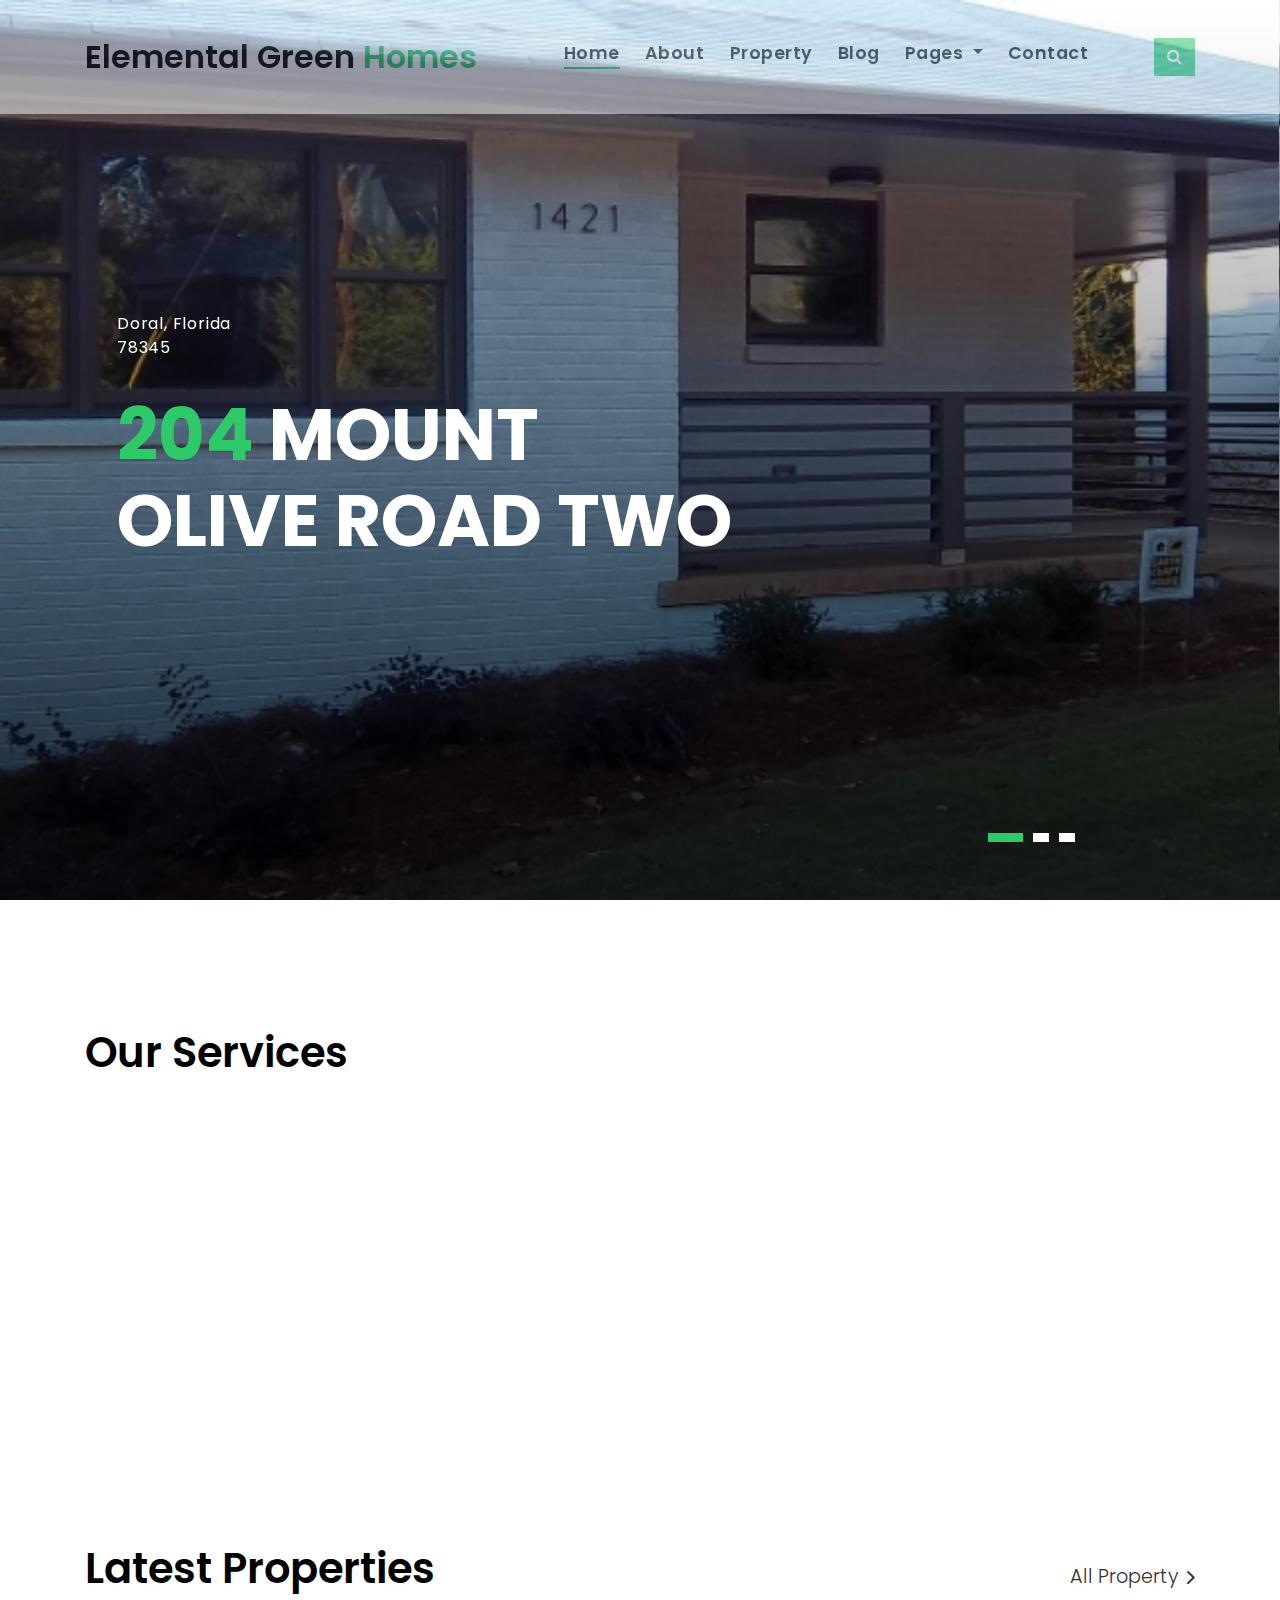
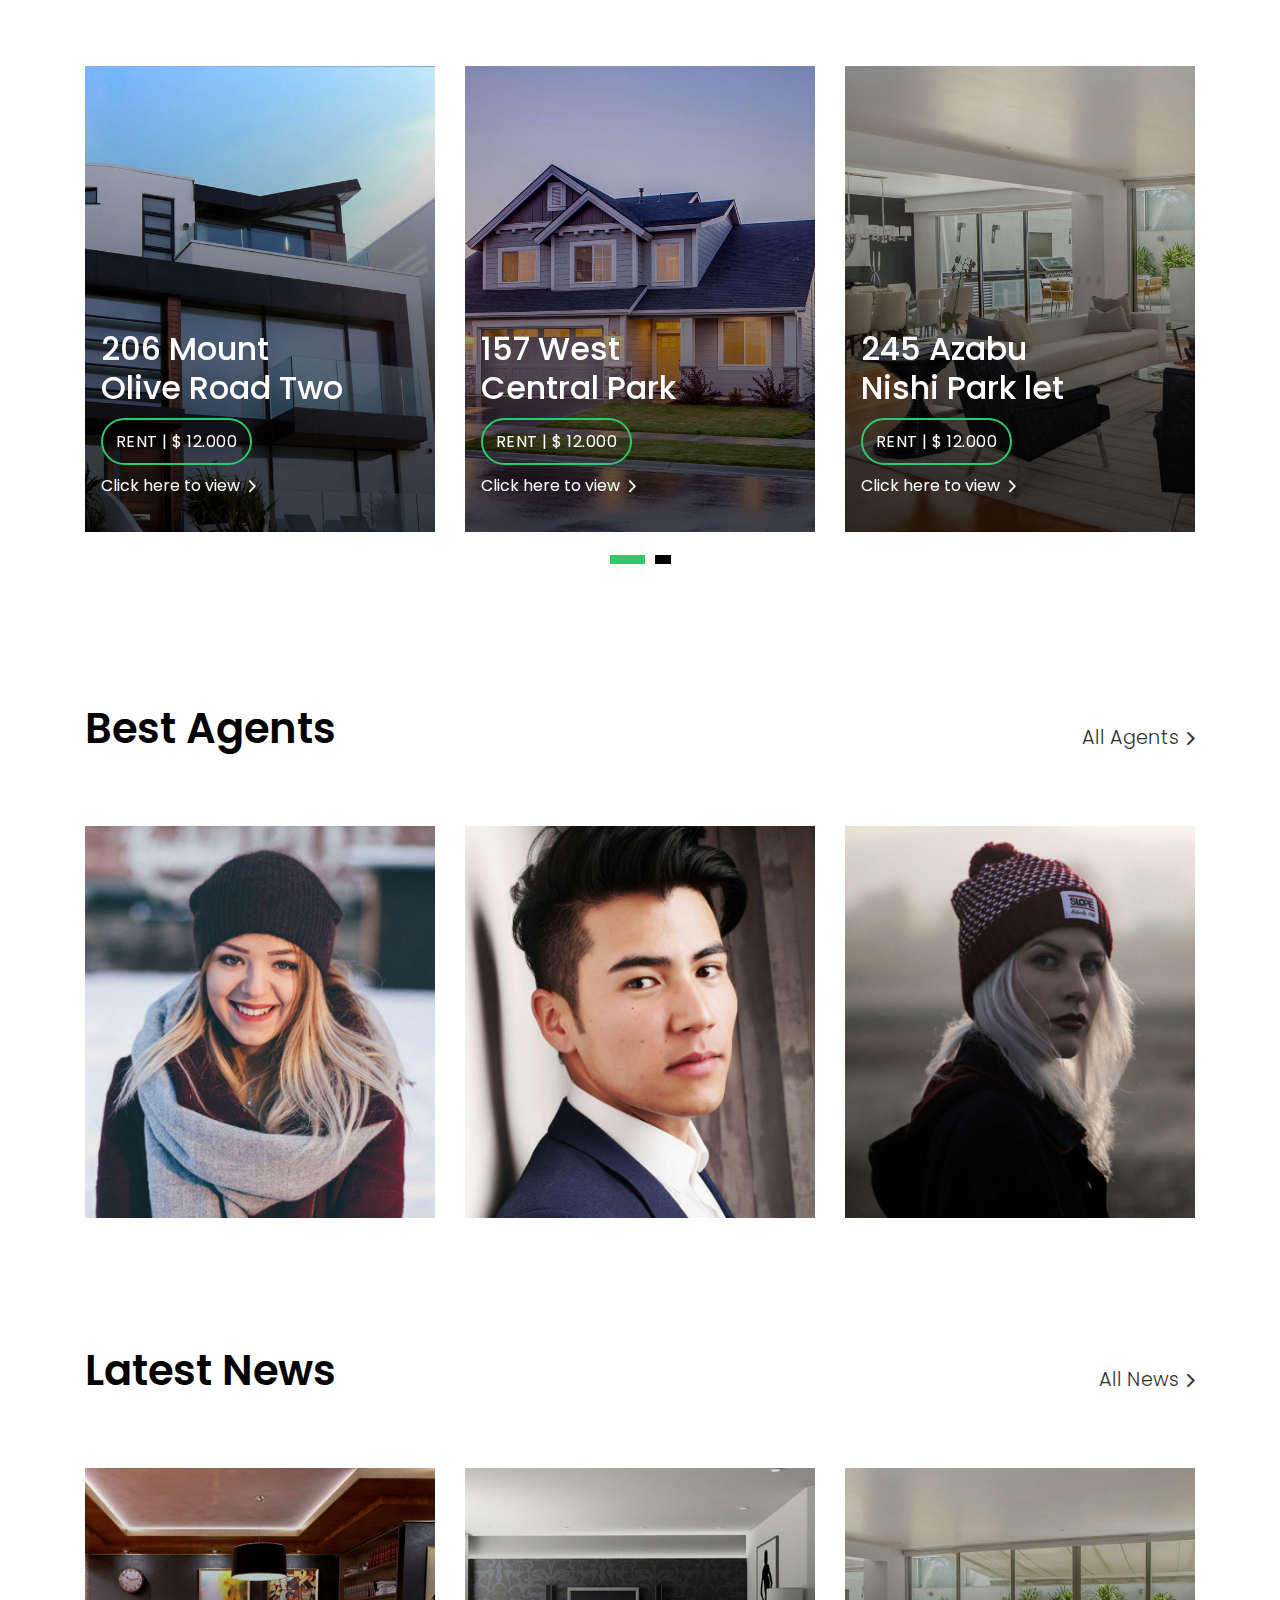
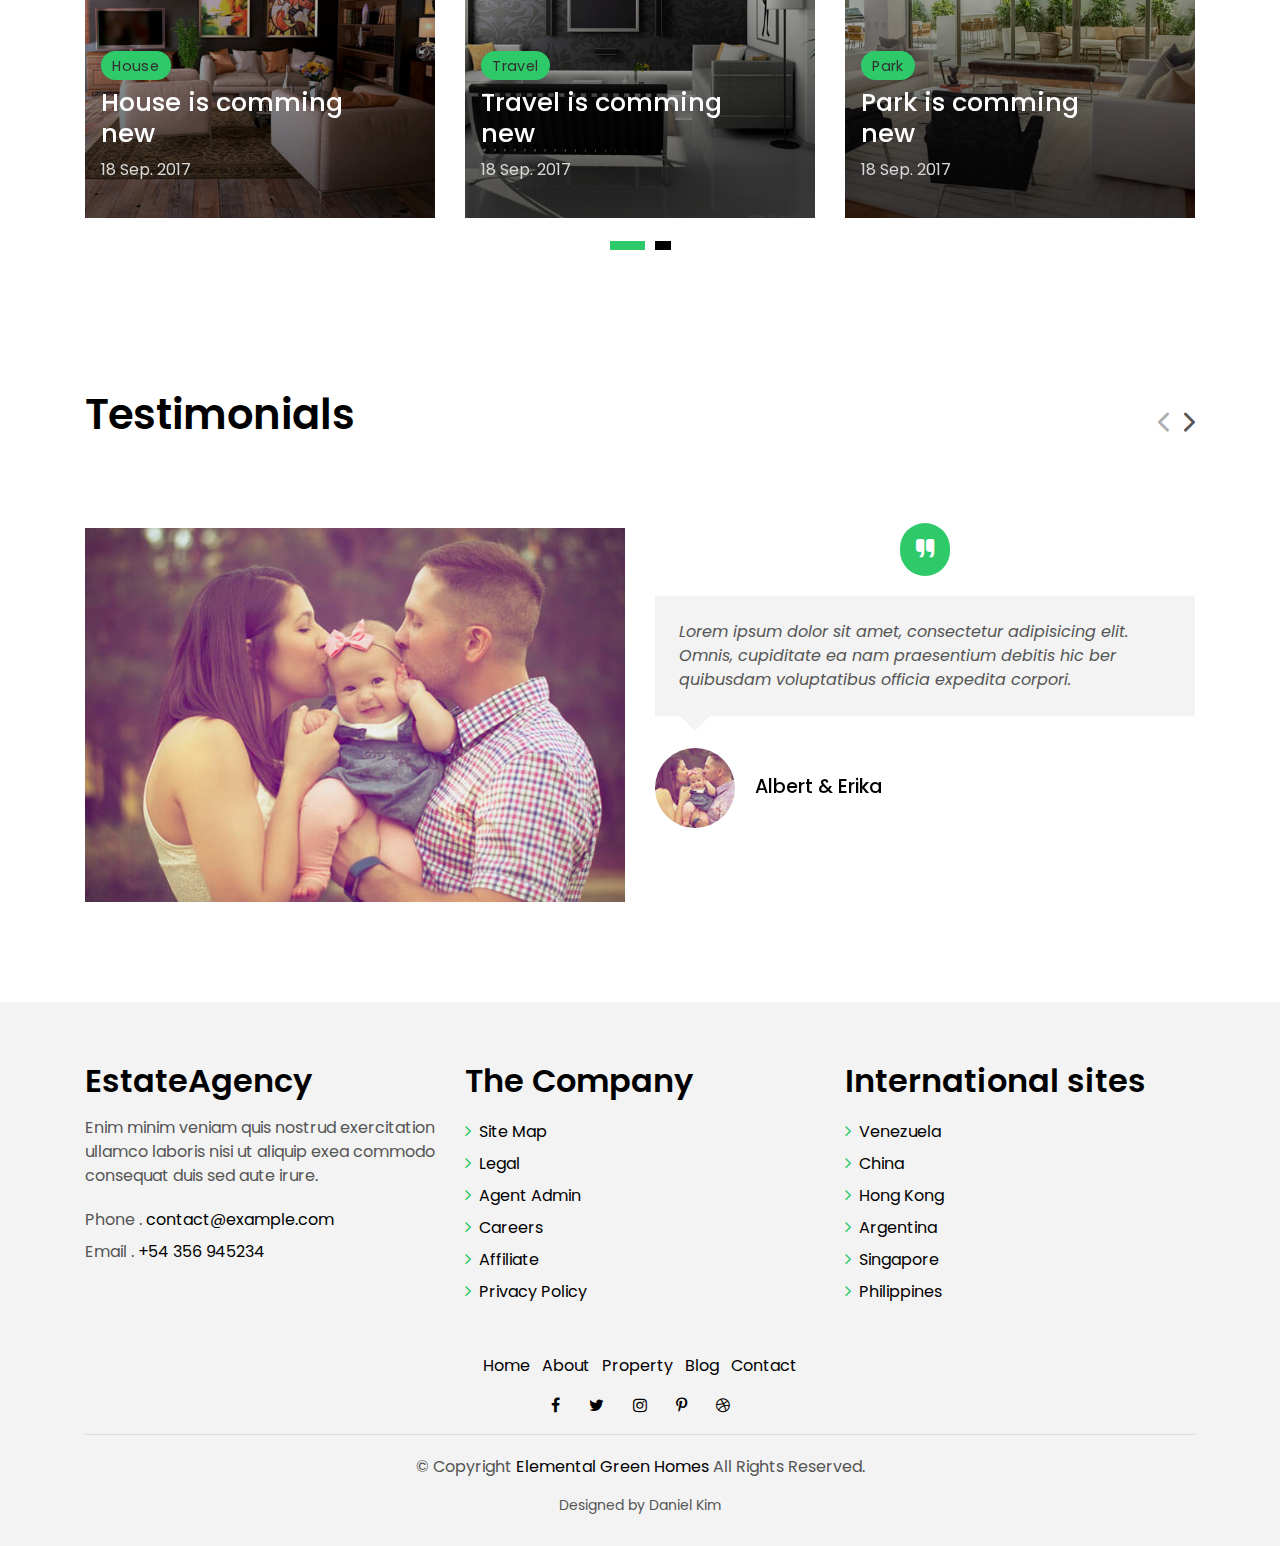
<file: index.html>
<!DOCTYPE html>
<html lang="en">
<head>
  <meta charset="utf-8">
  <title>Elemental Green Homes</title>
  
  <meta content="width=device-width, initial-scale=1.0" name="viewport">
  <meta content="" name="keywords">
  <meta content="" name="description">

  <!-- Favicons -->
  <link href="img/favicon.png" rel="icon">
  

  <!-- Google Fonts -->
  <link href="https://fonts.googleapis.com/css?family=Poppins:300,400,500,600,700" rel="stylesheet">

  <!-- Bootstrap CSS File -->
  <link href="lib/bootstrap/css/bootstrap.min.css" rel="stylesheet">

  <!-- Libraries CSS Files -->
  <link href="lib/font-awesome/css/font-awesome.min.css" rel="stylesheet">
  <link href="lib/animate/animate.min.css" rel="stylesheet">
  <link href="lib/ionicons/css/ionicons.min.css" rel="stylesheet">
  <link href="lib/owlcarousel/assets/owl.carousel.min.css" rel="stylesheet">

  <!-- Main Stylesheet File -->
  <link href="css/style.css" rel="stylesheet">


</head>

<body>

  <div class="click-closed"></div>
  <!-- / Form Search Star /
  <div class="box-collapse">
    <div class="title-box-d">
      <h3 class="title-d">Search Property</h3>
    </div>
    <span class="close-box-collapse right-boxed ion-ios-close"></span>
    <div class="box-collapse-wrap form">
      <form class="form-a">
        <div class="row">
          <div class="col-md-12 mb-2">
            <div class="form-group">
              <label for="Type">Keyword</label>
              <input type="text" class="form-control form-control-lg form-control-a" placeholder="Keyword">
            </div>
          </div>
          <div class="col-md-6 mb-2">
            <div class="form-group">
              <label for="Type">Type</label>
              <select class="form-control form-control-lg form-control-a" id="Type">
                <option>All Type</option>
                <option>For Rent</option>
                <option>For Sale</option>
                <option>Open House</option>
              </select>
            </div>
          </div>
          <div class="col-md-6 mb-2">
            <div class="form-group">
              <label for="city">City</label>
              <select class="form-control form-control-lg form-control-a" id="city">
                <option>All City</option>
                <option>Alabama</option>
                <option>Arizona</option>
                <option>California</option>
                <option>Colorado</option>
              </select>
            </div>
          </div>
          <div class="col-md-6 mb-2">
            <div class="form-group">
              <label for="bedrooms">Bedrooms</label>
              <select class="form-control form-control-lg form-control-a" id="bedrooms">
                <option>Any</option>
                <option>01</option>
                <option>02</option>
                <option>03</option>
              </select>
            </div>
          </div>
          <div class="col-md-6 mb-2">
            <div class="form-group">
              <label for="garages">Garages</label>
              <select class="form-control form-control-lg form-control-a" id="garages">
                <option>Any</option>
                <option>01</option>
                <option>02</option>
                <option>03</option>
                <option>04</option>
              </select>
            </div>
          </div>
          <div class="col-md-6 mb-2">
            <div class="form-group">
              <label for="bathrooms">Bathrooms</label>
              <select class="form-control form-control-lg form-control-a" id="bathrooms">
                <option>Any</option>
                <option>01</option>
                <option>02</option>
                <option>03</option>
              </select>
            </div>
          </div>
          <div class="col-md-6 mb-2">
            <div class="form-group">
              <label for="price">Min Price</label>
              <select class="form-control form-control-lg form-control-a" id="price">
                <option>Unlimite</option>
                <option>$50,000</option>
                <option>$100,000</option>
                <option>$150,000</option>
                <option>$200,000</option>
              </select>
            </div>
          </div>
          <div class="col-md-12">
            <button type="submit" class="btn btn-b">Search Property</button>
          </div>
        </div>
      </form>
    </div>
  </div> -->
  <!--/ Form Search End /-->

  <!--/ Nav Star /-->
  <nav class="navbar navbar-default navbar-trans navbar-expand-lg fixed-top">
    <div class="container">
      <button class="navbar-toggler collapsed" type="button" data-toggle="collapse" data-target="#navbarDefault"
        aria-controls="navbarDefault" aria-expanded="false" aria-label="Toggle navigation">
        <span></span>
        <span></span>
        <span></span>
      </button>
      <a class="navbar-brand text-brand" href="index.html">Elemental Green<span class="color-b"> Homes</span></a>
      <button type="button" class="btn btn-link nav-search navbar-toggle-box-collapse d-md-none" data-toggle="collapse"
        data-target="#navbarTogglerDemo01" aria-expanded="false">
        <span class="fa fa-search" aria-hidden="true"></span>
      </button>
      <div class="navbar-collapse collapse justify-content-center" id="navbarDefault">
        <ul class="navbar-nav">
          <li class="nav-item">
            <a class="nav-link active" href="index.html">Home</a>
          </li>
          <li class="nav-item">
            <a class="nav-link" href="about.html">About</a>
          </li>
          <li class="nav-item">
            <a class="nav-link" href="property-grid.html">Property</a>
          </li>
          <li class="nav-item">
            <a class="nav-link" href="blog-grid.html">Blog</a>
          </li>
          <li class="nav-item dropdown">
            <a class="nav-link dropdown-toggle" href="#" id="navbarDropdown" role="button" data-toggle="dropdown"
              aria-haspopup="true" aria-expanded="false">
              Pages
            </a>
            <div class="dropdown-menu" aria-labelledby="navbarDropdown">
              <a class="dropdown-item" href="property-single.html">Property Single</a>
              <a class="dropdown-item" href="blog-single.html">Blog Single</a>
              <a class="dropdown-item" href="agents-grid.html">Agents Grid</a>
              <a class="dropdown-item" href="agent-single.html">Agent Single</a>
            </div>
          </li>
          <li class="nav-item">
            <a class="nav-link" href="contact.html">Contact</a>
          </li>
        </ul>
      </div>
      <button type="button" class="btn btn-b-n navbar-toggle-box-collapse d-none d-md-block" data-toggle="collapse"
        data-target="#navbarTogglerDemo01" aria-expanded="false">
        <span class="fa fa-search" aria-hidden="true"></span>
      </button>
    </div>
  </nav>
  <!--/ Nav End /-->

  <!--/ Carousel Star /-->
  <div class="intro intro-carousel">
    <div id="carousel" class="owl-carousel owl-theme">
      <div class="carousel-item-a intro-item bg-image" style="background-image: url(img/house-2.jpg)">
        <div class="overlay overlay-a"></div>
        <div class="intro-content display-table">
          <div class="table-cell">
            <div class="container">
              <div class="row">
                <div class="col-lg-8">
                  <div class="intro-body">
                    <p class="intro-title-top">Doral, Florida
                      <br> 78345</p>
                    <h1 class="intro-title mb-4">
                      <span class="color-b">204 </span> Mount
                      <br> Olive Road Two</h1>
                    <p class="intro-subtitle intro-price">
                      <!-- <a href="#"><span class="price-a">rent | $ 12.000</span></a> -->
                    </p>
                  </div>
                </div>
              </div>
            </div>
          </div>
        </div>
      </div>
      <div class="carousel-item-a intro-item bg-image" style="background-image: url(img/house-1.jpg)">
        <div class="overlay overlay-a"></div>
        <div class="intro-content display-table">
          <div class="table-cell">
            <div class="container">
              <div class="row">
                <div class="col-lg-8">
                  <div class="intro-body">
                    <p class="intro-title-top">Doral, Florida
                      <br> 78345</p>
                    <h1 class="intro-title mb-4">
                      <span class="color-b">204 </span> Rino
                      <br> Venda Road Five</h1>
                    <p class="intro-subtitle intro-price">
                      <a href="#"><span class="price-a">rent | $ 12.000</span></a>
                    </p>
                  </div>
                </div>
              </div>
            </div>
          </div>
        </div>
      </div>
      <div class="carousel-item-a intro-item bg-image" style="background-image: url(img/house-3.jpg)">
        <div class="overlay overlay-a"></div>
        <div class="intro-content display-table">
          <div class="table-cell">
            <div class="container">
              <div class="row">
                <div class="col-lg-8">
                  <div class="intro-body">
                    <p class="intro-title-top">Doral, Florida
                      <br> 78345</p>
                    <h1 class="intro-title mb-4">
                      <span class="color-b">204 </span> Alira
                      <br> Roan Road One</h1>
                    <p class="intro-subtitle intro-price">
                      <a href="#"><span class="price-a">rent | $ 12.000</span></a>
                    </p>
                  </div>
                </div>
              </div>
            </div>
          </div>
        </div>
      </div>
    </div>
  </div>
  <!--/ Carousel end /-->

  <!--/ Services Star /-->
  <section class="section-services section-t8">
    <div class="container">
      <div class="row">
        <div class="col-md-12">
          <div class="title-wrap d-flex justify-content-between">
            <div class="title-box">
              <h2 class="title-a">Our Services</h2>
            </div>
          </div>
        </div>
      </div>
      <div class="row">
        <div class="col-md-4">
          <div class="card-box-c foo">
            <div class="card-header-c d-flex">
              <div class="card-box-ico">
                <span class="fa fa-gamepad"></span>
              </div>
              <div class="card-title-c align-self-center">
                <h2 class="title-c">Lifestyle</h2>
              </div>
            </div>
            <div class="card-body-c">
              <p class="content-c">
                Sed porttitor lectus nibh. Cras ultricies ligula sed magna dictum porta. Praesent sapien massa,
                convallis a pellentesque
                nec, egestas non nisi.
              </p>
            </div>
            <div class="card-footer-c">
              <a href="#" class="link-c link-icon">Read more
                <span class="ion-ios-arrow-forward"></span>
              </a>
            </div>
          </div>
        </div>
        <div class="col-md-4">
          <div class="card-box-c foo">
            <div class="card-header-c d-flex">
              <div class="card-box-ico">
                <span class="fa fa-usd"></span>
              </div>
              <div class="card-title-c align-self-center">
                <h2 class="title-c">Loans</h2>
              </div>
            </div>
            <div class="card-body-c">
              <p class="content-c">
                Nulla porttitor accumsan tincidunt. Curabitur aliquet quam id dui posuere blandit. Mauris blandit
                aliquet elit, eget tincidunt
                nibh pulvinar a.
              </p>
            </div>
            <div class="card-footer-c">
              <a href="#" class="link-c link-icon">Read more
                <span class="ion-ios-arrow-forward"></span>
              </a>
            </div>
          </div>
        </div>
        <div class="col-md-4">
          <div class="card-box-c foo">
            <div class="card-header-c d-flex">
              <div class="card-box-ico">
                <span class="fa fa-home"></span>
              </div>
              <div class="card-title-c align-self-center">
                <h2 class="title-c">Sell</h2>
              </div>
            </div>
            <div class="card-body-c">
              <p class="content-c">
                Sed porttitor lectus nibh. Cras ultricies ligula sed magna dictum porta. Praesent sapien massa,
                convallis a pellentesque
                nec, egestas non nisi.
              </p>
            </div>
            <div class="card-footer-c">
              <a href="#" class="link-c link-icon">Read more
                <span class="ion-ios-arrow-forward"></span>
              </a>
            </div>
          </div>
        </div>
      </div>
    </div>
  </section>
  <!--/ Services End /-->

  <!--/ Property Star /-->
  <section class="section-property section-t8">
    <div class="container">
      <div class="row">
        <div class="col-md-12">
          <div class="title-wrap d-flex justify-content-between">
            <div class="title-box">
              <h2 class="title-a">Latest Properties</h2>
            </div>
            <div class="title-link">
              <a href="property-grid.html">All Property
                <span class="ion-ios-arrow-forward"></span>
              </a>
            </div>
          </div>
        </div>
      </div>
      <div id="property-carousel" class="owl-carousel owl-theme">
        <div class="carousel-item-b">
          <div class="card-box-a card-shadow">
            <div class="img-box-a">
              <img src="img/property-6.jpg" alt="" class="img-a img-fluid">
            </div>
            <div class="card-overlay">
              <div class="card-overlay-a-content">
                <div class="card-header-a">
                  <h2 class="card-title-a">
                    <a href="property-single.html">206 Mount
                      <br /> Olive Road Two</a>
                  </h2>
                </div>
                <div class="card-body-a">
                  <div class="price-box d-flex">
                    <span class="price-a">rent | $ 12.000</span>
                  </div>
                  <a href="#" class="link-a">Click here to view
                    <span class="ion-ios-arrow-forward"></span>
                  </a>
                </div>
                <div class="card-footer-a">
                  <ul class="card-info d-flex justify-content-around">
                    <li>
                      <h4 class="card-info-title">Area</h4>
                      <span>340m
                        <sup>2</sup>
                      </span>
                    </li>
                    <li>
                      <h4 class="card-info-title">Beds</h4>
                      <span>2</span>
                    </li>
                    <li>
                      <h4 class="card-info-title">Baths</h4>
                      <span>4</span>
                    </li>
                    <li>
                      <h4 class="card-info-title">Garages</h4>
                      <span>1</span>
                    </li>
                  </ul>
                </div>
              </div>
            </div>
          </div>
        </div>
        <div class="carousel-item-b">
          <div class="card-box-a card-shadow">
            <div class="img-box-a">
              <img src="img/property-3.jpg" alt="" class="img-a img-fluid">
            </div>
            <div class="card-overlay">
              <div class="card-overlay-a-content">
                <div class="card-header-a">
                  <h2 class="card-title-a">
                    <a href="property-single.html">157 West
                      <br /> Central Park</a>
                  </h2>
                </div>
                <div class="card-body-a">
                  <div class="price-box d-flex">
                    <span class="price-a">rent | $ 12.000</span>
                  </div>
                  <a href="property-single.html" class="link-a">Click here to view
                    <span class="ion-ios-arrow-forward"></span>
                  </a>
                </div>
                <div class="card-footer-a">
                  <ul class="card-info d-flex justify-content-around">
                    <li>
                      <h4 class="card-info-title">Area</h4>
                      <span>340m
                        <sup>2</sup>
                      </span>
                    </li>
                    <li>
                      <h4 class="card-info-title">Beds</h4>
                      <span>2</span>
                    </li>
                    <li>
                      <h4 class="card-info-title">Baths</h4>
                      <span>4</span>
                    </li>
                    <li>
                      <h4 class="card-info-title">Garages</h4>
                      <span>1</span>
                    </li>
                  </ul>
                </div>
              </div>
            </div>
          </div>
        </div>
        <div class="carousel-item-b">
          <div class="card-box-a card-shadow">
            <div class="img-box-a">
              <img src="img/property-7.jpg" alt="" class="img-a img-fluid">
            </div>
            <div class="card-overlay">
              <div class="card-overlay-a-content">
                <div class="card-header-a">
                  <h2 class="card-title-a">
                    <a href="property-single.html">245 Azabu
                      <br /> Nishi Park let</a>
                  </h2>
                </div>
                <div class="card-body-a">
                  <div class="price-box d-flex">
                    <span class="price-a">rent | $ 12.000</span>
                  </div>
                  <a href="property-single.html" class="link-a">Click here to view
                    <span class="ion-ios-arrow-forward"></span>
                  </a>
                </div>
                <div class="card-footer-a">
                  <ul class="card-info d-flex justify-content-around">
                    <li>
                      <h4 class="card-info-title">Area</h4>
                      <span>340m
                        <sup>2</sup>
                      </span>
                    </li>
                    <li>
                      <h4 class="card-info-title">Beds</h4>
                      <span>2</span>
                    </li>
                    <li>
                      <h4 class="card-info-title">Baths</h4>
                      <span>4</span>
                    </li>
                    <li>
                      <h4 class="card-info-title">Garages</h4>
                      <span>1</span>
                    </li>
                  </ul>
                </div>
              </div>
            </div>
          </div>
        </div>
        <div class="carousel-item-b">
          <div class="card-box-a card-shadow">
            <div class="img-box-a">
              <img src="img/property-10.jpg" alt="" class="img-a img-fluid">
            </div>
            <div class="card-overlay">
              <div class="card-overlay-a-content">
                <div class="card-header-a">
                  <h2 class="card-title-a">
                    <a href="property-single.html">204 Montal
                      <br /> South Bela Two</a>
                  </h2>
                </div>
                <div class="card-body-a">
                  <div class="price-box d-flex">
                    <span class="price-a">rent | $ 12.000</span>
                  </div>
                  <a href="property-single.html" class="link-a">Click here to view
                    <span class="ion-ios-arrow-forward"></span>
                  </a>
                </div>
                <div class="card-footer-a">
                  <ul class="card-info d-flex justify-content-around">
                    <li>
                      <h4 class="card-info-title">Area</h4>
                      <span>340m
                        <sup>2</sup>
                      </span>
                    </li>
                    <li>
                      <h4 class="card-info-title">Beds</h4>
                      <span>2</span>
                    </li>
                    <li>
                      <h4 class="card-info-title">Baths</h4>
                      <span>4</span>
                    </li>
                    <li>
                      <h4 class="card-info-title">Garages</h4>
                      <span>1</span>
                    </li>
                  </ul>
                </div>
              </div>
            </div>
          </div>
        </div>
      </div>
    </div>
  </section>
  <!--/ Property End /-->

  <!--/ Agents Star /-->
  <section class="section-agents section-t8">
    <div class="container">
      <div class="row">
        <div class="col-md-12">
          <div class="title-wrap d-flex justify-content-between">
            <div class="title-box">
              <h2 class="title-a">Best Agents</h2>
            </div>
            <div class="title-link">
              <a href="agents-grid.html">All Agents
                <span class="ion-ios-arrow-forward"></span>
              </a>
            </div>
          </div>
        </div>
      </div>
      <div class="row">
        <div class="col-md-4">
          <div class="card-box-d">
            <div class="card-img-d">
              <img src="img/agent-4.jpg" alt="" class="img-d img-fluid">
            </div>
            <div class="card-overlay card-overlay-hover">
              <div class="card-header-d">
                <div class="card-title-d align-self-center">
                  <h3 class="title-d">
                    <a href="agent-single.html" class="link-two">Margaret Sotillo
                      <br> Escala</a>
                  </h3>
                </div>
              </div>
              <div class="card-body-d">
                <p class="content-d color-text-a">
                  Sed porttitor lectus nibh, Cras ultricies ligula sed magna dictum porta two.
                </p>
                <div class="info-agents color-a">
                  <p>
                    <strong>Phone: </strong> +54 356 945234</p>
                  <p>
                    <strong>Email: </strong> agents@example.com</p>
                </div>
              </div>
              <div class="card-footer-d">
                <div class="socials-footer d-flex justify-content-center">
                  <ul class="list-inline">
                    <li class="list-inline-item">
                      <a href="#" class="link-one">
                        <i class="fa fa-facebook" aria-hidden="true"></i>
                      </a>
                    </li>
                    <li class="list-inline-item">
                      <a href="#" class="link-one">
                        <i class="fa fa-twitter" aria-hidden="true"></i>
                      </a>
                    </li>
                    <li class="list-inline-item">
                      <a href="#" class="link-one">
                        <i class="fa fa-instagram" aria-hidden="true"></i>
                      </a>
                    </li>
                    <li class="list-inline-item">
                      <a href="#" class="link-one">
                        <i class="fa fa-pinterest-p" aria-hidden="true"></i>
                      </a>
                    </li>
                    <li class="list-inline-item">
                      <a href="#" class="link-one">
                        <i class="fa fa-dribbble" aria-hidden="true"></i>
                      </a>
                    </li>
                  </ul>
                </div>
              </div>
            </div>
          </div>
        </div>
        <div class="col-md-4">
          <div class="card-box-d">
            <div class="card-img-d">
              <img src="img/agent-1.jpg" alt="" class="img-d img-fluid">
            </div>
            <div class="card-overlay card-overlay-hover">
              <div class="card-header-d">
                <div class="card-title-d align-self-center">
                  <h3 class="title-d">
                    <a href="agent-single.html" class="link-two">Stiven Spilver
                      <br> Darw</a>
                  </h3>
                </div>
              </div>
              <div class="card-body-d">
                <p class="content-d color-text-a">
                  Sed porttitor lectus nibh, Cras ultricies ligula sed magna dictum porta two.
                </p>
                <div class="info-agents color-a">
                  <p>
                    <strong>Phone: </strong> +54 356 945234</p>
                  <p>
                    <strong>Email: </strong> agents@example.com</p>
                </div>
              </div>
              <div class="card-footer-d">
                <div class="socials-footer d-flex justify-content-center">
                  <ul class="list-inline">
                    <li class="list-inline-item">
                      <a href="#" class="link-one">
                        <i class="fa fa-facebook" aria-hidden="true"></i>
                      </a>
                    </li>
                    <li class="list-inline-item">
                      <a href="#" class="link-one">
                        <i class="fa fa-twitter" aria-hidden="true"></i>
                      </a>
                    </li>
                    <li class="list-inline-item">
                      <a href="#" class="link-one">
                        <i class="fa fa-instagram" aria-hidden="true"></i>
                      </a>
                    </li>
                    <li class="list-inline-item">
                      <a href="#" class="link-one">
                        <i class="fa fa-pinterest-p" aria-hidden="true"></i>
                      </a>
                    </li>
                    <li class="list-inline-item">
                      <a href="#" class="link-one">
                        <i class="fa fa-dribbble" aria-hidden="true"></i>
                      </a>
                    </li>
                  </ul>
                </div>
              </div>
            </div>
          </div>
        </div>
        <div class="col-md-4">
          <div class="card-box-d">
            <div class="card-img-d">
              <img src="img/agent-5.jpg" alt="" class="img-d img-fluid">
            </div>
            <div class="card-overlay card-overlay-hover">
              <div class="card-header-d">
                <div class="card-title-d align-self-center">
                  <h3 class="title-d">
                    <a href="agent-single.html" class="link-two">Emma Toledo
                      <br> Cascada</a>
                  </h3>
                </div>
              </div>
              <div class="card-body-d">
                <p class="content-d color-text-a">
                  Sed porttitor lectus nibh, Cras ultricies ligula sed magna dictum porta two.
                </p>
                <div class="info-agents color-a">
                  <p>
                    <strong>Phone: </strong> +54 356 945234</p>
                  <p>
                    <strong>Email: </strong> agents@example.com</p>
                </div>
              </div>
              <div class="card-footer-d">
                <div class="socials-footer d-flex justify-content-center">
                  <ul class="list-inline">
                    <li class="list-inline-item">
                      <a href="#" class="link-one">
                        <i class="fa fa-facebook" aria-hidden="true"></i>
                      </a>
                    </li>
                    <li class="list-inline-item">
                      <a href="#" class="link-one">
                        <i class="fa fa-twitter" aria-hidden="true"></i>
                      </a>
                    </li>
                    <li class="list-inline-item">
                      <a href="#" class="link-one">
                        <i class="fa fa-instagram" aria-hidden="true"></i>
                      </a>
                    </li>
                    <li class="list-inline-item">
                      <a href="#" class="link-one">
                        <i class="fa fa-pinterest-p" aria-hidden="true"></i>
                      </a>
                    </li>
                    <li class="list-inline-item">
                      <a href="#" class="link-one">
                        <i class="fa fa-dribbble" aria-hidden="true"></i>
                      </a>
                    </li>
                  </ul>
                </div>
              </div>
            </div>
          </div>
        </div>
      </div>
    </div>
  </section>
  <!--/ Agents End /-->

  <!--/ News Star /-->
  <section class="section-news section-t8">
    <div class="container">
      <div class="row">
        <div class="col-md-12">
          <div class="title-wrap d-flex justify-content-between">
            <div class="title-box">
              <h2 class="title-a">Latest News</h2>
            </div>
            <div class="title-link">
              <a href="blog-grid.html">All News
                <span class="ion-ios-arrow-forward"></span>
              </a>
            </div>
          </div>
        </div>
      </div>
      <div id="new-carousel" class="owl-carousel owl-theme">
        <div class="carousel-item-c">
          <div class="card-box-b card-shadow news-box">
            <div class="img-box-b">
              <img src="img/post-2.jpg" alt="" class="img-b img-fluid">
            </div>
            <div class="card-overlay">
              <div class="card-header-b">
                <div class="card-category-b">
                  <a href="#" class="category-b">House</a>
                </div>
                <div class="card-title-b">
                  <h2 class="title-2">
                    <a href="blog-single.html">House is comming
                      <br> new</a>
                  </h2>
                </div>
                <div class="card-date">
                  <span class="date-b">18 Sep. 2017</span>
                </div>
              </div>
            </div>
          </div>
        </div>
        <div class="carousel-item-c">
          <div class="card-box-b card-shadow news-box">
            <div class="img-box-b">
              <img src="img/post-5.jpg" alt="" class="img-b img-fluid">
            </div>
            <div class="card-overlay">
              <div class="card-header-b">
                <div class="card-category-b">
                  <a href="#" class="category-b">Travel</a>
                </div>
                <div class="card-title-b">
                  <h2 class="title-2">
                    <a href="blog-single.html">Travel is comming
                      <br> new</a>
                  </h2>
                </div>
                <div class="card-date">
                  <span class="date-b">18 Sep. 2017</span>
                </div>
              </div>
            </div>
          </div>
        </div>
        <div class="carousel-item-c">
          <div class="card-box-b card-shadow news-box">
            <div class="img-box-b">
              <img src="img/post-7.jpg" alt="" class="img-b img-fluid">
            </div>
            <div class="card-overlay">
              <div class="card-header-b">
                <div class="card-category-b">
                  <a href="#" class="category-b">Park</a>
                </div>
                <div class="card-title-b">
                  <h2 class="title-2">
                    <a href="blog-single.html">Park is comming
                      <br> new</a>
                  </h2>
                </div>
                <div class="card-date">
                  <span class="date-b">18 Sep. 2017</span>
                </div>
              </div>
            </div>
          </div>
        </div>
        <div class="carousel-item-c">
          <div class="card-box-b card-shadow news-box">
            <div class="img-box-b">
              <img src="img/post-3.jpg" alt="" class="img-b img-fluid">
            </div>
            <div class="card-overlay">
              <div class="card-header-b">
                <div class="card-category-b">
                  <a href="#" class="category-b">Travel</a>
                </div>
                <div class="card-title-b">
                  <h2 class="title-2">
                    <a href="#">Travel is comming
                      <br> new</a>
                  </h2>
                </div>
                <div class="card-date">
                  <span class="date-b">18 Sep. 2017</span>
                </div>
              </div>
            </div>
          </div>
        </div>
      </div>
    </div>
  </section>
  <!--/ News End /-->

  <!--/ Testimonials Star /-->
  <section class="section-testimonials section-t8 nav-arrow-a">
    <div class="container">
      <div class="row">
        <div class="col-md-12">
          <div class="title-wrap d-flex justify-content-between">
            <div class="title-box">
              <h2 class="title-a">Testimonials</h2>
            </div>
          </div>
        </div>
      </div>
      <div id="testimonial-carousel" class="owl-carousel owl-arrow">
        <div class="carousel-item-a">
          <div class="testimonials-box">
            <div class="row">
              <div class="col-sm-12 col-md-6">
                <div class="testimonial-img">
                  <img src="img/testimonial-1.jpg" alt="" class="img-fluid">
                </div>
              </div>
              <div class="col-sm-12 col-md-6">
                <div class="testimonial-ico">
                  <span class="ion-ios-quote"></span>
                </div>
                <div class="testimonials-content">
                  <p class="testimonial-text">
                    Lorem ipsum dolor sit amet, consectetur adipisicing elit. Omnis, cupiditate ea nam praesentium
                    debitis hic ber quibusdam
                    voluptatibus officia expedita corpori.
                  </p>
                </div>
                <div class="testimonial-author-box">
                  <img src="img/mini-testimonial-1.jpg" alt="" class="testimonial-avatar">
                  <h5 class="testimonial-author">Albert & Erika</h5>
                </div>
              </div>
            </div>
          </div>
        </div>
        <div class="carousel-item-a">
          <div class="testimonials-box">
            <div class="row">
              <div class="col-sm-12 col-md-6">
                <div class="testimonial-img">
                  <img src="img/testimonial-2.jpg" alt="" class="img-fluid">
                </div>
              </div>
              <div class="col-sm-12 col-md-6">
                <div class="testimonial-ico">
                  <span class="ion-ios-quote"></span>
                </div>
                <div class="testimonials-content">
                  <p class="testimonial-text">
                    Lorem ipsum dolor sit amet, consectetur adipisicing elit. Omnis, cupiditate ea nam praesentium
                    debitis hic ber quibusdam
                    voluptatibus officia expedita corpori.
                  </p>
                </div>
                <div class="testimonial-author-box">
                  <img src="img/mini-testimonial-2.jpg" alt="" class="testimonial-avatar">
                  <h5 class="testimonial-author">Pablo & Emma</h5>
                </div>
              </div>
            </div>
          </div>
        </div>
      </div>
    </div>
  </section>
  <!--/ Testimonials End /-->

  <!--/ footer Star /-->
  <section class="section-footer">
    <div class="container">
      <div class="row">
        <div class="col-sm-12 col-md-4">
          <div class="widget-a">
            <div class="w-header-a">
              <h3 class="w-title-a text-brand">EstateAgency</h3>
            </div>
            <div class="w-body-a">
              <p class="w-text-a color-text-a">
                Enim minim veniam quis nostrud exercitation ullamco laboris nisi ut aliquip exea commodo consequat duis
                sed aute irure.
              </p>
            </div>
            <div class="w-footer-a">
              <ul class="list-unstyled">
                <li class="color-a">
                  <span class="color-text-a">Phone .</span> contact@example.com</li>
                <li class="color-a">
                  <span class="color-text-a">Email .</span> +54 356 945234</li>
              </ul>
            </div>
          </div>
        </div>
        <div class="col-sm-12 col-md-4 section-md-t3">
          <div class="widget-a">
            <div class="w-header-a">
              <h3 class="w-title-a text-brand">The Company</h3>
            </div>
            <div class="w-body-a">
              <div class="w-body-a">
                <ul class="list-unstyled">
                  <li class="item-list-a">
                    <i class="fa fa-angle-right"></i> <a href="#">Site Map</a>
                  </li>
                  <li class="item-list-a">
                    <i class="fa fa-angle-right"></i> <a href="#">Legal</a>
                  </li>
                  <li class="item-list-a">
                    <i class="fa fa-angle-right"></i> <a href="#">Agent Admin</a>
                  </li>
                  <li class="item-list-a">
                    <i class="fa fa-angle-right"></i> <a href="#">Careers</a>
                  </li>
                  <li class="item-list-a">
                    <i class="fa fa-angle-right"></i> <a href="#">Affiliate</a>
                  </li>
                  <li class="item-list-a">
                    <i class="fa fa-angle-right"></i> <a href="#">Privacy Policy</a>
                  </li>
                </ul>
              </div>
            </div>
          </div>
        </div>
        <div class="col-sm-12 col-md-4 section-md-t3">
          <div class="widget-a">
            <div class="w-header-a">
              <h3 class="w-title-a text-brand">International sites</h3>
            </div>
            <div class="w-body-a">
              <ul class="list-unstyled">
                <li class="item-list-a">
                  <i class="fa fa-angle-right"></i> <a href="#">Venezuela</a>
                </li>
                <li class="item-list-a">
                  <i class="fa fa-angle-right"></i> <a href="#">China</a>
                </li>
                <li class="item-list-a">
                  <i class="fa fa-angle-right"></i> <a href="#">Hong Kong</a>
                </li>
                <li class="item-list-a">
                  <i class="fa fa-angle-right"></i> <a href="#">Argentina</a>
                </li>
                <li class="item-list-a">
                  <i class="fa fa-angle-right"></i> <a href="#">Singapore</a>
                </li>
                <li class="item-list-a">
                  <i class="fa fa-angle-right"></i> <a href="#">Philippines</a>
                </li>
              </ul>
            </div>
          </div>
        </div>
      </div>
    </div>
  </section>
  <footer>
    <div class="container">
      <div class="row">
        <div class="col-md-12">
          <nav class="nav-footer">
            <ul class="list-inline">
              <li class="list-inline-item">
                <a href="#">Home</a>
              </li>
              <li class="list-inline-item">
                <a href="#">About</a>
              </li>
              <li class="list-inline-item">
                <a href="#">Property</a>
              </li>
              <li class="list-inline-item">
                <a href="#">Blog</a>
              </li>
              <li class="list-inline-item">
                <a href="#">Contact</a>
              </li>
            </ul>
          </nav>
          <div class="socials-a">
            <ul class="list-inline">
              <li class="list-inline-item">
                <a href="#">
                  <i class="fa fa-facebook" aria-hidden="true"></i>
                </a>
              </li>
              <li class="list-inline-item">
                <a href="#">
                  <i class="fa fa-twitter" aria-hidden="true"></i>
                </a>
              </li>
              <li class="list-inline-item">
                <a href="#">
                  <i class="fa fa-instagram" aria-hidden="true"></i>
                </a>
              </li>
              <li class="list-inline-item">
                <a href="#">
                  <i class="fa fa-pinterest-p" aria-hidden="true"></i>
                </a>
              </li>
              <li class="list-inline-item">
                <a href="#">
                  <i class="fa fa-dribbble" aria-hidden="true"></i>
                </a>
              </li>
            </ul>
          </div>
          <div class="copyright-footer">
            <p class="copyright color-text-a">
              &copy; Copyright
              <span class="color-a">Elemental Green Homes</span> All Rights Reserved.
            </p>
          </div>
          <div class="credits">
           
            Designed by Daniel Kim</a>
          </div>
        </div>
      </div>
    </div>
  </footer>
  <!--/ Footer End /-->

  <a href="#" class="back-to-top"><i class="fa fa-chevron-up"></i></a>
  <div id="preloader"></div>

  <!-- JavaScript Libraries -->
  <script src="lib/jquery/jquery.min.js"></script>
  <script src="lib/jquery/jquery-migrate.min.js"></script>
  <script src="lib/popper/popper.min.js"></script>
  <script src="lib/bootstrap/js/bootstrap.min.js"></script>
  <script src="lib/easing/easing.min.js"></script>
  <script src="lib/owlcarousel/owl.carousel.min.js"></script>
  <script src="lib/scrollreveal/scrollreveal.min.js"></script>
  <!-- Contact Form JavaScript File -->
  <script src="contactform/contactform.js"></script>

  <!-- Template Main Javascript File -->
  <script src="js/main.js"></script>

</body>
</html>
</file>
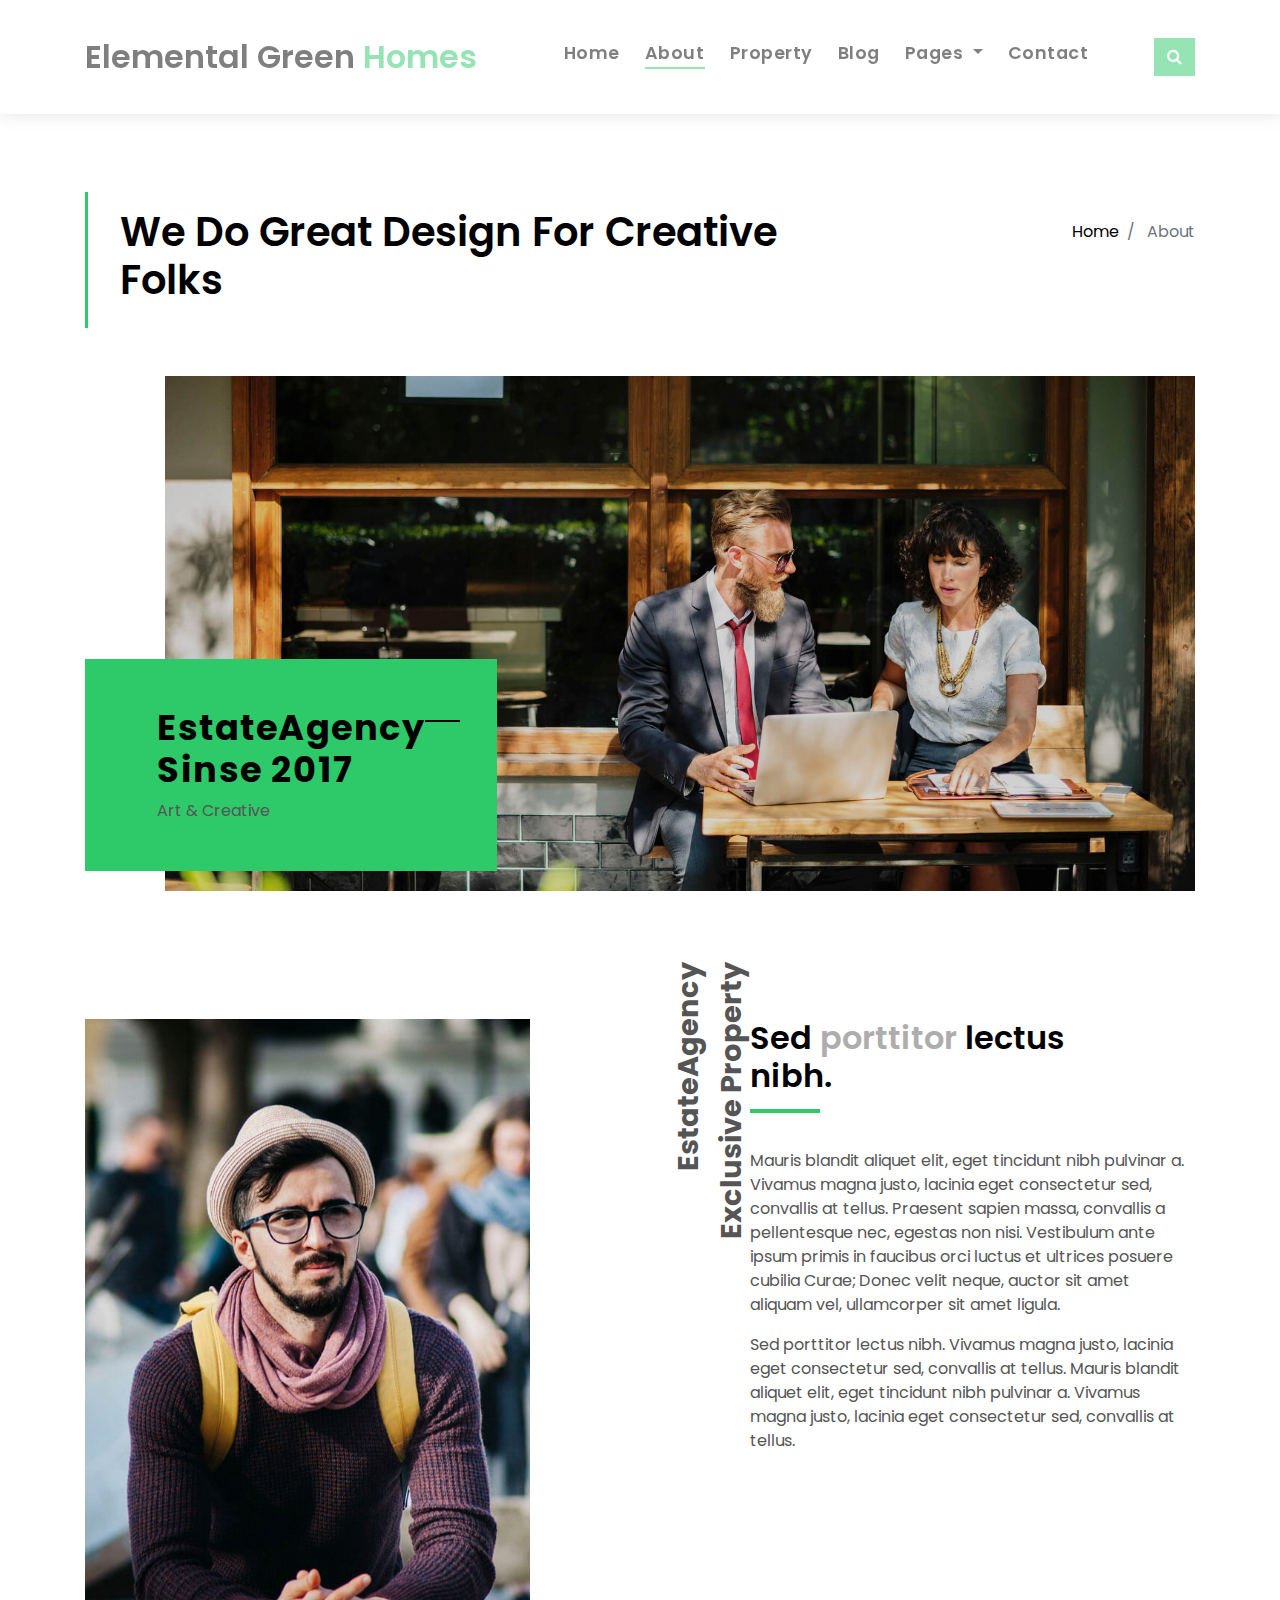
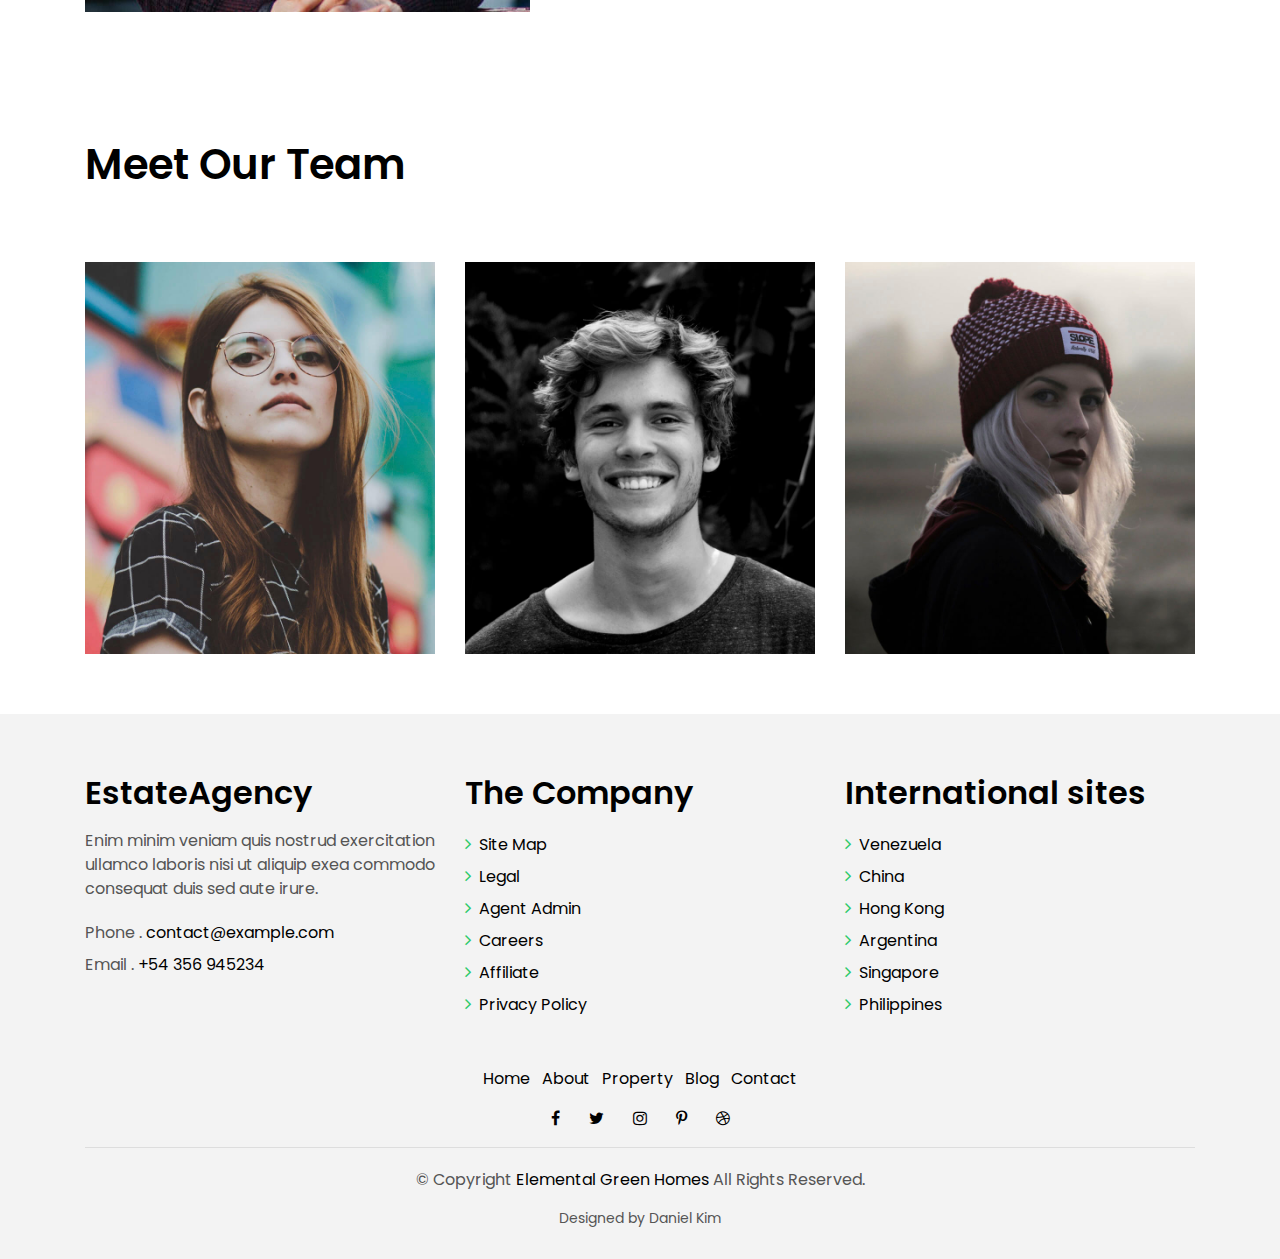
<file: about.html>
<!DOCTYPE html>
<html lang="en">
<head>
  <meta charset="utf-8">
  <title>Elemental Green Homes</title>
  <meta content="width=device-width, initial-scale=1.0" name="viewport">
  <meta content="" name="keywords">
  <meta content="" name="description">

  <!-- Favicons -->
  <link href="img/favicon.png" rel="icon">


  <!-- Google Fonts -->
  <link href="https://fonts.googleapis.com/css?family=Poppins:300,400,500,600,700" rel="stylesheet">

  <!-- Bootstrap CSS File -->
  <link href="lib/bootstrap/css/bootstrap.min.css" rel="stylesheet">

  <!-- Libraries CSS Files -->
  <link href="lib/font-awesome/css/font-awesome.min.css" rel="stylesheet">
  <link href="lib/animate/animate.min.css" rel="stylesheet">
  <link href="lib/ionicons/css/ionicons.min.css" rel="stylesheet">
  <link href="lib/owlcarousel/assets/owl.carousel.min.css" rel="stylesheet">

  <!-- Main Stylesheet File -->
  <link href="css/style.css" rel="stylesheet">

  
</head>

<body>

  <div class="click-closed"></div>
  <!--/ Form Search Star /-->
  <div class="box-collapse">
    <div class="title-box-d">
      <h3 class="title-d">Search Property</h3>
    </div>
    <span class="close-box-collapse right-boxed ion-ios-close"></span>
    <div class="box-collapse-wrap form">
      <form class="form-a">
        <div class="row">
          <div class="col-md-12 mb-2">
            <div class="form-group">
              <label for="Type">Keyword</label>
              <input type="text" class="form-control form-control-lg form-control-a" placeholder="Keyword">
            </div>
          </div>
          <div class="col-md-6 mb-2">
            <div class="form-group">
              <label for="Type">Type</label>
              <select class="form-control form-control-lg form-control-a" id="Type">
                <option>All Type</option>
                <option>For Rent</option>
                <option>For Sale</option>
                <option>Open House</option>
              </select>
            </div>
          </div>
          <div class="col-md-6 mb-2">
            <div class="form-group">
              <label for="city">City</label>
              <select class="form-control form-control-lg form-control-a" id="city">
                <option>All City</option>
                <option>Alabama</option>
                <option>Arizona</option>
                <option>California</option>
                <option>Colorado</option>
              </select>
            </div>
          </div>
          <div class="col-md-6 mb-2">
            <div class="form-group">
              <label for="bedrooms">Bedrooms</label>
              <select class="form-control form-control-lg form-control-a" id="bedrooms">
                <option>Any</option>
                <option>01</option>
                <option>02</option>
                <option>03</option>
              </select>
            </div>
          </div>
          <div class="col-md-6 mb-2">
            <div class="form-group">
              <label for="garages">Garages</label>
              <select class="form-control form-control-lg form-control-a" id="garages">
                <option>Any</option>
                <option>01</option>
                <option>02</option>
                <option>03</option>
                <option>04</option>
              </select>
            </div>
          </div>
          <div class="col-md-6 mb-2">
            <div class="form-group">
              <label for="bathrooms">Bathrooms</label>
              <select class="form-control form-control-lg form-control-a" id="bathrooms">
                <option>Any</option>
                <option>01</option>
                <option>02</option>
                <option>03</option>
              </select>
            </div>
          </div>
          <div class="col-md-6 mb-2">
            <div class="form-group">
              <label for="price">Min Price</label>
              <select class="form-control form-control-lg form-control-a" id="price">
                <option>Unlimite</option>
                <option>$50,000</option>
                <option>$100,000</option>
                <option>$150,000</option>
                <option>$200,000</option>
              </select>
            </div>
          </div>
          <div class="col-md-12">
            <button type="submit" class="btn btn-b">Search Property</button>
          </div>
        </div>
      </form>
    </div>
  </div>
  <!--/ Form Search End /-->

  <!--/ Nav Star /-->
  <nav class="navbar navbar-default navbar-trans navbar-expand-lg fixed-top">
    <div class="container">
      <button class="navbar-toggler collapsed" type="button" data-toggle="collapse" data-target="#navbarDefault"
        aria-controls="navbarDefault" aria-expanded="false" aria-label="Toggle navigation">
        <span></span>
        <span></span>
        <span></span>
      </button>
      <a class="navbar-brand text-brand" href="index.html">Elemental Green<span class="color-b"> Homes</span></a>
      <button type="button" class="btn btn-link nav-search navbar-toggle-box-collapse d-md-none" data-toggle="collapse"
        data-target="#navbarTogglerDemo01" aria-expanded="false">
        <span class="fa fa-search" aria-hidden="true"></span>
      </button>
      <div class="navbar-collapse collapse justify-content-center" id="navbarDefault">
        <ul class="navbar-nav">
          <li class="nav-item">
            <a class="nav-link" href="index.html">Home</a>
          </li>
          <li class="nav-item">
            <a class="nav-link active" href="about.html">About</a>
          </li>
          <li class="nav-item">
            <a class="nav-link" href="property-grid.html">Property</a>
          </li>
          <li class="nav-item">
            <a class="nav-link" href="blog-grid.html">Blog</a>
          </li>
          <li class="nav-item dropdown">
            <a class="nav-link dropdown-toggle" href="#" id="navbarDropdown" role="button" data-toggle="dropdown"
              aria-haspopup="true" aria-expanded="false">
              Pages
            </a>
            <div class="dropdown-menu" aria-labelledby="navbarDropdown">
              <a class="dropdown-item" href="property-single.html">Property Single</a>
              <a class="dropdown-item" href="blog-single.html">Blog Single</a>
              <a class="dropdown-item" href="agents-grid.html">Agents Grid</a>
              <a class="dropdown-item" href="agent-single.html">Agent Single</a>
            </div>
          </li>
          <li class="nav-item">
            <a class="nav-link" href="contact.html">Contact</a>
          </li>
        </ul>
      </div>
      <button type="button" class="btn btn-b-n navbar-toggle-box-collapse d-none d-md-block" data-toggle="collapse"
        data-target="#navbarTogglerDemo01" aria-expanded="false">
        <span class="fa fa-search" aria-hidden="true"></span>
      </button>
    </div>
  </nav>
  <!--/ Nav End /-->

  <!--/ Intro Single star /-->
  <section class="intro-single">
    <div class="container">
      <div class="row">
        <div class="col-md-12 col-lg-8">
          <div class="title-single-box">
            <h1 class="title-single">We Do Great Design For Creative Folks</h1>
          </div>
        </div>
        <div class="col-md-12 col-lg-4">
          <nav aria-label="breadcrumb" class="breadcrumb-box d-flex justify-content-lg-end">
            <ol class="breadcrumb">
              <li class="breadcrumb-item">
                <a href="#">Home</a>
              </li>
              <li class="breadcrumb-item active" aria-current="page">
                About
              </li>
            </ol>
          </nav>
        </div>
      </div>
    </div>
  </section>
  <!--/ Intro Single End /-->

  <!--/ About Star /-->
  <section class="section-about">
    <div class="container">
      <div class="row">
        <div class="col-sm-12">
          <div class="about-img-box">
            <img src="img/slide-about-1.jpg" alt="" class="img-fluid">
          </div>
          <div class="sinse-box">
            <h3 class="sinse-title">EstateAgency
              <span></span>
              <br> Sinse 2017</h3>
            <p>Art & Creative</p>
          </div>
        </div>
        <div class="col-md-12 section-t8">
          <div class="row">
            <div class="col-md-6 col-lg-5">
              <img src="img/about-2.jpg" alt="" class="img-fluid">
            </div>
            <div class="col-lg-2  d-none d-lg-block">
              <div class="title-vertical d-flex justify-content-start">
                <span>EstateAgency Exclusive Property</span>
              </div>
            </div>
            <div class="col-md-6 col-lg-5 section-md-t3">
              <div class="title-box-d">
                <h3 class="title-d">Sed
                  <span class="color-d">porttitor</span> lectus
                  <br> nibh.</h3>
              </div>
              <p class="color-text-a">
                Mauris blandit aliquet elit, eget tincidunt nibh pulvinar a. Vivamus magna justo, lacinia eget
                consectetur sed, convallis
                at tellus. Praesent sapien massa, convallis a pellentesque nec, egestas non nisi. Vestibulum
                ante ipsum primis in faucibus orci luctus et ultrices posuere cubilia Curae; Donec velit
                neque, auctor sit amet aliquam vel, ullamcorper sit amet ligula.
              </p>
              <p class="color-text-a">
                Sed porttitor lectus nibh. Vivamus magna justo, lacinia eget consectetur sed, convallis at tellus.
                Mauris blandit aliquet
                elit, eget tincidunt nibh pulvinar a. Vivamus magna justo, lacinia eget consectetur sed,
                convallis at tellus.
              </p>
            </div>
          </div>
        </div>
      </div>
    </div>
  </section>
  <!--/ About End /-->

  <!--/ Team Star /-->
  <section class="section-agents section-t8">
    <div class="container">
      <div class="row">
        <div class="col-md-12">
          <div class="title-wrap d-flex justify-content-between">
            <div class="title-box">
              <h2 class="title-a">Meet Our Team</h2>
            </div>
          </div>
        </div>
      </div>
      <div class="row">
        <div class="col-md-4">
          <div class="card-box-d">
            <div class="card-img-d">
              <img src="img/agent-7.jpg" alt="" class="img-d img-fluid">
            </div>
            <div class="card-overlay card-overlay-hover">
              <div class="card-header-d">
                <div class="card-title-d align-self-center">
                  <h3 class="title-d">
                    <a href="agent-single.html" class="link-two">Margaret Sotillo
                      <br> Escala</a>
                  </h3>
                </div>
              </div>
              <div class="card-body-d">
                <p class="content-d color-text-a">
                  Sed porttitor lectus nibh, Cras ultricies ligula sed magna dictum porta two.
                </p>
                <div class="info-agents color-a">
                  <p>
                    <strong>Phone: </strong> +54 356 945234</p>
                  <p>
                    <strong>Email: </strong> agents@example.com</p>
                </div>
              </div>
              <div class="card-footer-d">
                <div class="socials-footer d-flex justify-content-center">
                  <ul class="list-inline">
                    <li class="list-inline-item">
                      <a href="#" class="link-one">
                        <i class="fa fa-facebook" aria-hidden="true"></i>
                      </a>
                    </li>
                    <li class="list-inline-item">
                      <a href="#" class="link-one">
                        <i class="fa fa-twitter" aria-hidden="true"></i>
                      </a>
                    </li>
                    <li class="list-inline-item">
                      <a href="#" class="link-one">
                        <i class="fa fa-instagram" aria-hidden="true"></i>
                      </a>
                    </li>
                    <li class="list-inline-item">
                      <a href="#" class="link-one">
                        <i class="fa fa-pinterest-p" aria-hidden="true"></i>
                      </a>
                    </li>
                    <li class="list-inline-item">
                      <a href="#" class="link-one">
                        <i class="fa fa-dribbble" aria-hidden="true"></i>
                      </a>
                    </li>
                  </ul>
                </div>
              </div>
            </div>
          </div>
        </div>
        <div class="col-md-4">
          <div class="card-box-d">
            <div class="card-img-d">
              <img src="img/agent-6.jpg" alt="" class="img-d img-fluid">
            </div>
            <div class="card-overlay card-overlay-hover">
              <div class="card-header-d">
                <div class="card-title-d align-self-center">
                  <h3 class="title-d">
                    <a href="agent-single.html" class="link-two">Stiven Spilver
                      <br> Darw</a>
                  </h3>
                </div>
              </div>
              <div class="card-body-d">
                <p class="content-d color-text-a">
                  Sed porttitor lectus nibh, Cras ultricies ligula sed magna dictum porta two.
                </p>
                <div class="info-agents color-a">
                  <p>
                    <strong>Phone: </strong> +54 356 945234</p>
                  <p>
                    <strong>Email: </strong> agents@example.com</p>
                </div>
              </div>
              <div class="card-footer-d">
                <div class="socials-footer d-flex justify-content-center">
                  <ul class="list-inline">
                    <li class="list-inline-item">
                      <a href="#" class="link-one">
                        <i class="fa fa-facebook" aria-hidden="true"></i>
                      </a>
                    </li>
                    <li class="list-inline-item">
                      <a href="#" class="link-one">
                        <i class="fa fa-twitter" aria-hidden="true"></i>
                      </a>
                    </li>
                    <li class="list-inline-item">
                      <a href="#" class="link-one">
                        <i class="fa fa-instagram" aria-hidden="true"></i>
                      </a>
                    </li>
                    <li class="list-inline-item">
                      <a href="#" class="link-one">
                        <i class="fa fa-pinterest-p" aria-hidden="true"></i>
                      </a>
                    </li>
                    <li class="list-inline-item">
                      <a href="#" class="link-one">
                        <i class="fa fa-dribbble" aria-hidden="true"></i>
                      </a>
                    </li>
                  </ul>
                </div>
              </div>
            </div>
          </div>
        </div>
        <div class="col-md-4">
          <div class="card-box-d">
            <div class="card-img-d">
              <img src="img/agent-5.jpg" alt="" class="img-d img-fluid">
            </div>
            <div class="card-overlay card-overlay-hover">
              <div class="card-header-d">
                <div class="card-title-d align-self-center">
                  <h3 class="title-d">
                    <a href="agent-single.html" class="link-two">Emma Toledo
                      <br> Cascada</a>
                  </h3>
                </div>
              </div>
              <div class="card-body-d">
                <p class="content-d color-text-a">
                  Sed porttitor lectus nibh, Cras ultricies ligula sed magna dictum porta two.
                </p>
                <div class="info-agents color-a">
                  <p>
                    <strong>Phone: </strong> +54 356 945234</p>
                  <p>
                    <strong>Email: </strong> agents@example.com</p>
                </div>
              </div>
              <div class="card-footer-d">
                <div class="socials-footer d-flex justify-content-center">
                  <ul class="list-inline">
                    <li class="list-inline-item">
                      <a href="#" class="link-one">
                        <i class="fa fa-facebook" aria-hidden="true"></i>
                      </a>
                    </li>
                    <li class="list-inline-item">
                      <a href="#" class="link-one">
                        <i class="fa fa-twitter" aria-hidden="true"></i>
                      </a>
                    </li>
                    <li class="list-inline-item">
                      <a href="#" class="link-one">
                        <i class="fa fa-instagram" aria-hidden="true"></i>
                      </a>
                    </li>
                    <li class="list-inline-item">
                      <a href="#" class="link-one">
                        <i class="fa fa-pinterest-p" aria-hidden="true"></i>
                      </a>
                    </li>
                    <li class="list-inline-item">
                      <a href="#" class="link-one">
                        <i class="fa fa-dribbble" aria-hidden="true"></i>
                      </a>
                    </li>
                  </ul>
                </div>
              </div>
            </div>
          </div>
        </div>
      </div>
    </div>
  </section>
  <!--/ Team End /-->

  <!--/ footer Star /-->
  <section class="section-footer">
    <div class="container">
      <div class="row">
        <div class="col-sm-12 col-md-4">
          <div class="widget-a">
            <div class="w-header-a">
              <h3 class="w-title-a text-brand">EstateAgency</h3>
            </div>
            <div class="w-body-a">
              <p class="w-text-a color-text-a">
                Enim minim veniam quis nostrud exercitation ullamco laboris nisi ut aliquip exea commodo consequat duis
                sed aute irure.
              </p>
            </div>
            <div class="w-footer-a">
              <ul class="list-unstyled">
                <li class="color-a">
                  <span class="color-text-a">Phone .</span> contact@example.com</li>
                <li class="color-a">
                  <span class="color-text-a">Email .</span> +54 356 945234</li>
              </ul>
            </div>
          </div>
        </div>
        <div class="col-sm-12 col-md-4 section-md-t3">
          <div class="widget-a">
            <div class="w-header-a">
              <h3 class="w-title-a text-brand">The Company</h3>
            </div>
            <div class="w-body-a">
              <div class="w-body-a">
                <ul class="list-unstyled">
                  <li class="item-list-a">
                    <i class="fa fa-angle-right"></i> <a href="#">Site Map</a>
                  </li>
                  <li class="item-list-a">
                    <i class="fa fa-angle-right"></i> <a href="#">Legal</a>
                  </li>
                  <li class="item-list-a">
                    <i class="fa fa-angle-right"></i> <a href="#">Agent Admin</a>
                  </li>
                  <li class="item-list-a">
                    <i class="fa fa-angle-right"></i> <a href="#">Careers</a>
                  </li>
                  <li class="item-list-a">
                    <i class="fa fa-angle-right"></i> <a href="#">Affiliate</a>
                  </li>
                  <li class="item-list-a">
                    <i class="fa fa-angle-right"></i> <a href="#">Privacy Policy</a>
                  </li>
                </ul>
              </div>
            </div>
          </div>
        </div>
        <div class="col-sm-12 col-md-4 section-md-t3">
          <div class="widget-a">
            <div class="w-header-a">
              <h3 class="w-title-a text-brand">International sites</h3>
            </div>
            <div class="w-body-a">
              <ul class="list-unstyled">
                <li class="item-list-a">
                  <i class="fa fa-angle-right"></i> <a href="#">Venezuela</a>
                </li>
                <li class="item-list-a">
                  <i class="fa fa-angle-right"></i> <a href="#">China</a>
                </li>
                <li class="item-list-a">
                  <i class="fa fa-angle-right"></i> <a href="#">Hong Kong</a>
                </li>
                <li class="item-list-a">
                  <i class="fa fa-angle-right"></i> <a href="#">Argentina</a>
                </li>
                <li class="item-list-a">
                  <i class="fa fa-angle-right"></i> <a href="#">Singapore</a>
                </li>
                <li class="item-list-a">
                  <i class="fa fa-angle-right"></i> <a href="#">Philippines</a>
                </li>
              </ul>
            </div>
          </div>
        </div>
      </div>
    </div>
  </section>
  <footer>
    <div class="container">
      <div class="row">
        <div class="col-md-12">
          <nav class="nav-footer">
            <ul class="list-inline">
              <li class="list-inline-item">
                <a href="#">Home</a>
              </li>
              <li class="list-inline-item">
                <a href="#">About</a>
              </li>
              <li class="list-inline-item">
                <a href="#">Property</a>
              </li>
              <li class="list-inline-item">
                <a href="#">Blog</a>
              </li>
              <li class="list-inline-item">
                <a href="#">Contact</a>
              </li>
            </ul>
          </nav>
          <div class="socials-a">
            <ul class="list-inline">
              <li class="list-inline-item">
                <a href="#">
                  <i class="fa fa-facebook" aria-hidden="true"></i>
                </a>
              </li>
              <li class="list-inline-item">
                <a href="#">
                  <i class="fa fa-twitter" aria-hidden="true"></i>
                </a>
              </li>
              <li class="list-inline-item">
                <a href="#">
                  <i class="fa fa-instagram" aria-hidden="true"></i>
                </a>
              </li>
              <li class="list-inline-item">
                <a href="#">
                  <i class="fa fa-pinterest-p" aria-hidden="true"></i>
                </a>
              </li>
              <li class="list-inline-item">
                <a href="#">
                  <i class="fa fa-dribbble" aria-hidden="true"></i>
                </a>
              </li>
            </ul>
          </div>
          <div class="copyright-footer">
            <p class="copyright color-text-a">
              &copy; Copyright
              <span class="color-a">Elemental Green Homes</span> All Rights Reserved.
            </p>
          </div>
          <div class="credits">
           
            Designed by Daniel Kim</a>
          </div>
        </div>
      </div>
    </div>
  </footer>
  <!--/ Footer End /-->

  <a href="#" class="back-to-top"><i class="fa fa-chevron-up"></i></a>
  <div id="preloader"></div>

  <!-- JavaScript Libraries -->
  <script src="lib/jquery/jquery.min.js"></script>
  <script src="lib/jquery/jquery-migrate.min.js"></script>
  <script src="lib/popper/popper.min.js"></script>
  <script src="lib/bootstrap/js/bootstrap.min.js"></script>
  <script src="lib/easing/easing.min.js"></script>
  <script src="lib/owlcarousel/owl.carousel.min.js"></script>
  <script src="lib/scrollreveal/scrollreveal.min.js"></script>
  <!-- Contact Form JavaScript File -->
  <script src="contactform/contactform.js"></script>

  <!-- Template Main Javascript File -->
  <script src="js/main.js"></script>

</body>
</html>
</file>
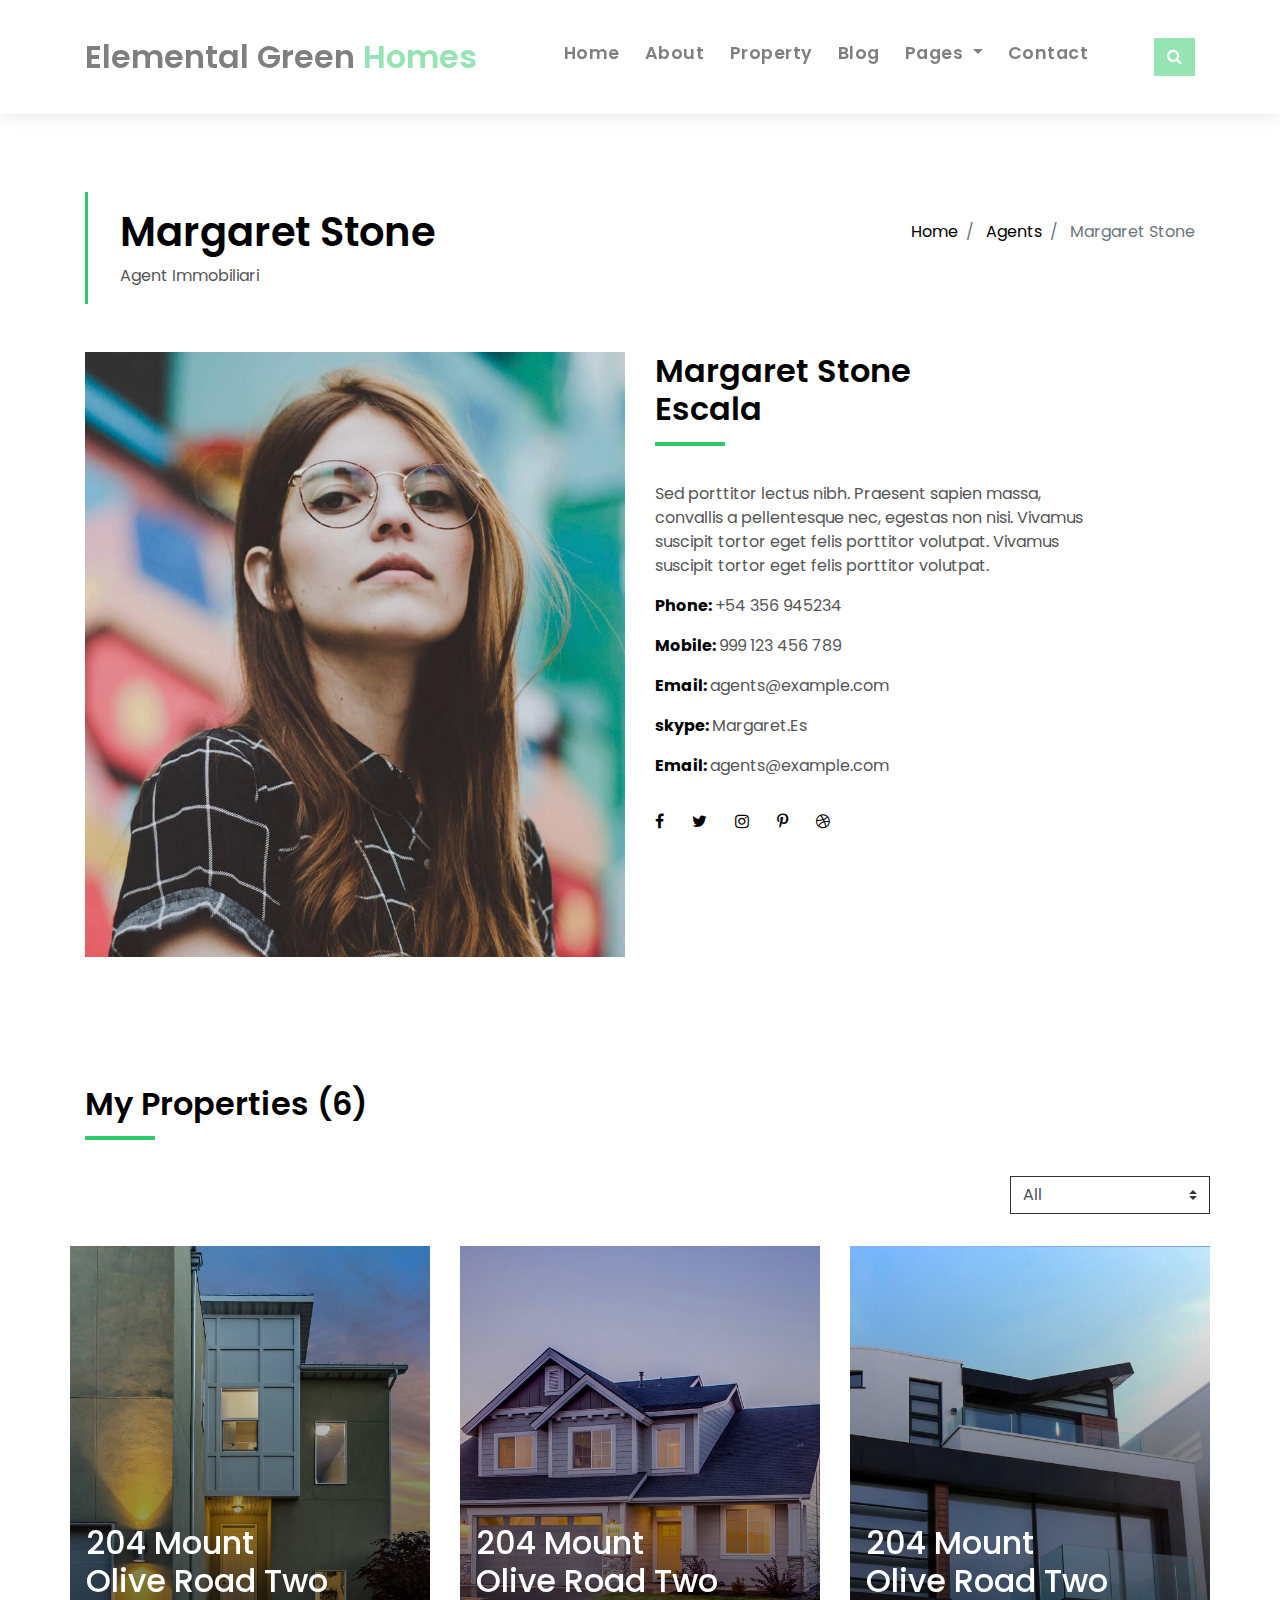
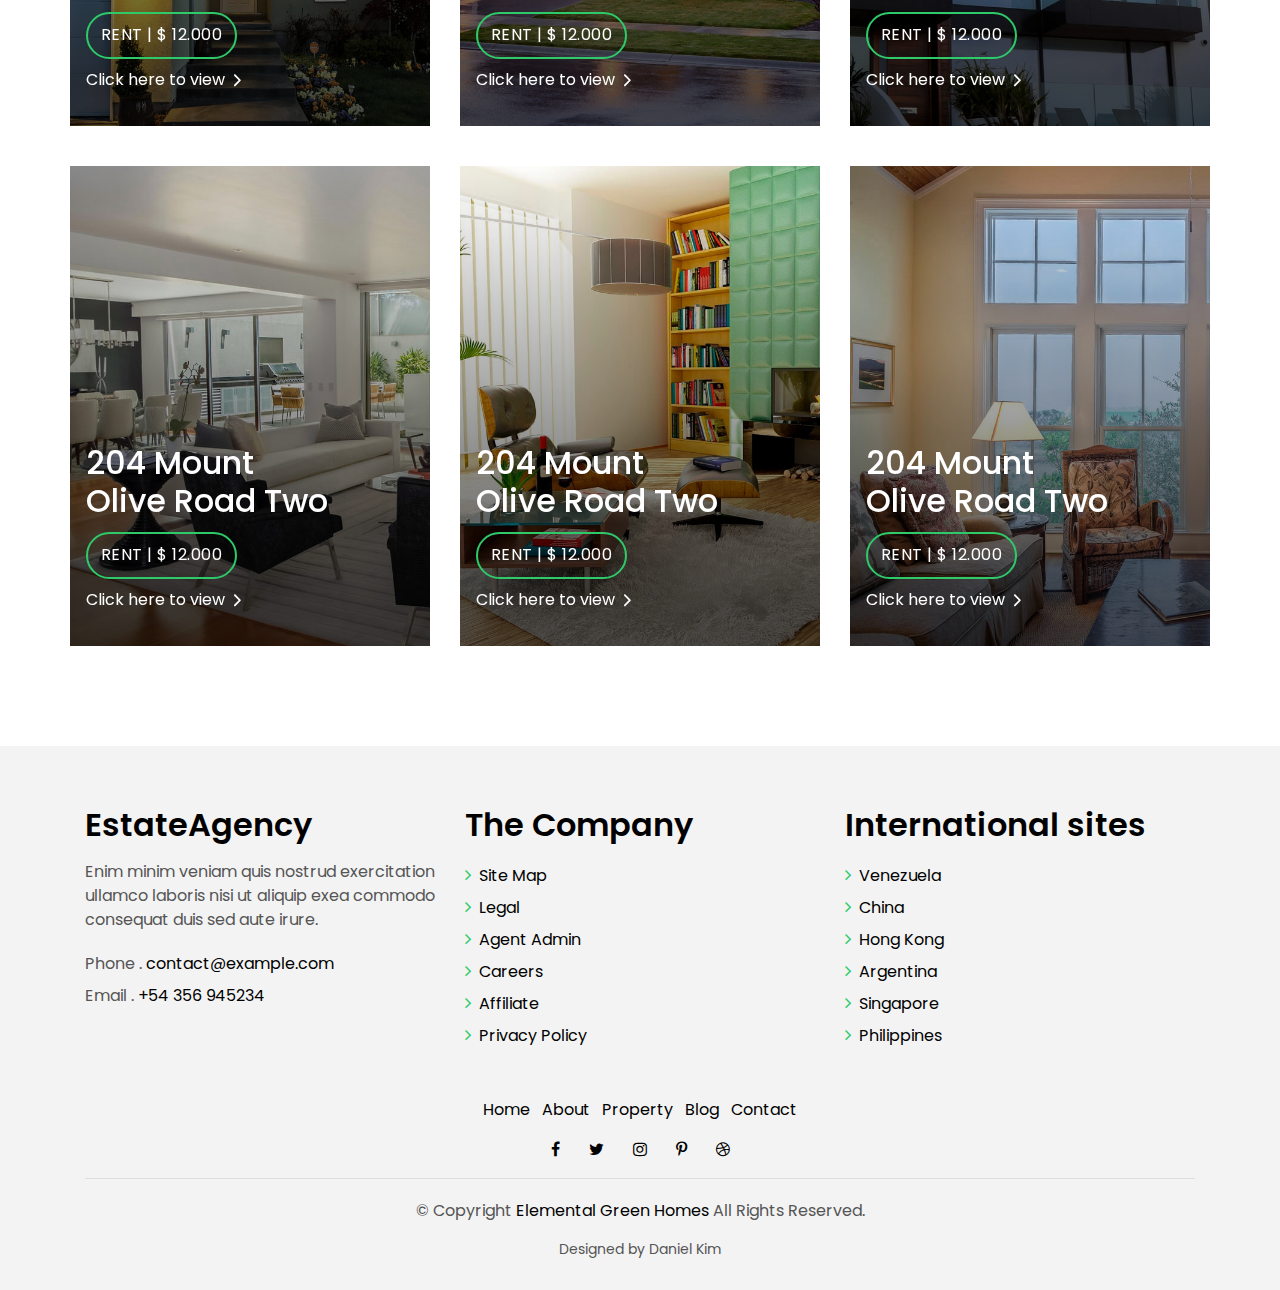
<file: agent-single.html>
<!DOCTYPE html>
<html lang="en">
<head>
  <meta charset="utf-8">
  <title>Elemental Green Homes</title>
  <meta content="width=device-width, initial-scale=1.0" name="viewport">
  <meta content="" name="keywords">
  <meta content="" name="description">

  <!-- Favicons -->
  <link href="img/favicon.png" rel="icon">
 

  <!-- Google Fonts -->
  <link href="https://fonts.googleapis.com/css?family=Poppins:300,400,500,600,700" rel="stylesheet">

  <!-- Bootstrap CSS File -->
  <link href="lib/bootstrap/css/bootstrap.min.css" rel="stylesheet">

  <!-- Libraries CSS Files -->
  <link href="lib/font-awesome/css/font-awesome.min.css" rel="stylesheet">
  <link href="lib/animate/animate.min.css" rel="stylesheet">
  <link href="lib/ionicons/css/ionicons.min.css" rel="stylesheet">
  <link href="lib/owlcarousel/assets/owl.carousel.min.css" rel="stylesheet">

  <!-- Main Stylesheet File -->
  <link href="css/style.css" rel="stylesheet">

 
</head>

<body>

  <div class="click-closed"></div>
  <!--/ Form Search Star /-->
  <div class="box-collapse">
    <div class="title-box-d">
      <h3 class="title-d">Search Property</h3>
    </div>
    <span class="close-box-collapse right-boxed ion-ios-close"></span>
    <div class="box-collapse-wrap form">
      <form class="form-a">
        <div class="row">
          <div class="col-md-12 mb-2">
            <div class="form-group">
              <label for="Type">Keyword</label>
              <input type="text" class="form-control form-control-lg form-control-a" placeholder="Keyword">
            </div>
          </div>
          <div class="col-md-6 mb-2">
            <div class="form-group">
              <label for="Type">Type</label>
              <select class="form-control form-control-lg form-control-a" id="Type">
                <option>All Type</option>
                <option>For Rent</option>
                <option>For Sale</option>
                <option>Open House</option>
              </select>
            </div>
          </div>
          <div class="col-md-6 mb-2">
            <div class="form-group">
              <label for="city">City</label>
              <select class="form-control form-control-lg form-control-a" id="city">
                <option>All City</option>
                <option>Alabama</option>
                <option>Arizona</option>
                <option>California</option>
                <option>Colorado</option>
              </select>
            </div>
          </div>
          <div class="col-md-6 mb-2">
            <div class="form-group">
              <label for="bedrooms">Bedrooms</label>
              <select class="form-control form-control-lg form-control-a" id="bedrooms">
                <option>Any</option>
                <option>01</option>
                <option>02</option>
                <option>03</option>
              </select>
            </div>
          </div>
          <div class="col-md-6 mb-2">
            <div class="form-group">
              <label for="garages">Garages</label>
              <select class="form-control form-control-lg form-control-a" id="garages">
                <option>Any</option>
                <option>01</option>
                <option>02</option>
                <option>03</option>
                <option>04</option>
              </select>
            </div>
          </div>
          <div class="col-md-6 mb-2">
            <div class="form-group">
              <label for="bathrooms">Bathrooms</label>
              <select class="form-control form-control-lg form-control-a" id="bathrooms">
                <option>Any</option>
                <option>01</option>
                <option>02</option>
                <option>03</option>
              </select>
            </div>
          </div>
          <div class="col-md-6 mb-2">
            <div class="form-group">
              <label for="price">Min Price</label>
              <select class="form-control form-control-lg form-control-a" id="price">
                <option>Unlimite</option>
                <option>$50,000</option>
                <option>$100,000</option>
                <option>$150,000</option>
                <option>$200,000</option>
              </select>
            </div>
          </div>
          <div class="col-md-12">
            <button type="submit" class="btn btn-b">Search Property</button>
          </div>
        </div>
      </form>
    </div>
  </div>
  <!--/ Form Search End /-->

  <!--/ Nav Star /-->
  <nav class="navbar navbar-default navbar-trans navbar-expand-lg fixed-top">
    <div class="container">
      <button class="navbar-toggler collapsed" type="button" data-toggle="collapse" data-target="#navbarDefault"
        aria-controls="navbarDefault" aria-expanded="false" aria-label="Toggle navigation">
        <span></span>
        <span></span>
        <span></span>
      </button>
      <a class="navbar-brand text-brand" href="index.html">Elemental Green<span class="color-b"> Homes</span></a>
      <button type="button" class="btn btn-link nav-search navbar-toggle-box-collapse d-md-none" data-toggle="collapse"
        data-target="#navbarTogglerDemo01" aria-expanded="false">
        <span class="fa fa-search" aria-hidden="true"></span>
      </button>
      <div class="navbar-collapse collapse justify-content-center" id="navbarDefault">
        <ul class="navbar-nav">
          <li class="nav-item">
            <a class="nav-link" href="index.html">Home</a>
          </li>
          <li class="nav-item">
            <a class="nav-link" href="about.html">About</a>
          </li>
          <li class="nav-item">
            <a class="nav-link" href="property-grid.html">Property</a>
          </li>
          <li class="nav-item">
            <a class="nav-link" href="blog-grid.html">Blog</a>
          </li>
          <li class="nav-item dropdown">
            <a class="nav-link dropdown-toggle" href="#" id="navbarDropdown" role="button" data-toggle="dropdown"
              aria-haspopup="true" aria-expanded="false">
              Pages
            </a>
            <div class="dropdown-menu" aria-labelledby="navbarDropdown">
              <a class="dropdown-item" href="property-single.html">Property Single</a>
              <a class="dropdown-item" href="blog-single.html">Blog Single</a>
              <a class="dropdown-item" href="agents-grid.html">Agents Grid</a>
              <a class="dropdown-item active" href="agent-single.html">Agent Single</a>
            </div>
          </li>
          <li class="nav-item">
            <a class="nav-link" href="contact.html">Contact</a>
          </li>
        </ul>
      </div>
      <button type="button" class="btn btn-b-n navbar-toggle-box-collapse d-none d-md-block" data-toggle="collapse"
        data-target="#navbarTogglerDemo01" aria-expanded="false">
        <span class="fa fa-search" aria-hidden="true"></span>
      </button>
    </div>
  </nav>
  <!--/ Nav End /-->

  <!--/ Intro Single star /-->
  <section class="intro-single">
    <div class="container">
      <div class="row">
        <div class="col-md-12 col-lg-8">
          <div class="title-single-box">
            <h1 class="title-single">Margaret Stone</h1>
            <span class="color-text-a">Agent Immobiliari</span>
          </div>
        </div>
        <div class="col-md-12 col-lg-4">
          <nav aria-label="breadcrumb" class="breadcrumb-box d-flex justify-content-lg-end">
            <ol class="breadcrumb">
              <li class="breadcrumb-item">
                <a href="#">Home</a>
              </li>
              <li class="breadcrumb-item">
                <a href="#">Agents</a>
              </li>
              <li class="breadcrumb-item active" aria-current="page">
                Margaret Stone
              </li>
            </ol>
          </nav>
        </div>
      </div>
    </div>
  </section>
  <!--/ Intro Single End /-->

  <!--/ Agent Single Star /-->
  <section class="agent-single">
    <div class="container">
      <div class="row">
        <div class="col-sm-12">
          <div class="row">
            <div class="col-md-6">
              <div class="agent-avatar-box">
                <img src="img/agent-7.jpg" alt="" class="agent-avatar img-fluid">
              </div>
            </div>
            <div class="col-md-5 section-md-t3">
              <div class="agent-info-box">
                <div class="agent-title">
                  <div class="title-box-d">
                    <h3 class="title-d">Margaret Stone
                      <br> Escala</h3>
                  </div>
                </div>
                <div class="agent-content mb-3">
                  <p class="content-d color-text-a">
                    Sed porttitor lectus nibh. Praesent sapien massa, convallis a pellentesque nec, egestas non nisi.
                    Vivamus suscipit tortor
                    eget felis porttitor volutpat. Vivamus suscipit tortor eget felis porttitor volutpat.
                  </p>
                  <div class="info-agents color-a">
                    <p>
                      <strong>Phone: </strong>
                      <span class="color-text-a"> +54 356 945234 </span>
                    </p>
                    <p>
                      <strong>Mobile: </strong>
                      <span class="color-text-a"> 999 123 456 789</span>
                    </p>
                    <p>
                      <strong>Email: </strong>
                      <span class="color-text-a"> agents@example.com</span>
                    </p>
                    <p>
                      <strong>skype: </strong>
                      <span class="color-text-a"> Margaret.Es</span>
                    </p>
                    <p>
                      <strong>Email: </strong>
                      <span class="color-text-a"> agents@example.com</span>
                    </p>
                  </div>
                </div>
                <div class="socials-footer">
                  <ul class="list-inline">
                    <li class="list-inline-item">
                      <a href="#" class="link-one">
                        <i class="fa fa-facebook" aria-hidden="true"></i>
                      </a>
                    </li>
                    <li class="list-inline-item">
                      <a href="#" class="link-one">
                        <i class="fa fa-twitter" aria-hidden="true"></i>
                      </a>
                    </li>
                    <li class="list-inline-item">
                      <a href="#" class="link-one">
                        <i class="fa fa-instagram" aria-hidden="true"></i>
                      </a>
                    </li>
                    <li class="list-inline-item">
                      <a href="#" class="link-one">
                        <i class="fa fa-pinterest-p" aria-hidden="true"></i>
                      </a>
                    </li>
                    <li class="list-inline-item">
                      <a href="#" class="link-one">
                        <i class="fa fa-dribbble" aria-hidden="true"></i>
                      </a>
                    </li>
                  </ul>
                </div>
              </div>
            </div>
          </div>
        </div>
        <div class="col-md-12 section-t8">
          <div class="title-box-d">
            <h3 class="title-d">My Properties (6)</h3>
          </div>
        </div>
        <div class="row property-grid grid">
          <div class="col-sm-12">
            <div class="grid-option">
              <form>
                <select class="custom-select">
                  <option selected>All</option>
                  <option value="1">New to Old</option>
                  <option value="2">For Rent</option>
                  <option value="3">For Sale</option>
                </select>
              </form>
            </div>
          </div>
          <div class="col-md-4">
            <div class="card-box-a card-shadow">
              <div class="img-box-a">
                <img src="img/property-1.jpg" alt="" class="img-a img-fluid">
              </div>
              <div class="card-overlay">
                <div class="card-overlay-a-content">
                  <div class="card-header-a">
                    <h2 class="card-title-a">
                      <a href="#">204 Mount
                        <br /> Olive Road Two</a>
                    </h2>
                  </div>
                  <div class="card-body-a">
                    <div class="price-box d-flex">
                      <span class="price-a">rent | $ 12.000</span>
                    </div>
                    <a href="#" class="link-a">Click here to view
                      <span class="ion-ios-arrow-forward"></span>
                    </a>
                  </div>
                  <div class="card-footer-a">
                    <ul class="card-info d-flex justify-content-around">
                      <li>
                        <h4 class="card-info-title">Area</h4>
                        <span>340m
                          <sup>2</sup>
                        </span>
                      </li>
                      <li>
                        <h4 class="card-info-title">Beds</h4>
                        <span>2</span>
                      </li>
                      <li>
                        <h4 class="card-info-title">Baths</h4>
                        <span>4</span>
                      </li>
                      <li>
                        <h4 class="card-info-title">Garages</h4>
                        <span>1</span>
                      </li>
                    </ul>
                  </div>
                </div>
              </div>
            </div>
          </div>
          <div class="col-md-4">
            <div class="card-box-a card-shadow">
              <div class="img-box-a">
                <img src="img/property-3.jpg" alt="" class="img-a img-fluid">
              </div>
              <div class="card-overlay">
                <div class="card-overlay-a-content">
                  <div class="card-header-a">
                    <h2 class="card-title-a">
                      <a href="#">204 Mount
                        <br /> Olive Road Two</a>
                    </h2>
                  </div>
                  <div class="card-body-a">
                    <div class="price-box d-flex">
                      <span class="price-a">rent | $ 12.000</span>
                    </div>
                    <a href="#" class="link-a">Click here to view
                      <span class="ion-ios-arrow-forward"></span>
                    </a>
                  </div>
                  <div class="card-footer-a">
                    <ul class="card-info d-flex justify-content-around">
                      <li>
                        <h4 class="card-info-title">Area</h4>
                        <span>340m
                          <sup>2</sup>
                        </span>
                      </li>
                      <li>
                        <h4 class="card-info-title">Beds</h4>
                        <span>2</span>
                      </li>
                      <li>
                        <h4 class="card-info-title">Baths</h4>
                        <span>4</span>
                      </li>
                      <li>
                        <h4 class="card-info-title">Garages</h4>
                        <span>1</span>
                      </li>
                    </ul>
                  </div>
                </div>
              </div>
            </div>
          </div>
          <div class="col-md-4">
            <div class="card-box-a card-shadow">
              <div class="img-box-a">
                <img src="img/property-6.jpg" alt="" class="img-a img-fluid">
              </div>
              <div class="card-overlay">
                <div class="card-overlay-a-content">
                  <div class="card-header-a">
                    <h2 class="card-title-a">
                      <a href="#">204 Mount
                        <br /> Olive Road Two</a>
                    </h2>
                  </div>
                  <div class="card-body-a">
                    <div class="price-box d-flex">
                      <span class="price-a">rent | $ 12.000</span>
                    </div>
                    <a href="#" class="link-a">Click here to view
                      <span class="ion-ios-arrow-forward"></span>
                    </a>
                  </div>
                  <div class="card-footer-a">
                    <ul class="card-info d-flex justify-content-around">
                      <li>
                        <h4 class="card-info-title">Area</h4>
                        <span>340m
                          <sup>2</sup>
                        </span>
                      </li>
                      <li>
                        <h4 class="card-info-title">Beds</h4>
                        <span>2</span>
                      </li>
                      <li>
                        <h4 class="card-info-title">Baths</h4>
                        <span>4</span>
                      </li>
                      <li>
                        <h4 class="card-info-title">Garages</h4>
                        <span>1</span>
                      </li>
                    </ul>
                  </div>
                </div>
              </div>
            </div>
          </div>
          <div class="col-md-4">
            <div class="card-box-a card-shadow">
              <div class="img-box-a">
                <img src="img/property-7.jpg" alt="" class="img-a img-fluid">
              </div>
              <div class="card-overlay">
                <div class="card-overlay-a-content">
                  <div class="card-header-a">
                    <h2 class="card-title-a">
                      <a href="#">204 Mount
                        <br /> Olive Road Two</a>
                    </h2>
                  </div>
                  <div class="card-body-a">
                    <div class="price-box d-flex">
                      <span class="price-a">rent | $ 12.000</span>
                    </div>
                    <a href="#" class="link-a">Click here to view
                      <span class="ion-ios-arrow-forward"></span>
                    </a>
                  </div>
                  <div class="card-footer-a">
                    <ul class="card-info d-flex justify-content-around">
                      <li>
                        <h4 class="card-info-title">Area</h4>
                        <span>340m
                          <sup>2</sup>
                        </span>
                      </li>
                      <li>
                        <h4 class="card-info-title">Beds</h4>
                        <span>2</span>
                      </li>
                      <li>
                        <h4 class="card-info-title">Baths</h4>
                        <span>4</span>
                      </li>
                      <li>
                        <h4 class="card-info-title">Garages</h4>
                        <span>1</span>
                      </li>
                    </ul>
                  </div>
                </div>
              </div>
            </div>
          </div>
          <div class="col-md-4">
            <div class="card-box-a card-shadow">
              <div class="img-box-a">
                <img src="img/property-8.jpg" alt="" class="img-a img-fluid">
              </div>
              <div class="card-overlay">
                <div class="card-overlay-a-content">
                  <div class="card-header-a">
                    <h2 class="card-title-a">
                      <a href="#">204 Mount
                        <br /> Olive Road Two</a>
                    </h2>
                  </div>
                  <div class="card-body-a">
                    <div class="price-box d-flex">
                      <span class="price-a">rent | $ 12.000</span>
                    </div>
                    <a href="#" class="link-a">Click here to view
                      <span class="ion-ios-arrow-forward"></span>
                    </a>
                  </div>
                  <div class="card-footer-a">
                    <ul class="card-info d-flex justify-content-around">
                      <li>
                        <h4 class="card-info-title">Area</h4>
                        <span>340m
                          <sup>2</sup>
                        </span>
                      </li>
                      <li>
                        <h4 class="card-info-title">Beds</h4>
                        <span>2</span>
                      </li>
                      <li>
                        <h4 class="card-info-title">Baths</h4>
                        <span>4</span>
                      </li>
                      <li>
                        <h4 class="card-info-title">Garages</h4>
                        <span>1</span>
                      </li>
                    </ul>
                  </div>
                </div>
              </div>
            </div>
          </div>
          <div class="col-md-4">
            <div class="card-box-a card-shadow">
              <div class="img-box-a">
                <img src="img/property-10.jpg" alt="" class="img-a img-fluid">
              </div>
              <div class="card-overlay">
                <div class="card-overlay-a-content">
                  <div class="card-header-a">
                    <h2 class="card-title-a">
                      <a href="#">204 Mount
                        <br /> Olive Road Two</a>
                    </h2>
                  </div>
                  <div class="card-body-a">
                    <div class="price-box d-flex">
                      <span class="price-a">rent | $ 12.000</span>
                    </div>
                    <a href="#" class="link-a">Click here to view
                      <span class="ion-ios-arrow-forward"></span>
                    </a>
                  </div>
                  <div class="card-footer-a">
                    <ul class="card-info d-flex justify-content-around">
                      <li>
                        <h4 class="card-info-title">Area</h4>
                        <span>340m
                          <sup>2</sup>
                        </span>
                      </li>
                      <li>
                        <h4 class="card-info-title">Beds</h4>
                        <span>2</span>
                      </li>
                      <li>
                        <h4 class="card-info-title">Baths</h4>
                        <span>4</span>
                      </li>
                      <li>
                        <h4 class="card-info-title">Garages</h4>
                        <span>1</span>
                      </li>
                    </ul>
                  </div>
                </div>
              </div>
            </div>
          </div>
        </div>
      </div>
    </div>
  </section>
  <!--/ Agent Single End /-->

  <!--/ footer Star /-->
  <section class="section-footer">
    <div class="container">
      <div class="row">
        <div class="col-sm-12 col-md-4">
          <div class="widget-a">
            <div class="w-header-a">
              <h3 class="w-title-a text-brand">EstateAgency</h3>
            </div>
            <div class="w-body-a">
              <p class="w-text-a color-text-a">
                Enim minim veniam quis nostrud exercitation ullamco laboris nisi ut aliquip exea commodo consequat duis
                sed aute irure.
              </p>
            </div>
            <div class="w-footer-a">
              <ul class="list-unstyled">
                <li class="color-a">
                  <span class="color-text-a">Phone .</span> contact@example.com</li>
                <li class="color-a">
                  <span class="color-text-a">Email .</span> +54 356 945234</li>
              </ul>
            </div>
          </div>
        </div>
        <div class="col-sm-12 col-md-4 section-md-t3">
          <div class="widget-a">
            <div class="w-header-a">
              <h3 class="w-title-a text-brand">The Company</h3>
            </div>
            <div class="w-body-a">
              <div class="w-body-a">
                <ul class="list-unstyled">
                  <li class="item-list-a">
                    <i class="fa fa-angle-right"></i> <a href="#">Site Map</a>
                  </li>
                  <li class="item-list-a">
                    <i class="fa fa-angle-right"></i> <a href="#">Legal</a>
                  </li>
                  <li class="item-list-a">
                    <i class="fa fa-angle-right"></i> <a href="#">Agent Admin</a>
                  </li>
                  <li class="item-list-a">
                    <i class="fa fa-angle-right"></i> <a href="#">Careers</a>
                  </li>
                  <li class="item-list-a">
                    <i class="fa fa-angle-right"></i> <a href="#">Affiliate</a>
                  </li>
                  <li class="item-list-a">
                    <i class="fa fa-angle-right"></i> <a href="#">Privacy Policy</a>
                  </li>
                </ul>
              </div>
            </div>
          </div>
        </div>
        <div class="col-sm-12 col-md-4 section-md-t3">
          <div class="widget-a">
            <div class="w-header-a">
              <h3 class="w-title-a text-brand">International sites</h3>
            </div>
            <div class="w-body-a">
              <ul class="list-unstyled">
                <li class="item-list-a">
                  <i class="fa fa-angle-right"></i> <a href="#">Venezuela</a>
                </li>
                <li class="item-list-a">
                  <i class="fa fa-angle-right"></i> <a href="#">China</a>
                </li>
                <li class="item-list-a">
                  <i class="fa fa-angle-right"></i> <a href="#">Hong Kong</a>
                </li>
                <li class="item-list-a">
                  <i class="fa fa-angle-right"></i> <a href="#">Argentina</a>
                </li>
                <li class="item-list-a">
                  <i class="fa fa-angle-right"></i> <a href="#">Singapore</a>
                </li>
                <li class="item-list-a">
                  <i class="fa fa-angle-right"></i> <a href="#">Philippines</a>
                </li>
              </ul>
            </div>
          </div>
        </div>
      </div>
    </div>
  </section>
  <footer>
    <div class="container">
      <div class="row">
        <div class="col-md-12">
          <nav class="nav-footer">
            <ul class="list-inline">
              <li class="list-inline-item">
                <a href="#">Home</a>
              </li>
              <li class="list-inline-item">
                <a href="#">About</a>
              </li>
              <li class="list-inline-item">
                <a href="#">Property</a>
              </li>
              <li class="list-inline-item">
                <a href="#">Blog</a>
              </li>
              <li class="list-inline-item">
                <a href="#">Contact</a>
              </li>
            </ul>
          </nav>
          <div class="socials-a">
            <ul class="list-inline">
              <li class="list-inline-item">
                <a href="#">
                  <i class="fa fa-facebook" aria-hidden="true"></i>
                </a>
              </li>
              <li class="list-inline-item">
                <a href="#">
                  <i class="fa fa-twitter" aria-hidden="true"></i>
                </a>
              </li>
              <li class="list-inline-item">
                <a href="#">
                  <i class="fa fa-instagram" aria-hidden="true"></i>
                </a>
              </li>
              <li class="list-inline-item">
                <a href="#">
                  <i class="fa fa-pinterest-p" aria-hidden="true"></i>
                </a>
              </li>
              <li class="list-inline-item">
                <a href="#">
                  <i class="fa fa-dribbble" aria-hidden="true"></i>
                </a>
              </li>
            </ul>
          </div>
          <div class="copyright-footer">
            <p class="copyright color-text-a">
              &copy; Copyright
              <span class="color-a">Elemental Green Homes</span> All Rights Reserved.
            </p>
          </div>
          <div class="credits">
           
            Designed by Daniel Kim</a>
          </div>
        </div>
      </div>
    </div>
  </footer>
  <!--/ Footer End /-->

  <a href="#" class="back-to-top"><i class="fa fa-chevron-up"></i></a>
  <div id="preloader"></div>

  <!-- JavaScript Libraries -->
  <script src="lib/jquery/jquery.min.js"></script>
  <script src="lib/jquery/jquery-migrate.min.js"></script>
  <script src="lib/popper/popper.min.js"></script>
  <script src="lib/bootstrap/js/bootstrap.min.js"></script>
  <script src="lib/easing/easing.min.js"></script>
  <script src="lib/owlcarousel/owl.carousel.min.js"></script>
  <script src="lib/scrollreveal/scrollreveal.min.js"></script>
  <!-- Contact Form JavaScript File -->
  <script src="contactform/contactform.js"></script>

  <!-- Template Main Javascript File -->
  <script src="js/main.js"></script>

</body>
</html>
</file>
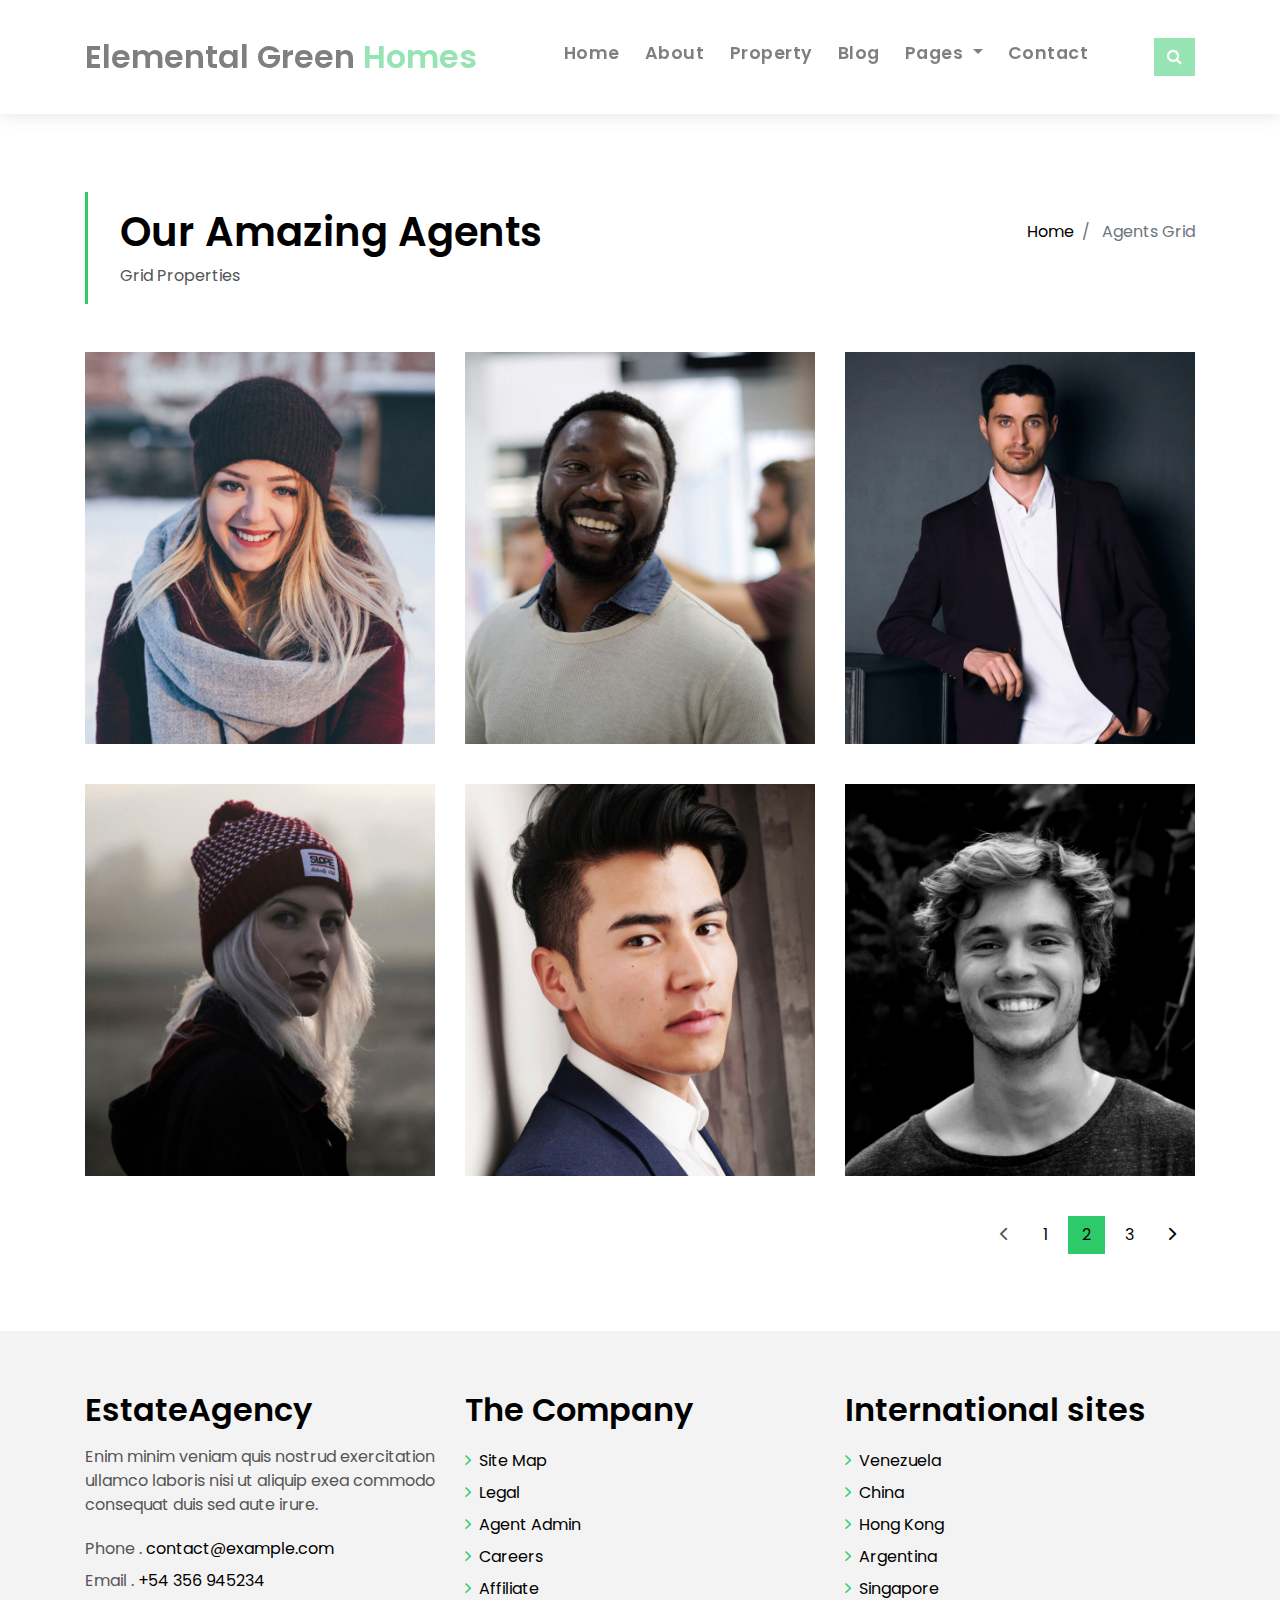
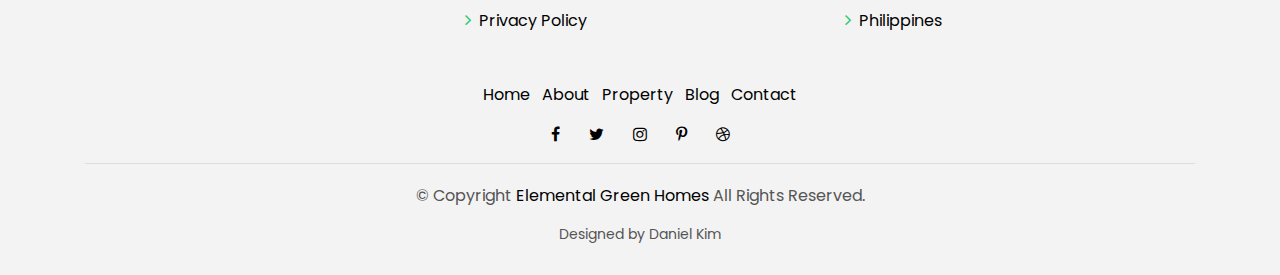
<file: agents-grid.html>
<!DOCTYPE html>
<html lang="en">
<head>
  <meta charset="utf-8">
  <title>Elemental Green Homes</title>
  <meta content="width=device-width, initial-scale=1.0" name="viewport">
  <meta content="" name="keywords">
  <meta content="" name="description">

  <!-- Favicons -->
  <link href="img/favicon.png" rel="icon">
 

  <!-- Google Fonts -->
  <link href="https://fonts.googleapis.com/css?family=Poppins:300,400,500,600,700" rel="stylesheet">

  <!-- Bootstrap CSS File -->
  <link href="lib/bootstrap/css/bootstrap.min.css" rel="stylesheet">

  <!-- Libraries CSS Files -->
  <link href="lib/font-awesome/css/font-awesome.min.css" rel="stylesheet">
  <link href="lib/animate/animate.min.css" rel="stylesheet">
  <link href="lib/ionicons/css/ionicons.min.css" rel="stylesheet">
  <link href="lib/owlcarousel/assets/owl.carousel.min.css" rel="stylesheet">

  <!-- Main Stylesheet File -->
  <link href="css/style.css" rel="stylesheet">

 
</head>

<body>

  <div class="click-closed"></div>
  <!--/ Form Search Star /-->
  <div class="box-collapse">
    <div class="title-box-d">
      <h3 class="title-d">Search Property</h3>
    </div>
    <span class="close-box-collapse right-boxed ion-ios-close"></span>
    <div class="box-collapse-wrap form">
      <form class="form-a">
        <div class="row">
          <div class="col-md-12 mb-2">
            <div class="form-group">
              <label for="Type">Keyword</label>
              <input type="text" class="form-control form-control-lg form-control-a" placeholder="Keyword">
            </div>
          </div>
          <div class="col-md-6 mb-2">
            <div class="form-group">
              <label for="Type">Type</label>
              <select class="form-control form-control-lg form-control-a" id="Type">
                <option>All Type</option>
                <option>For Rent</option>
                <option>For Sale</option>
                <option>Open House</option>
              </select>
            </div>
          </div>
          <div class="col-md-6 mb-2">
            <div class="form-group">
              <label for="city">City</label>
              <select class="form-control form-control-lg form-control-a" id="city">
                <option>All City</option>
                <option>Alabama</option>
                <option>Arizona</option>
                <option>California</option>
                <option>Colorado</option>
              </select>
            </div>
          </div>
          <div class="col-md-6 mb-2">
            <div class="form-group">
              <label for="bedrooms">Bedrooms</label>
              <select class="form-control form-control-lg form-control-a" id="bedrooms">
                <option>Any</option>
                <option>01</option>
                <option>02</option>
                <option>03</option>
              </select>
            </div>
          </div>
          <div class="col-md-6 mb-2">
            <div class="form-group">
              <label for="garages">Garages</label>
              <select class="form-control form-control-lg form-control-a" id="garages">
                <option>Any</option>
                <option>01</option>
                <option>02</option>
                <option>03</option>
                <option>04</option>
              </select>
            </div>
          </div>
          <div class="col-md-6 mb-2">
            <div class="form-group">
              <label for="bathrooms">Bathrooms</label>
              <select class="form-control form-control-lg form-control-a" id="bathrooms">
                <option>Any</option>
                <option>01</option>
                <option>02</option>
                <option>03</option>
              </select>
            </div>
          </div>
          <div class="col-md-6 mb-2">
            <div class="form-group">
              <label for="price">Min Price</label>
              <select class="form-control form-control-lg form-control-a" id="price">
                <option>Unlimite</option>
                <option>$50,000</option>
                <option>$100,000</option>
                <option>$150,000</option>
                <option>$200,000</option>
              </select>
            </div>
          </div>
          <div class="col-md-12">
            <button type="submit" class="btn btn-b">Search Property</button>
          </div>
        </div>
      </form>
    </div>
  </div>
  <!--/ Form Search End /-->

  <!--/ Nav Star /-->
  <nav class="navbar navbar-default navbar-trans navbar-expand-lg fixed-top">
    <div class="container">
      <button class="navbar-toggler collapsed" type="button" data-toggle="collapse" data-target="#navbarDefault"
        aria-controls="navbarDefault" aria-expanded="false" aria-label="Toggle navigation">
        <span></span>
        <span></span>
        <span></span>
      </button>
      <a class="navbar-brand text-brand" href="index.html">Elemental Green<span class="color-b"> Homes</span></a>
      <button type="button" class="btn btn-link nav-search navbar-toggle-box-collapse d-md-none" data-toggle="collapse"
        data-target="#navbarTogglerDemo01" aria-expanded="false">
        <span class="fa fa-search" aria-hidden="true"></span>
      </button>
      <div class="navbar-collapse collapse justify-content-center" id="navbarDefault">
        <ul class="navbar-nav">
          <li class="nav-item">
            <a class="nav-link" href="index.html">Home</a>
          </li>
          <li class="nav-item">
            <a class="nav-link" href="about.html">About</a>
          </li>
          <li class="nav-item">
            <a class="nav-link" href="property-grid.html">Property</a>
          </li>
          <li class="nav-item">
            <a class="nav-link" href="blog-grid.html">Blog</a>
          </li>
          <li class="nav-item dropdown">
            <a class="nav-link dropdown-toggle" href="#" id="navbarDropdown" role="button" data-toggle="dropdown"
              aria-haspopup="true" aria-expanded="false">
              Pages
            </a>
            <div class="dropdown-menu" aria-labelledby="navbarDropdown">
              <a class="dropdown-item" href="property-single.html">Property Single</a>
              <a class="dropdown-item" href="blog-single.html">Blog Single</a>
              <a class="dropdown-item active" href="agents-grid.html">Agents Grid</a>
              <a class="dropdown-item" href="agent-single.html">Agent Single</a>
            </div>
          </li>
          <li class="nav-item">
            <a class="nav-link" href="contact.html">Contact</a>
          </li>
        </ul>
      </div>
      <button type="button" class="btn btn-b-n navbar-toggle-box-collapse d-none d-md-block" data-toggle="collapse"
        data-target="#navbarTogglerDemo01" aria-expanded="false">
        <span class="fa fa-search" aria-hidden="true"></span>
      </button>
    </div>
  </nav>
  <!--/ Nav End /-->

  <!--/ Intro Single star /-->
  <section class="intro-single">
    <div class="container">
      <div class="row">
        <div class="col-md-12 col-lg-8">
          <div class="title-single-box">
            <h1 class="title-single">Our Amazing Agents</h1>
            <span class="color-text-a">Grid Properties</span>
          </div>
        </div>
        <div class="col-md-12 col-lg-4">
          <nav aria-label="breadcrumb" class="breadcrumb-box d-flex justify-content-lg-end">
            <ol class="breadcrumb">
              <li class="breadcrumb-item">
                <a href="#">Home</a>
              </li>
              <li class="breadcrumb-item active" aria-current="page">
                Agents Grid
              </li>
            </ol>
          </nav>
        </div>
      </div>
    </div>
  </section>
  <!--/ Intro Single End /-->

  <!--/ Agents Grid Star /-->
  <section class="agents-grid grid">
    <div class="container">
      <div class="row">
        <div class="col-md-4">
          <div class="card-box-d">
            <div class="card-img-d">
              <img src="img/agent-4.jpg" alt="" class="img-d img-fluid">
            </div>
            <div class="card-overlay card-overlay-hover">
              <div class="card-header-d">
                <div class="card-title-d align-self-center">
                  <h3 class="title-d">
                    <a href="#" class="link-two">Margaret Sotillo
                      <br> Escala</a>
                  </h3>
                </div>
              </div>
              <div class="card-body-d">
                <p class="content-d color-text-a">
                  Sed porttitor lectus nibh, Cras ultricies ligula sed magna dictum porta two.
                </p>
                <div class="info-agents color-a">
                  <p>
                    <strong>Phone: </strong> +54 356 945234</p>
                  <p>
                    <strong>Email: </strong> agents@example.com</p>
                </div>
              </div>
              <div class="card-footer-d">
                <div class="socials-footer d-flex justify-content-center">
                  <ul class="list-inline">
                    <li class="list-inline-item">
                      <a href="#" class="link-one">
                        <i class="fa fa-facebook" aria-hidden="true"></i>
                      </a>
                    </li>
                    <li class="list-inline-item">
                      <a href="#" class="link-one">
                        <i class="fa fa-twitter" aria-hidden="true"></i>
                      </a>
                    </li>
                    <li class="list-inline-item">
                      <a href="#" class="link-one">
                        <i class="fa fa-instagram" aria-hidden="true"></i>
                      </a>
                    </li>
                    <li class="list-inline-item">
                      <a href="#" class="link-one">
                        <i class="fa fa-pinterest-p" aria-hidden="true"></i>
                      </a>
                    </li>
                    <li class="list-inline-item">
                      <a href="#" class="link-one">
                        <i class="fa fa-dribbble" aria-hidden="true"></i>
                      </a>
                    </li>
                  </ul>
                </div>
              </div>
            </div>
          </div>
        </div>
        <div class="col-md-4">
          <div class="card-box-d">
            <div class="card-img-d">
              <img src="img/agent-2.jpg" alt="" class="img-d img-fluid">
            </div>
            <div class="card-overlay card-overlay-hover">
              <div class="card-header-d">
                <div class="card-title-d align-self-center">
                  <h3 class="title-d">
                    <a href="#" class="link-two">Margaret Sotillo
                      <br> Escala</a>
                  </h3>
                </div>
              </div>
              <div class="card-body-d">
                <p class="content-d color-text-a">
                  Sed porttitor lectus nibh, Cras ultricies ligula sed magna dictum porta two.
                </p>
                <div class="info-agents color-a">
                  <p>
                    <strong>Phone: </strong> +54 356 945234</p>
                  <p>
                    <strong>Email: </strong> agents@example.com</p>
                </div>
              </div>
              <div class="card-footer-d">
                <div class="socials-footer d-flex justify-content-center">
                  <ul class="list-inline">
                    <li class="list-inline-item">
                      <a href="#" class="link-one">
                        <i class="fa fa-facebook" aria-hidden="true"></i>
                      </a>
                    </li>
                    <li class="list-inline-item">
                      <a href="#" class="link-one">
                        <i class="fa fa-twitter" aria-hidden="true"></i>
                      </a>
                    </li>
                    <li class="list-inline-item">
                      <a href="#" class="link-one">
                        <i class="fa fa-instagram" aria-hidden="true"></i>
                      </a>
                    </li>
                    <li class="list-inline-item">
                      <a href="#" class="link-one">
                        <i class="fa fa-pinterest-p" aria-hidden="true"></i>
                      </a>
                    </li>
                    <li class="list-inline-item">
                      <a href="#" class="link-one">
                        <i class="fa fa-dribbble" aria-hidden="true"></i>
                      </a>
                    </li>
                  </ul>
                </div>
              </div>
            </div>
          </div>
        </div>
        <div class="col-md-4">
          <div class="card-box-d">
            <div class="card-img-d">
              <img src="img/agent-3.jpg" alt="" class="img-d img-fluid">
            </div>
            <div class="card-overlay card-overlay-hover">
              <div class="card-header-d">
                <div class="card-title-d align-self-center">
                  <h3 class="title-d">
                    <a href="#" class="link-two">Margaret Sotillo
                      <br> Escala</a>
                  </h3>
                </div>
              </div>
              <div class="card-body-d">
                <p class="content-d color-text-a">
                  Sed porttitor lectus nibh, Cras ultricies ligula sed magna dictum porta two.
                </p>
                <div class="info-agents color-a">
                  <p>
                    <strong>Phone: </strong> +54 356 945234</p>
                  <p>
                    <strong>Email: </strong> agents@example.com</p>
                </div>
              </div>
              <div class="card-footer-d">
                <div class="socials-footer d-flex justify-content-center">
                  <ul class="list-inline">
                    <li class="list-inline-item">
                      <a href="#" class="link-one">
                        <i class="fa fa-facebook" aria-hidden="true"></i>
                      </a>
                    </li>
                    <li class="list-inline-item">
                      <a href="#" class="link-one">
                        <i class="fa fa-twitter" aria-hidden="true"></i>
                      </a>
                    </li>
                    <li class="list-inline-item">
                      <a href="#" class="link-one">
                        <i class="fa fa-instagram" aria-hidden="true"></i>
                      </a>
                    </li>
                    <li class="list-inline-item">
                      <a href="#" class="link-one">
                        <i class="fa fa-pinterest-p" aria-hidden="true"></i>
                      </a>
                    </li>
                    <li class="list-inline-item">
                      <a href="#" class="link-one">
                        <i class="fa fa-dribbble" aria-hidden="true"></i>
                      </a>
                    </li>
                  </ul>
                </div>
              </div>
            </div>
          </div>
        </div>
        <div class="col-md-4">
          <div class="card-box-d">
            <div class="card-img-d">
              <img src="img/agent-5.jpg" alt="" class="img-d img-fluid">
            </div>
            <div class="card-overlay card-overlay-hover">
              <div class="card-header-d">
                <div class="card-title-d align-self-center">
                  <h3 class="title-d">
                    <a href="#" class="link-two">Margaret Sotillo
                      <br> Escala</a>
                  </h3>
                </div>
              </div>
              <div class="card-body-d">
                <p class="content-d color-text-a">
                  Sed porttitor lectus nibh, Cras ultricies ligula sed magna dictum porta two.
                </p>
                <div class="info-agents color-a">
                  <p>
                    <strong>Phone: </strong> +54 356 945234</p>
                  <p>
                    <strong>Email: </strong> agents@example.com</p>
                </div>
              </div>
              <div class="card-footer-d">
                <div class="socials-footer d-flex justify-content-center">
                  <ul class="list-inline">
                    <li class="list-inline-item">
                      <a href="#" class="link-one">
                        <i class="fa fa-facebook" aria-hidden="true"></i>
                      </a>
                    </li>
                    <li class="list-inline-item">
                      <a href="#" class="link-one">
                        <i class="fa fa-twitter" aria-hidden="true"></i>
                      </a>
                    </li>
                    <li class="list-inline-item">
                      <a href="#" class="link-one">
                        <i class="fa fa-instagram" aria-hidden="true"></i>
                      </a>
                    </li>
                    <li class="list-inline-item">
                      <a href="#" class="link-one">
                        <i class="fa fa-pinterest-p" aria-hidden="true"></i>
                      </a>
                    </li>
                    <li class="list-inline-item">
                      <a href="#" class="link-one">
                        <i class="fa fa-dribbble" aria-hidden="true"></i>
                      </a>
                    </li>
                  </ul>
                </div>
              </div>
            </div>
          </div>
        </div>
        <div class="col-md-4">
          <div class="card-box-d">
            <div class="card-img-d">
              <img src="img/agent-1.jpg" alt="" class="img-d img-fluid">
            </div>
            <div class="card-overlay card-overlay-hover">
              <div class="card-header-d">
                <div class="card-title-d align-self-center">
                  <h3 class="title-d">
                    <a href="#" class="link-two">Margaret Sotillo
                      <br> Escala</a>
                  </h3>
                </div>
              </div>
              <div class="card-body-d">
                <p class="content-d color-text-a">
                  Sed porttitor lectus nibh, Cras ultricies ligula sed magna dictum porta two.
                </p>
                <div class="info-agents color-a">
                  <p>
                    <strong>Phone: </strong> +54 356 945234</p>
                  <p>
                    <strong>Email: </strong> agents@example.com</p>
                </div>
              </div>
              <div class="card-footer-d">
                <div class="socials-footer d-flex justify-content-center">
                  <ul class="list-inline">
                    <li class="list-inline-item">
                      <a href="#" class="link-one">
                        <i class="fa fa-facebook" aria-hidden="true"></i>
                      </a>
                    </li>
                    <li class="list-inline-item">
                      <a href="#" class="link-one">
                        <i class="fa fa-twitter" aria-hidden="true"></i>
                      </a>
                    </li>
                    <li class="list-inline-item">
                      <a href="#" class="link-one">
                        <i class="fa fa-instagram" aria-hidden="true"></i>
                      </a>
                    </li>
                    <li class="list-inline-item">
                      <a href="#" class="link-one">
                        <i class="fa fa-pinterest-p" aria-hidden="true"></i>
                      </a>
                    </li>
                    <li class="list-inline-item">
                      <a href="#" class="link-one">
                        <i class="fa fa-dribbble" aria-hidden="true"></i>
                      </a>
                    </li>
                  </ul>
                </div>
              </div>
            </div>
          </div>
        </div>
        <div class="col-md-4">
          <div class="card-box-d">
            <div class="card-img-d">
              <img src="img/agent-6.jpg" alt="" class="img-d img-fluid">
            </div>
            <div class="card-overlay card-overlay-hover">
              <div class="card-header-d">
                <div class="card-title-d align-self-center">
                  <h3 class="title-d">
                    <a href="#" class="link-two">Margaret Sotillo
                      <br> Escala</a>
                  </h3>
                </div>
              </div>
              <div class="card-body-d">
                <p class="content-d color-text-a">
                  Sed porttitor lectus nibh, Cras ultricies ligula sed magna dictum porta two.
                </p>
                <div class="info-agents color-a">
                  <p>
                    <strong>Phone: </strong> +54 356 945234</p>
                  <p>
                    <strong>Email: </strong> agents@example.com</p>
                </div>
              </div>
              <div class="card-footer-d">
                <div class="socials-footer d-flex justify-content-center">
                  <ul class="list-inline">
                    <li class="list-inline-item">
                      <a href="#" class="link-one">
                        <i class="fa fa-facebook" aria-hidden="true"></i>
                      </a>
                    </li>
                    <li class="list-inline-item">
                      <a href="#" class="link-one">
                        <i class="fa fa-twitter" aria-hidden="true"></i>
                      </a>
                    </li>
                    <li class="list-inline-item">
                      <a href="#" class="link-one">
                        <i class="fa fa-instagram" aria-hidden="true"></i>
                      </a>
                    </li>
                    <li class="list-inline-item">
                      <a href="#" class="link-one">
                        <i class="fa fa-pinterest-p" aria-hidden="true"></i>
                      </a>
                    </li>
                    <li class="list-inline-item">
                      <a href="#" class="link-one">
                        <i class="fa fa-dribbble" aria-hidden="true"></i>
                      </a>
                    </li>
                  </ul>
                </div>
              </div>
            </div>
          </div>
        </div>
      </div>
      <div class="row">
        <div class="col-sm-12">
          <nav class="pagination-a">
            <ul class="pagination justify-content-end">
              <li class="page-item disabled">
                <a class="page-link" href="#" tabindex="-1">
                  <span class="ion-ios-arrow-back"></span>
                </a>
              </li>
              <li class="page-item">
                <a class="page-link" href="#">1</a>
              </li>
              <li class="page-item active">
                <a class="page-link" href="#">2</a>
              </li>
              <li class="page-item">
                <a class="page-link" href="#">3</a>
              </li>
              <li class="page-item next">
                <a class="page-link" href="#">
                  <span class="ion-ios-arrow-forward"></span>
                </a>
              </li>
            </ul>
          </nav>
        </div>
      </div>
    </div>
  </section>
  <!--/ Agents Grid End /-->

  <!--/ footer Star /-->
  <section class="section-footer">
    <div class="container">
      <div class="row">
        <div class="col-sm-12 col-md-4">
          <div class="widget-a">
            <div class="w-header-a">
              <h3 class="w-title-a text-brand">EstateAgency</h3>
            </div>
            <div class="w-body-a">
              <p class="w-text-a color-text-a">
                Enim minim veniam quis nostrud exercitation ullamco laboris nisi ut aliquip exea commodo consequat duis
                sed aute irure.
              </p>
            </div>
            <div class="w-footer-a">
              <ul class="list-unstyled">
                <li class="color-a">
                  <span class="color-text-a">Phone .</span> contact@example.com</li>
                <li class="color-a">
                  <span class="color-text-a">Email .</span> +54 356 945234</li>
              </ul>
            </div>
          </div>
        </div>
        <div class="col-sm-12 col-md-4 section-md-t3">
          <div class="widget-a">
            <div class="w-header-a">
              <h3 class="w-title-a text-brand">The Company</h3>
            </div>
            <div class="w-body-a">
              <div class="w-body-a">
                <ul class="list-unstyled">
                  <li class="item-list-a">
                    <i class="fa fa-angle-right"></i> <a href="#">Site Map</a>
                  </li>
                  <li class="item-list-a">
                    <i class="fa fa-angle-right"></i> <a href="#">Legal</a>
                  </li>
                  <li class="item-list-a">
                    <i class="fa fa-angle-right"></i> <a href="#">Agent Admin</a>
                  </li>
                  <li class="item-list-a">
                    <i class="fa fa-angle-right"></i> <a href="#">Careers</a>
                  </li>
                  <li class="item-list-a">
                    <i class="fa fa-angle-right"></i> <a href="#">Affiliate</a>
                  </li>
                  <li class="item-list-a">
                    <i class="fa fa-angle-right"></i> <a href="#">Privacy Policy</a>
                  </li>
                </ul>
              </div>
            </div>
          </div>
        </div>
        <div class="col-sm-12 col-md-4 section-md-t3">
          <div class="widget-a">
            <div class="w-header-a">
              <h3 class="w-title-a text-brand">International sites</h3>
            </div>
            <div class="w-body-a">
              <ul class="list-unstyled">
                <li class="item-list-a">
                  <i class="fa fa-angle-right"></i> <a href="#">Venezuela</a>
                </li>
                <li class="item-list-a">
                  <i class="fa fa-angle-right"></i> <a href="#">China</a>
                </li>
                <li class="item-list-a">
                  <i class="fa fa-angle-right"></i> <a href="#">Hong Kong</a>
                </li>
                <li class="item-list-a">
                  <i class="fa fa-angle-right"></i> <a href="#">Argentina</a>
                </li>
                <li class="item-list-a">
                  <i class="fa fa-angle-right"></i> <a href="#">Singapore</a>
                </li>
                <li class="item-list-a">
                  <i class="fa fa-angle-right"></i> <a href="#">Philippines</a>
                </li>
              </ul>
            </div>
          </div>
        </div>
      </div>
    </div>
  </section>
  <footer>
    <div class="container">
      <div class="row">
        <div class="col-md-12">
          <nav class="nav-footer">
            <ul class="list-inline">
              <li class="list-inline-item">
                <a href="#">Home</a>
              </li>
              <li class="list-inline-item">
                <a href="#">About</a>
              </li>
              <li class="list-inline-item">
                <a href="#">Property</a>
              </li>
              <li class="list-inline-item">
                <a href="#">Blog</a>
              </li>
              <li class="list-inline-item">
                <a href="#">Contact</a>
              </li>
            </ul>
          </nav>
          <div class="socials-a">
            <ul class="list-inline">
              <li class="list-inline-item">
                <a href="#">
                  <i class="fa fa-facebook" aria-hidden="true"></i>
                </a>
              </li>
              <li class="list-inline-item">
                <a href="#">
                  <i class="fa fa-twitter" aria-hidden="true"></i>
                </a>
              </li>
              <li class="list-inline-item">
                <a href="#">
                  <i class="fa fa-instagram" aria-hidden="true"></i>
                </a>
              </li>
              <li class="list-inline-item">
                <a href="#">
                  <i class="fa fa-pinterest-p" aria-hidden="true"></i>
                </a>
              </li>
              <li class="list-inline-item">
                <a href="#">
                  <i class="fa fa-dribbble" aria-hidden="true"></i>
                </a>
              </li>
            </ul>
          </div>
          <div class="copyright-footer">
            <p class="copyright color-text-a">
              &copy; Copyright
              <span class="color-a">Elemental Green Homes</span> All Rights Reserved.
            </p>
          </div>
          <div class="credits">
           
            Designed by Daniel Kim</a>
          </div>
        </div>
      </div>
    </div>
  </footer>
  <!--/ Footer End /-->

  <a href="#" class="back-to-top"><i class="fa fa-chevron-up"></i></a>
  <div id="preloader"></div>

  <!-- JavaScript Libraries -->
  <script src="lib/jquery/jquery.min.js"></script>
  <script src="lib/jquery/jquery-migrate.min.js"></script>
  <script src="lib/popper/popper.min.js"></script>
  <script src="lib/bootstrap/js/bootstrap.min.js"></script>
  <script src="lib/easing/easing.min.js"></script>
  <script src="lib/owlcarousel/owl.carousel.min.js"></script>
  <script src="lib/scrollreveal/scrollreveal.min.js"></script>
  <!-- Contact Form JavaScript File -->
  <script src="contactform/contactform.js"></script>

  <!-- Template Main Javascript File -->
  <script src="js/main.js"></script>

</body>
</html>
</file>
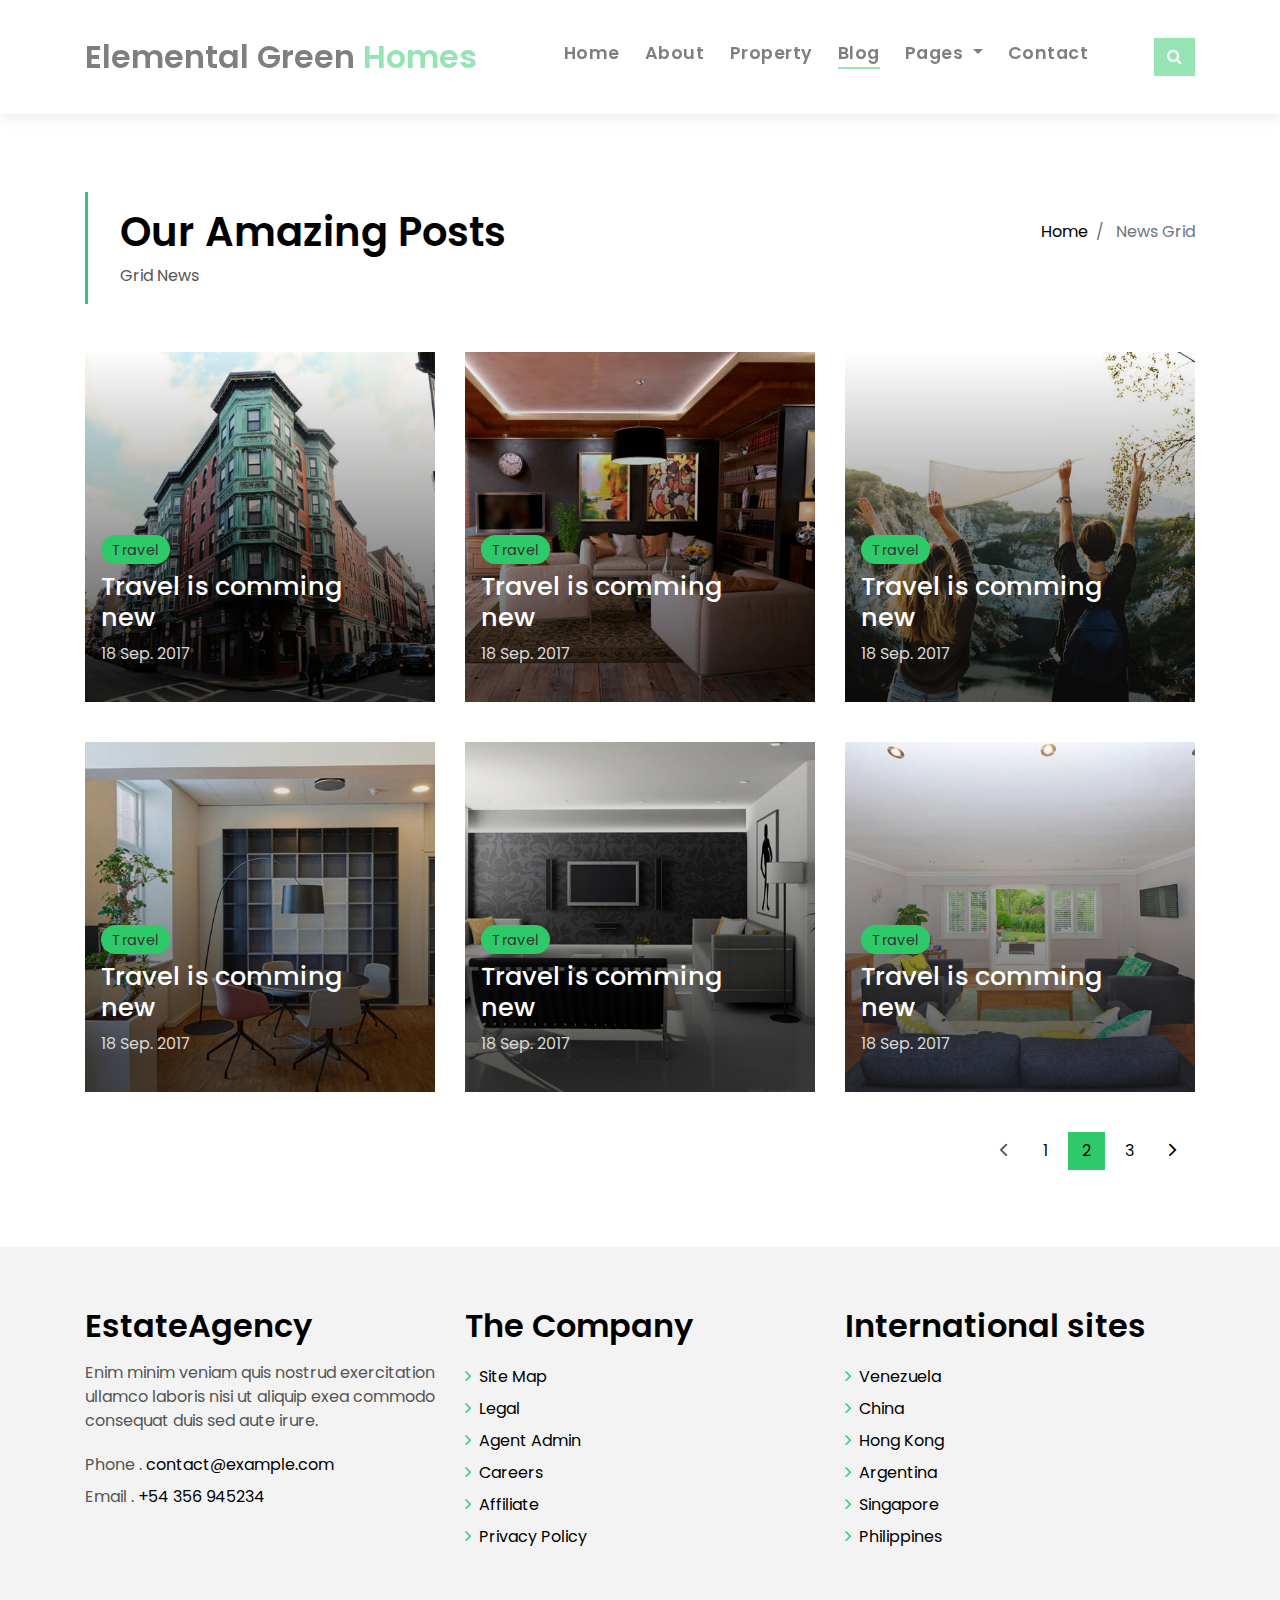
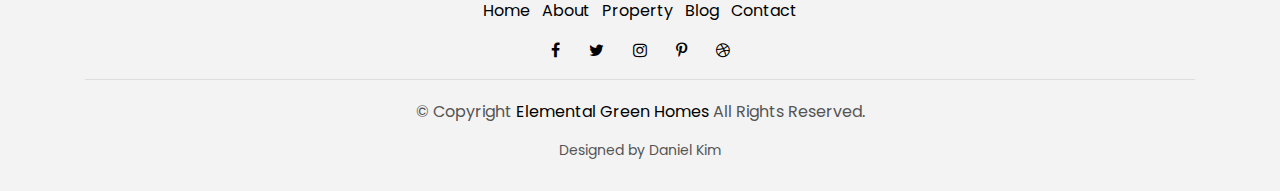
<file: blog-grid.html>
<!DOCTYPE html>
<html lang="en">
<head>
  <meta charset="utf-8">
  <title>Elemental Green Homes</title>
  <meta content="width=device-width, initial-scale=1.0" name="viewport">
  <meta content="" name="keywords">
  <meta content="" name="description">

  <!-- Favicons -->
  <link href="img/favicon.png" rel="icon">
  

  <!-- Google Fonts -->
  <link href="https://fonts.googleapis.com/css?family=Poppins:300,400,500,600,700" rel="stylesheet">

  <!-- Bootstrap CSS File -->
  <link href="lib/bootstrap/css/bootstrap.min.css" rel="stylesheet">

  <!-- Libraries CSS Files -->
  <link href="lib/font-awesome/css/font-awesome.min.css" rel="stylesheet">
  <link href="lib/animate/animate.min.css" rel="stylesheet">
  <link href="lib/ionicons/css/ionicons.min.css" rel="stylesheet">
  <link href="lib/owlcarousel/assets/owl.carousel.min.css" rel="stylesheet">

  <!-- Main Stylesheet File -->
  <link href="css/style.css" rel="stylesheet">

 
</head>

<body>

  <div class="click-closed"></div>
  <!--/ Form Search Star /-->
  <div class="box-collapse">
    <div class="title-box-d">
      <h3 class="title-d">Search Property</h3>
    </div>
    <span class="close-box-collapse right-boxed ion-ios-close"></span>
    <div class="box-collapse-wrap form">
      <form class="form-a">
        <div class="row">
          <div class="col-md-12 mb-2">
            <div class="form-group">
              <label for="Type">Keyword</label>
              <input type="text" class="form-control form-control-lg form-control-a" placeholder="Keyword">
            </div>
          </div>
          <div class="col-md-6 mb-2">
            <div class="form-group">
              <label for="Type">Type</label>
              <select class="form-control form-control-lg form-control-a" id="Type">
                <option>All Type</option>
                <option>For Rent</option>
                <option>For Sale</option>
                <option>Open House</option>
              </select>
            </div>
          </div>
          <div class="col-md-6 mb-2">
            <div class="form-group">
              <label for="city">City</label>
              <select class="form-control form-control-lg form-control-a" id="city">
                <option>All City</option>
                <option>Alabama</option>
                <option>Arizona</option>
                <option>California</option>
                <option>Colorado</option>
              </select>
            </div>
          </div>
          <div class="col-md-6 mb-2">
            <div class="form-group">
              <label for="bedrooms">Bedrooms</label>
              <select class="form-control form-control-lg form-control-a" id="bedrooms">
                <option>Any</option>
                <option>01</option>
                <option>02</option>
                <option>03</option>
              </select>
            </div>
          </div>
          <div class="col-md-6 mb-2">
            <div class="form-group">
              <label for="garages">Garages</label>
              <select class="form-control form-control-lg form-control-a" id="garages">
                <option>Any</option>
                <option>01</option>
                <option>02</option>
                <option>03</option>
                <option>04</option>
              </select>
            </div>
          </div>
          <div class="col-md-6 mb-2">
            <div class="form-group">
              <label for="bathrooms">Bathrooms</label>
              <select class="form-control form-control-lg form-control-a" id="bathrooms">
                <option>Any</option>
                <option>01</option>
                <option>02</option>
                <option>03</option>
              </select>
            </div>
          </div>
          <div class="col-md-6 mb-2">
            <div class="form-group">
              <label for="price">Min Price</label>
              <select class="form-control form-control-lg form-control-a" id="price">
                <option>Unlimite</option>
                <option>$50,000</option>
                <option>$100,000</option>
                <option>$150,000</option>
                <option>$200,000</option>
              </select>
            </div>
          </div>
          <div class="col-md-12">
            <button type="submit" class="btn btn-b">Search Property</button>
          </div>
        </div>
      </form>
    </div>
  </div>
  <!--/ Form Search End /-->

  <!--/ Nav Star /-->
  <nav class="navbar navbar-default navbar-trans navbar-expand-lg fixed-top">
    <div class="container">
      <button class="navbar-toggler collapsed" type="button" data-toggle="collapse" data-target="#navbarDefault"
        aria-controls="navbarDefault" aria-expanded="false" aria-label="Toggle navigation">
        <span></span>
        <span></span>
        <span></span>
      </button>
      <a class="navbar-brand text-brand" href="index.html">Elemental Green<span class="color-b"> Homes</span></a>
      <button type="button" class="btn btn-link nav-search navbar-toggle-box-collapse d-md-none" data-toggle="collapse"
        data-target="#navbarTogglerDemo01" aria-expanded="false">
        <span class="fa fa-search" aria-hidden="true"></span>
      </button>
      <div class="navbar-collapse collapse justify-content-center" id="navbarDefault">
        <ul class="navbar-nav">
          <li class="nav-item">
            <a class="nav-link" href="index.html">Home</a>
          </li>
          <li class="nav-item">
            <a class="nav-link" href="about.html">About</a>
          </li>
          <li class="nav-item">
            <a class="nav-link" href="property-grid.html">Property</a>
          </li>
          <li class="nav-item">
            <a class="nav-link active" href="blog-grid.html">Blog</a>
          </li>
          <li class="nav-item dropdown">
            <a class="nav-link dropdown-toggle" href="#" id="navbarDropdown" role="button" data-toggle="dropdown"
              aria-haspopup="true" aria-expanded="false">
              Pages
            </a>
            <div class="dropdown-menu" aria-labelledby="navbarDropdown">
              <a class="dropdown-item" href="property-single.html">Property Single</a>
              <a class="dropdown-item" href="blog-single.html">Blog Single</a>
              <a class="dropdown-item" href="agents-grid.html">Agents Grid</a>
              <a class="dropdown-item" href="agent-single.html">Agent Single</a>
            </div>
          </li>
          <li class="nav-item">
            <a class="nav-link" href="contact.html">Contact</a>
          </li>
        </ul>
      </div>
      <button type="button" class="btn btn-b-n navbar-toggle-box-collapse d-none d-md-block" data-toggle="collapse"
        data-target="#navbarTogglerDemo01" aria-expanded="false">
        <span class="fa fa-search" aria-hidden="true"></span>
      </button>
    </div>
  </nav>
  <!--/ Nav End /-->

  <!--/ Intro Single star /-->
  <section class="intro-single">
    <div class="container">
      <div class="row">
        <div class="col-md-12 col-lg-8">
          <div class="title-single-box">
            <h1 class="title-single">Our Amazing Posts</h1>
            <span class="color-text-a">Grid News</span>
          </div>
        </div>
        <div class="col-md-12 col-lg-4">
          <nav aria-label="breadcrumb" class="breadcrumb-box d-flex justify-content-lg-end">
            <ol class="breadcrumb">
              <li class="breadcrumb-item">
                <a href="index.html">Home</a>
              </li>
              <li class="breadcrumb-item active" aria-current="page">
                News Grid
              </li>
            </ol>
          </nav>
        </div>
      </div>
    </div>
  </section>
  <!--/ Intro Single End /-->

  <!--/ News Grid Star /-->
  <section class="news-grid grid">
    <div class="container">
      <div class="row">
        <div class="col-md-4">
          <div class="card-box-b card-shadow news-box">
            <div class="img-box-b">
              <img src="img/post-1.jpg" alt="" class="img-b img-fluid">
            </div>
            <div class="card-overlay">
              <div class="card-header-b">
                <div class="card-category-b">
                  <a href="#" class="category-b">Travel</a>
                </div>
                <div class="card-title-b">
                  <h2 class="title-2">
                    <a href="blog-single.html">Travel is comming
                      <br> new</a>
                  </h2>
                </div>
                <div class="card-date">
                  <span class="date-b">18 Sep. 2017</span>
                </div>
              </div>
            </div>
          </div>
        </div>
        <div class="col-md-4">
          <div class="card-box-b card-shadow news-box">
            <div class="img-box-b">
              <img src="img/post-2.jpg" alt="" class="img-b img-fluid">
            </div>
            <div class="card-overlay">
              <div class="card-header-b">
                <div class="card-category-b">
                  <a href="blog-single.html" class="category-b">Travel</a>
                </div>
                <div class="card-title-b">
                  <h2 class="title-2">
                    <a href="blog-single.html">Travel is comming
                      <br> new</a>
                  </h2>
                </div>
                <div class="card-date">
                  <span class="date-b">18 Sep. 2017</span>
                </div>
              </div>
            </div>
          </div>
        </div>
        <div class="col-md-4">
          <div class="card-box-b card-shadow news-box">
            <div class="img-box-b">
              <img src="img/post-3.jpg" alt="" class="img-b img-fluid">
            </div>
            <div class="card-overlay">
              <div class="card-header-b">
                <div class="card-category-b">
                  <a href="#" class="category-b">Travel</a>
                </div>
                <div class="card-title-b">
                  <h2 class="title-2">
                    <a href="blog-single.html">Travel is comming
                      <br> new</a>
                  </h2>
                </div>
                <div class="card-date">
                  <span class="date-b">18 Sep. 2017</span>
                </div>
              </div>
            </div>
          </div>
        </div>
        <div class="col-md-4">
          <div class="card-box-b card-shadow news-box">
            <div class="img-box-b">
              <img src="img/post-4.jpg" alt="" class="img-b img-fluid">
            </div>
            <div class="card-overlay">
              <div class="card-header-b">
                <div class="card-category-b">
                  <a href="#" class="category-b">Travel</a>
                </div>
                <div class="card-title-b">
                  <h2 class="title-2">
                    <a href="blog-single.html">Travel is comming
                      <br> new</a>
                  </h2>
                </div>
                <div class="card-date">
                  <span class="date-b">18 Sep. 2017</span>
                </div>
              </div>
            </div>
          </div>
        </div>
        <div class="col-md-4">
          <div class="card-box-b card-shadow news-box">
            <div class="img-box-b">
              <img src="img/post-5.jpg" alt="" class="img-b img-fluid">
            </div>
            <div class="card-overlay">
              <div class="card-header-b">
                <div class="card-category-b">
                  <a href="#" class="category-b">Travel</a>
                </div>
                <div class="card-title-b">
                  <h2 class="title-2">
                    <a href="blog-single.html">Travel is comming
                      <br> new</a>
                  </h2>
                </div>
                <div class="card-date">
                  <span class="date-b">18 Sep. 2017</span>
                </div>
              </div>
            </div>
          </div>
        </div>
        <div class="col-md-4">
          <div class="card-box-b card-shadow news-box">
            <div class="img-box-b">
              <img src="img/post-6.jpg" alt="" class="img-b img-fluid">
            </div>
            <div class="card-overlay">
              <div class="card-header-b">
                <div class="card-category-b">
                  <a href="#" class="category-b">Travel</a>
                </div>
                <div class="card-title-b">
                  <h2 class="title-2">
                    <a href="blog-single.html">Travel is comming
                      <br> new</a>
                  </h2>
                </div>
                <div class="card-date">
                  <span class="date-b">18 Sep. 2017</span>
                </div>
              </div>
            </div>
          </div>
        </div>
      </div>
      <div class="row">
        <div class="col-sm-12">
          <nav class="pagination-a">
            <ul class="pagination justify-content-end">
              <li class="page-item disabled">
                <a class="page-link" href="#" tabindex="-1">
                  <span class="ion-ios-arrow-back"></span>
                </a>
              </li>
              <li class="page-item">
                <a class="page-link" href="#">1</a>
              </li>
              <li class="page-item active">
                <a class="page-link" href="#">2</a>
              </li>
              <li class="page-item">
                <a class="page-link" href="#">3</a>
              </li>
              <li class="page-item next">
                <a class="page-link" href="#">
                  <span class="ion-ios-arrow-forward"></span>
                </a>
              </li>
            </ul>
          </nav>
        </div>
      </div>
    </div>
  </section>
  <!--/ News Grid End /-->

  <!--/ footer Star /-->
  <section class="section-footer">
    <div class="container">
      <div class="row">
        <div class="col-sm-12 col-md-4">
          <div class="widget-a">
            <div class="w-header-a">
              <h3 class="w-title-a text-brand">EstateAgency</h3>
            </div>
            <div class="w-body-a">
              <p class="w-text-a color-text-a">
                Enim minim veniam quis nostrud exercitation ullamco laboris nisi ut aliquip exea commodo consequat duis
                sed aute irure.
              </p>
            </div>
            <div class="w-footer-a">
              <ul class="list-unstyled">
                <li class="color-a">
                  <span class="color-text-a">Phone .</span> contact@example.com</li>
                <li class="color-a">
                  <span class="color-text-a">Email .</span> +54 356 945234</li>
              </ul>
            </div>
          </div>
        </div>
        <div class="col-sm-12 col-md-4 section-md-t3">
          <div class="widget-a">
            <div class="w-header-a">
              <h3 class="w-title-a text-brand">The Company</h3>
            </div>
            <div class="w-body-a">
              <div class="w-body-a">
                <ul class="list-unstyled">
                  <li class="item-list-a">
                    <i class="fa fa-angle-right"></i> <a href="#">Site Map</a>
                  </li>
                  <li class="item-list-a">
                    <i class="fa fa-angle-right"></i> <a href="#">Legal</a>
                  </li>
                  <li class="item-list-a">
                    <i class="fa fa-angle-right"></i> <a href="#">Agent Admin</a>
                  </li>
                  <li class="item-list-a">
                    <i class="fa fa-angle-right"></i> <a href="#">Careers</a>
                  </li>
                  <li class="item-list-a">
                    <i class="fa fa-angle-right"></i> <a href="#">Affiliate</a>
                  </li>
                  <li class="item-list-a">
                    <i class="fa fa-angle-right"></i> <a href="#">Privacy Policy</a>
                  </li>
                </ul>
              </div>
            </div>
          </div>
        </div>
        <div class="col-sm-12 col-md-4 section-md-t3">
          <div class="widget-a">
            <div class="w-header-a">
              <h3 class="w-title-a text-brand">International sites</h3>
            </div>
            <div class="w-body-a">
              <ul class="list-unstyled">
                <li class="item-list-a">
                  <i class="fa fa-angle-right"></i> <a href="#">Venezuela</a>
                </li>
                <li class="item-list-a">
                  <i class="fa fa-angle-right"></i> <a href="#">China</a>
                </li>
                <li class="item-list-a">
                  <i class="fa fa-angle-right"></i> <a href="#">Hong Kong</a>
                </li>
                <li class="item-list-a">
                  <i class="fa fa-angle-right"></i> <a href="#">Argentina</a>
                </li>
                <li class="item-list-a">
                  <i class="fa fa-angle-right"></i> <a href="#">Singapore</a>
                </li>
                <li class="item-list-a">
                  <i class="fa fa-angle-right"></i> <a href="#">Philippines</a>
                </li>
              </ul>
            </div>
          </div>
        </div>
      </div>
    </div>
  </section>
  <footer>
    <div class="container">
      <div class="row">
        <div class="col-md-12">
          <nav class="nav-footer">
            <ul class="list-inline">
              <li class="list-inline-item">
                <a href="#">Home</a>
              </li>
              <li class="list-inline-item">
                <a href="#">About</a>
              </li>
              <li class="list-inline-item">
                <a href="#">Property</a>
              </li>
              <li class="list-inline-item">
                <a href="#">Blog</a>
              </li>
              <li class="list-inline-item">
                <a href="#">Contact</a>
              </li>
            </ul>
          </nav>
          <div class="socials-a">
            <ul class="list-inline">
              <li class="list-inline-item">
                <a href="#">
                  <i class="fa fa-facebook" aria-hidden="true"></i>
                </a>
              </li>
              <li class="list-inline-item">
                <a href="#">
                  <i class="fa fa-twitter" aria-hidden="true"></i>
                </a>
              </li>
              <li class="list-inline-item">
                <a href="#">
                  <i class="fa fa-instagram" aria-hidden="true"></i>
                </a>
              </li>
              <li class="list-inline-item">
                <a href="#">
                  <i class="fa fa-pinterest-p" aria-hidden="true"></i>
                </a>
              </li>
              <li class="list-inline-item">
                <a href="#">
                  <i class="fa fa-dribbble" aria-hidden="true"></i>
                </a>
              </li>
            </ul>
          </div>
          <div class="copyright-footer">
            <p class="copyright color-text-a">
              &copy; Copyright
              <span class="color-a">Elemental Green Homes</span> All Rights Reserved.
            </p>
          </div>
          <div class="credits">
           
            Designed by Daniel Kim</a>
          </div>
        </div>
      </div>
    </div>
  </footer>
  <!--/ Footer End /-->

  <a href="#" class="back-to-top"><i class="fa fa-chevron-up"></i></a>
  <div id="preloader"></div>

  <!-- JavaScript Libraries -->
  <script src="lib/jquery/jquery.min.js"></script>
  <script src="lib/jquery/jquery-migrate.min.js"></script>
  <script src="lib/popper/popper.min.js"></script>
  <script src="lib/bootstrap/js/bootstrap.min.js"></script>
  <script src="lib/easing/easing.min.js"></script>
  <script src="lib/owlcarousel/owl.carousel.min.js"></script>
  <script src="lib/scrollreveal/scrollreveal.min.js"></script>
  <!-- Contact Form JavaScript File -->
  <script src="contactform/contactform.js"></script>

  <!-- Template Main Javascript File -->
  <script src="js/main.js"></script>

</body>
</html>
</file>
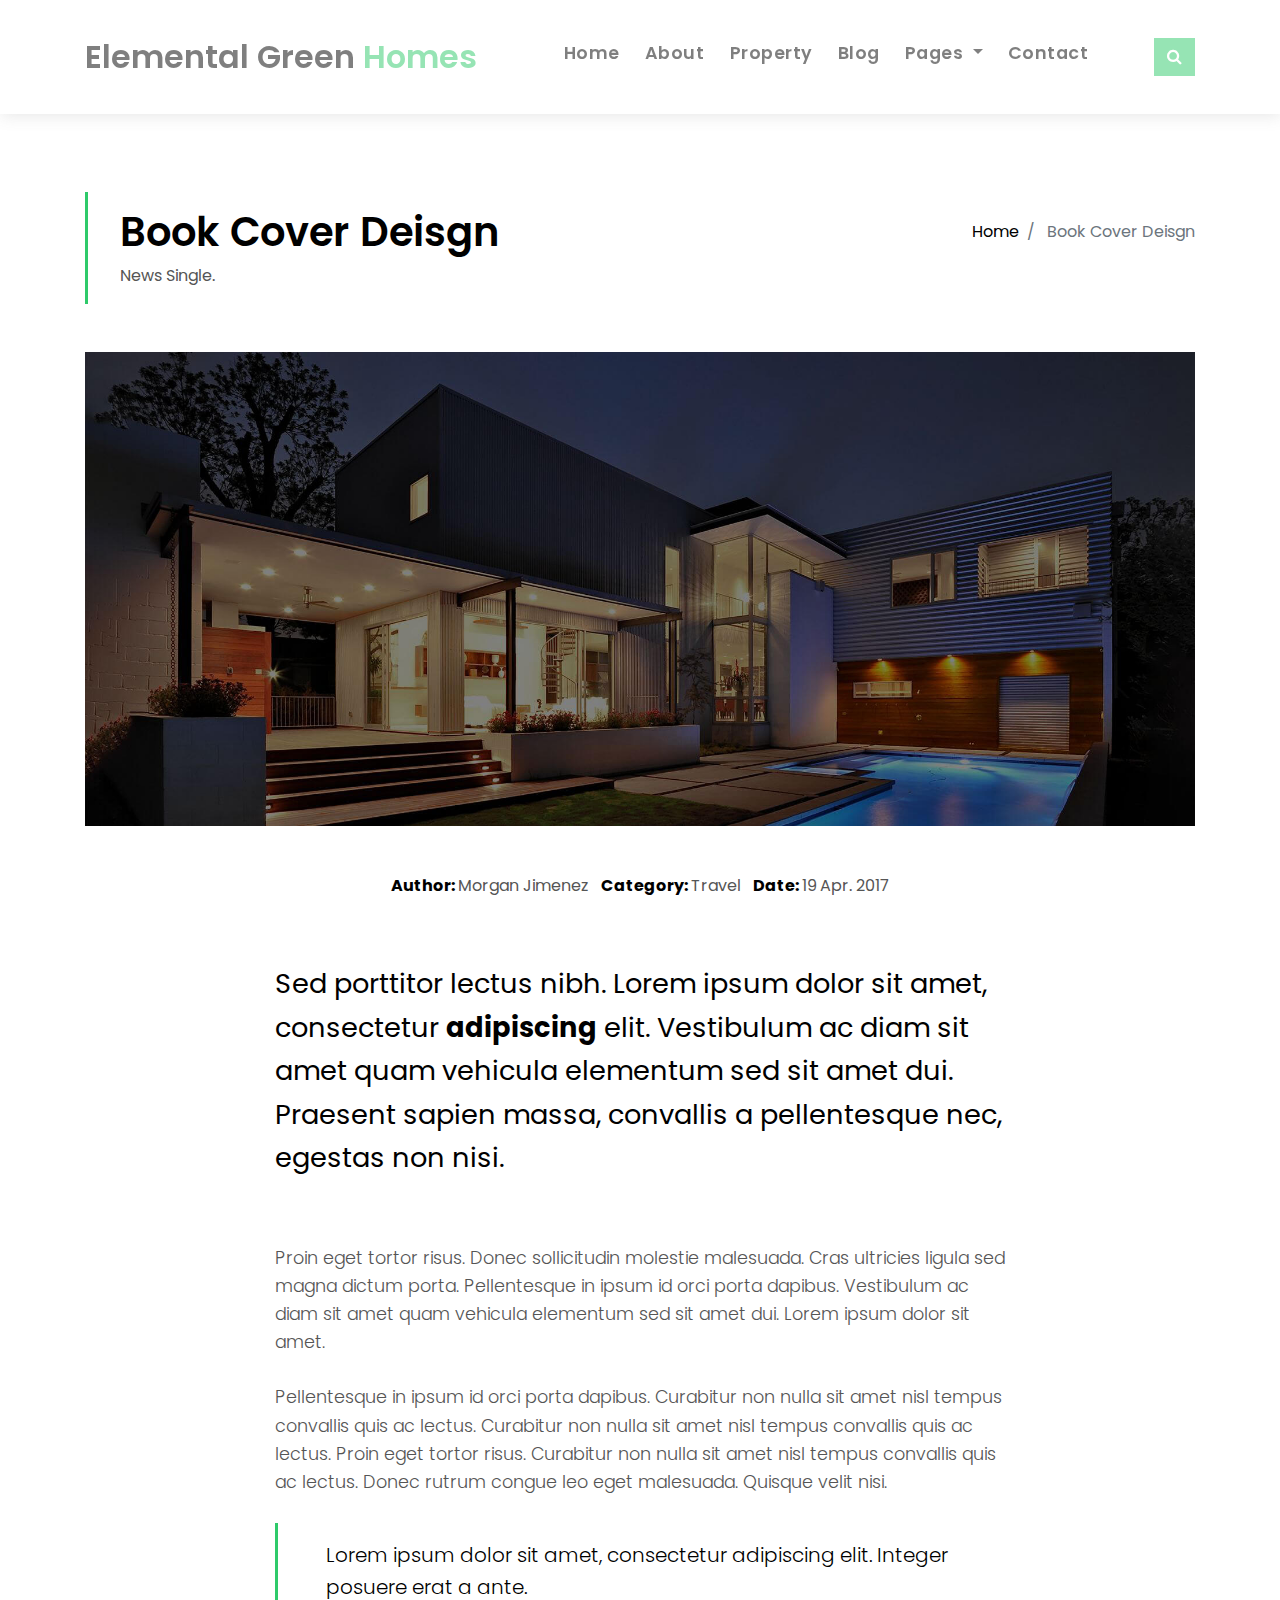
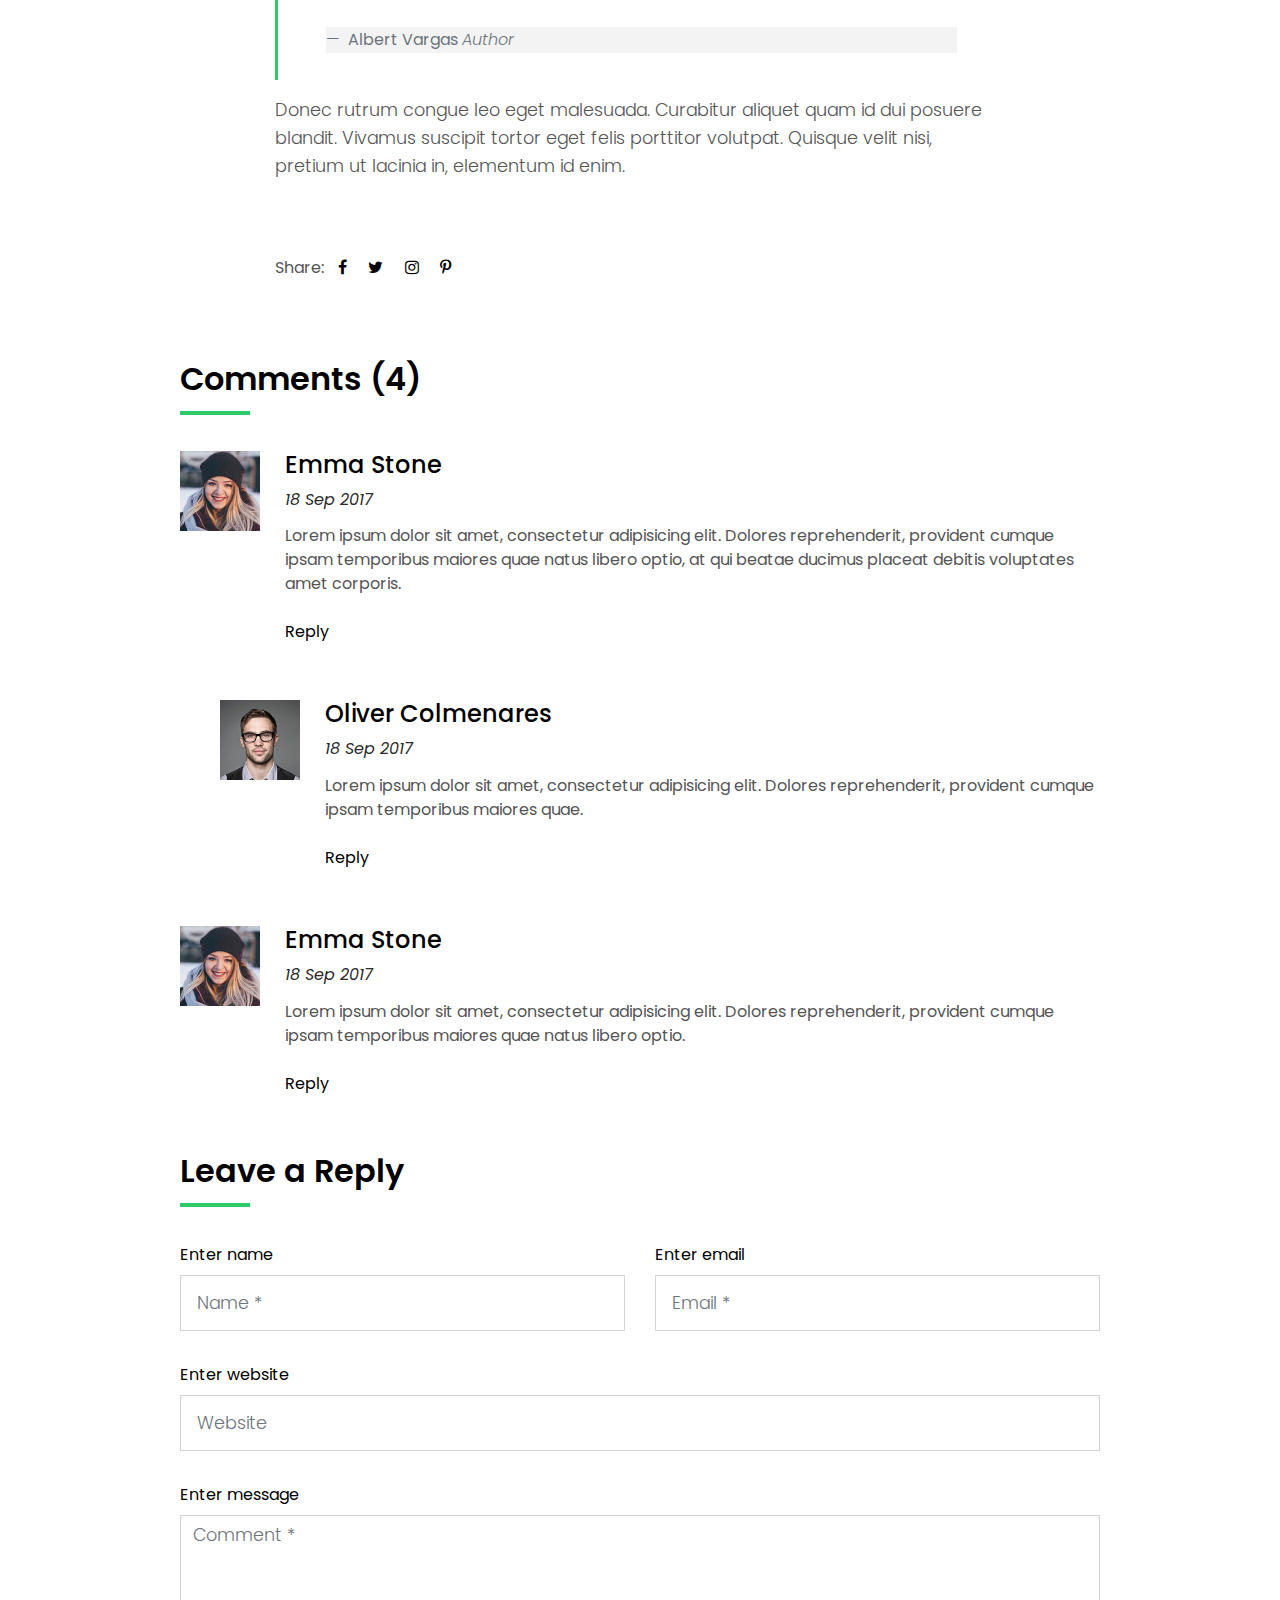
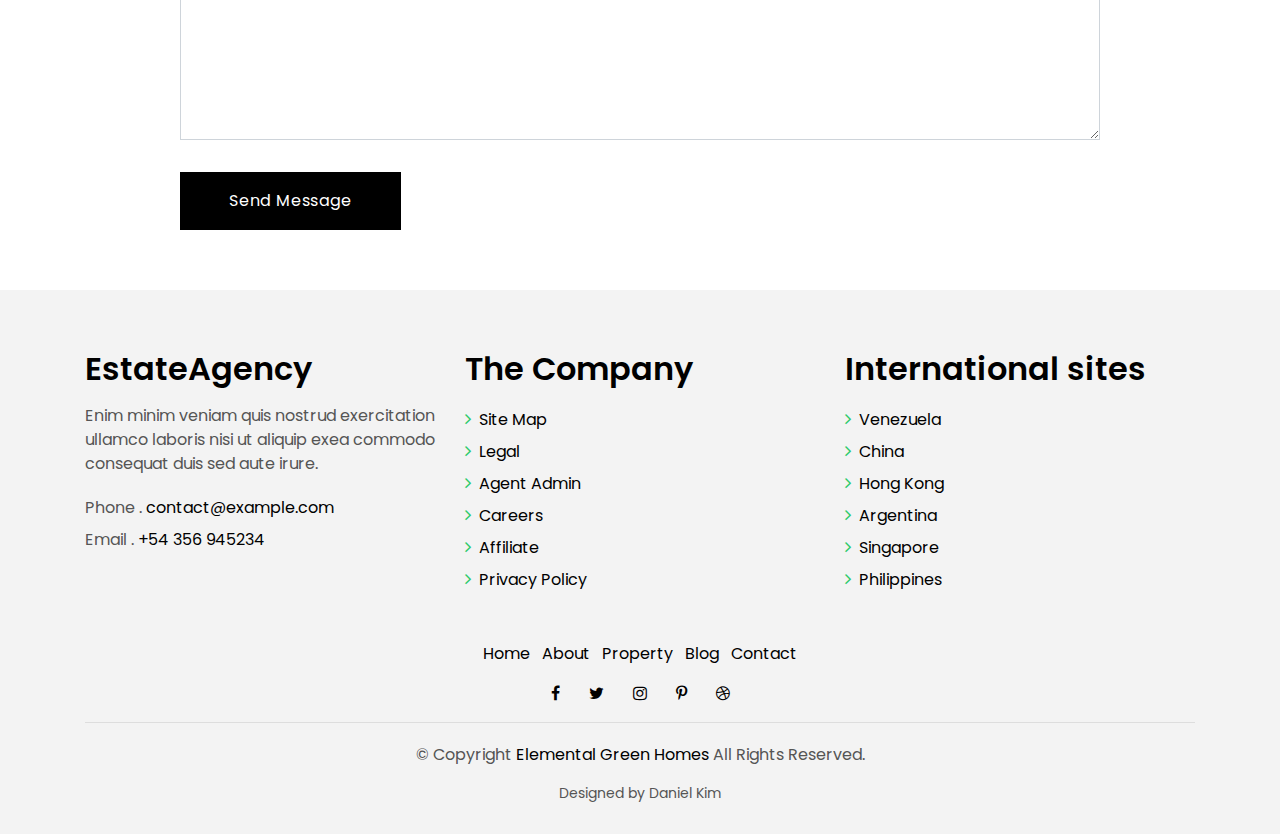
<file: blog-single.html>
<!DOCTYPE html>
<html lang="en">
<head>
  <meta charset="utf-8">
  <title>Elemental Green Homes</title>
  <meta content="width=device-width, initial-scale=1.0" name="viewport">
  <meta content="" name="keywords">
  <meta content="" name="description">

  <!-- Favicons -->
  <link href="img/favicon.png" rel="icon">


  <!-- Google Fonts -->
  <link href="https://fonts.googleapis.com/css?family=Poppins:300,400,500,600,700" rel="stylesheet">

  <!-- Bootstrap CSS File -->
  <link href="lib/bootstrap/css/bootstrap.min.css" rel="stylesheet">

  <!-- Libraries CSS Files -->
  <link href="lib/font-awesome/css/font-awesome.min.css" rel="stylesheet">
  <link href="lib/animate/animate.min.css" rel="stylesheet">
  <link href="lib/ionicons/css/ionicons.min.css" rel="stylesheet">
  <link href="lib/owlcarousel/assets/owl.carousel.min.css" rel="stylesheet">

  <!-- Main Stylesheet File -->
  <link href="css/style.css" rel="stylesheet">

 
</head>

<body>

  <div class="click-closed"></div>
  <!--/ Form Search Star /-->
  <div class="box-collapse">
    <div class="title-box-d">
      <h3 class="title-d">Search Property</h3>
    </div>
    <span class="close-box-collapse right-boxed ion-ios-close"></span>
    <div class="box-collapse-wrap form">
      <form class="form-a">
        <div class="row">
          <div class="col-md-12 mb-2">
            <div class="form-group">
              <label for="Type">Keyword</label>
              <input type="text" class="form-control form-control-lg form-control-a" placeholder="Keyword">
            </div>
          </div>
          <div class="col-md-6 mb-2">
            <div class="form-group">
              <label for="Type">Type</label>
              <select class="form-control form-control-lg form-control-a" id="Type">
                <option>All Type</option>
                <option>For Rent</option>
                <option>For Sale</option>
                <option>Open House</option>
              </select>
            </div>
          </div>
          <div class="col-md-6 mb-2">
            <div class="form-group">
              <label for="city">City</label>
              <select class="form-control form-control-lg form-control-a" id="city">
                <option>All City</option>
                <option>Alabama</option>
                <option>Arizona</option>
                <option>California</option>
                <option>Colorado</option>
              </select>
            </div>
          </div>
          <div class="col-md-6 mb-2">
            <div class="form-group">
              <label for="bedrooms">Bedrooms</label>
              <select class="form-control form-control-lg form-control-a" id="bedrooms">
                <option>Any</option>
                <option>01</option>
                <option>02</option>
                <option>03</option>
              </select>
            </div>
          </div>
          <div class="col-md-6 mb-2">
            <div class="form-group">
              <label for="garages">Garages</label>
              <select class="form-control form-control-lg form-control-a" id="garages">
                <option>Any</option>
                <option>01</option>
                <option>02</option>
                <option>03</option>
                <option>04</option>
              </select>
            </div>
          </div>
          <div class="col-md-6 mb-2">
            <div class="form-group">
              <label for="bathrooms">Bathrooms</label>
              <select class="form-control form-control-lg form-control-a" id="bathrooms">
                <option>Any</option>
                <option>01</option>
                <option>02</option>
                <option>03</option>
              </select>
            </div>
          </div>
          <div class="col-md-6 mb-2">
            <div class="form-group">
              <label for="price">Min Price</label>
              <select class="form-control form-control-lg form-control-a" id="price">
                <option>Unlimite</option>
                <option>$50,000</option>
                <option>$100,000</option>
                <option>$150,000</option>
                <option>$200,000</option>
              </select>
            </div>
          </div>
          <div class="col-md-12">
            <button type="submit" class="btn btn-b">Search Property</button>
          </div>
        </div>
      </form>
    </div>
  </div>
  <!--/ Form Search End /-->

  <!--/ Nav Star /-->
  <nav class="navbar navbar-default navbar-trans navbar-expand-lg fixed-top">
    <div class="container">
      <button class="navbar-toggler collapsed" type="button" data-toggle="collapse" data-target="#navbarDefault"
        aria-controls="navbarDefault" aria-expanded="false" aria-label="Toggle navigation">
        <span></span>
        <span></span>
        <span></span>
      </button>
      <a class="navbar-brand text-brand" href="index.html">Elemental Green<span class="color-b"> Homes</span></a>
      <button type="button" class="btn btn-link nav-search navbar-toggle-box-collapse d-md-none" data-toggle="collapse"
        data-target="#navbarTogglerDemo01" aria-expanded="false">
        <span class="fa fa-search" aria-hidden="true"></span>
      </button>
      <div class="navbar-collapse collapse justify-content-center" id="navbarDefault">
        <ul class="navbar-nav">
          <li class="nav-item">
            <a class="nav-link" href="index.html">Home</a>
          </li>
          <li class="nav-item">
            <a class="nav-link" href="about.html">About</a>
          </li>
          <li class="nav-item">
            <a class="nav-link" href="property-grid.html">Property</a>
          </li>
          <li class="nav-item">
            <a class="nav-link" href="blog-grid.html">Blog</a>
          </li>
          <li class="nav-item dropdown">
            <a class="nav-link dropdown-toggle" href="#" id="navbarDropdown" role="button" data-toggle="dropdown"
              aria-haspopup="true" aria-expanded="false">
              Pages
            </a>
            <div class="dropdown-menu" aria-labelledby="navbarDropdown">
              <a class="dropdown-item" href="property-single.html">Property Single</a>
              <a class="dropdown-item active" href="blog-single.html">Blog Single</a>
              <a class="dropdown-item" href="agents-grid.html">Agents Grid</a>
              <a class="dropdown-item" href="agent-single.html">Agent Single</a>
            </div>
          </li>
          <li class="nav-item">
            <a class="nav-link" href="contact.html">Contact</a>
          </li>
        </ul>
      </div>
      <button type="button" class="btn btn-b-n navbar-toggle-box-collapse d-none d-md-block" data-toggle="collapse"
        data-target="#navbarTogglerDemo01" aria-expanded="false">
        <span class="fa fa-search" aria-hidden="true"></span>
      </button>
    </div>
  </nav>
  <!--/ Nav End /-->

  <!--/ Intro Single star /-->
  <section class="intro-single">
    <div class="container">
      <div class="row">
        <div class="col-md-12 col-lg-8">
          <div class="title-single-box">
            <h1 class="title-single">Book Cover Deisgn</h1>
            <span class="color-text-a">News Single.</span>
          </div>
        </div>
        <div class="col-md-12 col-lg-4">
          <nav aria-label="breadcrumb" class="breadcrumb-box d-flex justify-content-lg-end">
            <ol class="breadcrumb">
              <li class="breadcrumb-item">
                <a href="#">Home</a>
              </li>
              <li class="breadcrumb-item active" aria-current="page">
                Book Cover Deisgn
              </li>
            </ol>
          </nav>
        </div>
      </div>
    </div>
  </section>
  <!--/ Intro Single End /-->

  <!--/ News Single Star /-->
  <section class="news-single nav-arrow-b">
    <div class="container">
      <div class="row">
        <div class="col-sm-12">
          <div class="news-img-box">
            <img src="img/slide-3.jpg" alt="" class="img-fluid">
          </div>
        </div>
        <div class="col-md-10 offset-md-1 col-lg-8 offset-lg-2">
          <div class="post-information">
            <ul class="list-inline text-center color-a">
              <li class="list-inline-item mr-2">
                <strong>Author: </strong>
                <span class="color-text-a">Morgan Jimenez</span>
              </li>
              <li class="list-inline-item mr-2">
                <strong>Category: </strong>
                <span class="color-text-a">Travel</span>
              </li>
              <li class="list-inline-item">
                <strong>Date: </strong>
                <span class="color-text-a">19 Apr. 2017</span>
              </li>
            </ul>
          </div>
          <div class="post-content color-text-a">
            <p class="post-intro">
              Sed porttitor lectus nibh. Lorem ipsum dolor sit amet, consectetur
              <strong>adipiscing</strong> elit. Vestibulum ac diam sit amet quam vehicula elementum sed sit amet dui.
              Praesent sapien massa, convallis a pellentesque nec, egestas non nisi.
            </p>
            <p>
              Proin eget tortor risus. Donec sollicitudin molestie malesuada. Cras ultricies ligula sed magna dictum
              porta. Pellentesque
              in ipsum id orci porta dapibus. Vestibulum ac diam sit amet quam vehicula elementum sed sit amet
              dui. Lorem ipsum dolor sit amet.
            </p>
            <p>
              Pellentesque in ipsum id orci porta dapibus. Curabitur non nulla sit amet nisl tempus convallis quis ac
              lectus. Curabitur
              non nulla sit amet nisl tempus convallis quis ac lectus. Proin eget tortor risus. Curabitur non
              nulla sit amet nisl tempus convallis quis ac lectus. Donec rutrum congue leo eget malesuada.
              Quisque velit nisi.
            </p>
            <blockquote class="blockquote">
              <p class="mb-4">Lorem ipsum dolor sit amet, consectetur adipiscing elit. Integer posuere erat a ante.</p>
              <footer class="blockquote-footer">
                <strong>Albert Vargas</strong>
                <cite title="Source Title">Author</cite>
              </footer>
            </blockquote>
            <p>
              Donec rutrum congue leo eget malesuada. Curabitur aliquet quam id dui posuere blandit. Vivamus suscipit
              tortor eget felis
              porttitor volutpat. Quisque velit nisi, pretium ut lacinia in, elementum id enim.
            </p>
          </div>
          <div class="post-footer">
            <div class="post-share">
              <span>Share: </span>
              <ul class="list-inline socials">
                <li class="list-inline-item">
                  <a href="#">
                    <i class="fa fa-facebook" aria-hidden="true"></i>
                  </a>
                </li>
                <li class="list-inline-item">
                  <a href="#">
                    <i class="fa fa-twitter" aria-hidden="true"></i>
                  </a>
                </li>
                <li class="list-inline-item">
                  <a href="#">
                    <i class="fa fa-instagram" aria-hidden="true"></i>
                  </a>
                </li>
                <li class="list-inline-item">
                  <a href="#">
                    <i class="fa fa-pinterest-p" aria-hidden="true"></i>
                  </a>
                </li>
              </ul>
            </div>
          </div>
        </div>
        <div class="col-md-10 offset-md-1 col-lg-10 offset-lg-1">
          <div class="title-box-d">
            <h3 class="title-d">Comments (4)</h3>
          </div>
          <div class="box-comments">
            <ul class="list-comments">
              <li>
                <div class="comment-avatar">
                  <img src="img/author-2.jpg" alt="">
                </div>
                <div class="comment-details">
                  <h4 class="comment-author">Emma Stone</h4>
                  <span>18 Sep 2017</span>
                  <p class="comment-description">
                    Lorem ipsum dolor sit amet, consectetur adipisicing elit. Dolores reprehenderit, provident cumque
                    ipsam temporibus maiores
                    quae natus libero optio, at qui beatae ducimus placeat debitis voluptates amet corporis.
                  </p>
                  <a href="3">Reply</a>
                </div>
              </li>
              <li class="comment-children">
                <div class="comment-avatar">
                  <img src="img/author-1.jpg" alt="">
                </div>
                <div class="comment-details">
                  <h4 class="comment-author">Oliver Colmenares</h4>
                  <span>18 Sep 2017</span>
                  <p class="comment-description">
                    Lorem ipsum dolor sit amet, consectetur adipisicing elit. Dolores reprehenderit, provident cumque
                    ipsam temporibus maiores
                    quae.
                  </p>
                  <a href="3">Reply</a>
                </div>
              </li>
              <li>
                <div class="comment-avatar">
                  <img src="img/author-2.jpg" alt="">
                </div>
                <div class="comment-details">
                  <h4 class="comment-author">Emma Stone</h4>
                  <span>18 Sep 2017</span>
                  <p class="comment-description">
                    Lorem ipsum dolor sit amet, consectetur adipisicing elit. Dolores reprehenderit, provident cumque
                    ipsam temporibus maiores
                    quae natus libero optio.
                  </p>
                  <a href="3">Reply</a>
                </div>
              </li>
            </ul>
          </div>
          <div class="form-comments">
            <div class="title-box-d">
              <h3 class="title-d"> Leave a Reply</h3>
            </div>
            <form class="form-a">
              <div class="row">
                <div class="col-md-6 mb-3">
                  <div class="form-group">
                    <label for="inputName">Enter name</label>
                    <input type="text" class="form-control form-control-lg form-control-a" id="inputName" placeholder="Name *"
                      required>
                  </div>
                </div>
                <div class="col-md-6 mb-3">
                  <div class="form-group">
                    <label for="inputEmail1">Enter email</label>
                    <input type="email" class="form-control form-control-lg form-control-a" id="inputEmail1"
                      placeholder="Email *" required>
                  </div>
                </div>
                <div class="col-md-12 mb-3">
                  <div class="form-group">
                    <label for="inputUrl">Enter website</label>
                    <input type="url" class="form-control form-control-lg form-control-a" id="inputUrl" placeholder="Website">
                  </div>
                </div>
                <div class="col-md-12 mb-3">
                  <div class="form-group">
                    <label for="textMessage">Enter message</label>
                    <textarea id="textMessage" class="form-control" placeholder="Comment *" name="message" cols="45"
                      rows="8" required></textarea>
                  </div>
                </div>
                <div class="col-md-12">
                  <button type="submit" class="btn btn-a">Send Message</button>
                </div>
              </div>
            </form>
          </div>
        </div>
      </div>
    </div>
  </section>
  <!--/ News Single End /-->

  <!--/ footer Star /-->
  <section class="section-footer">
    <div class="container">
      <div class="row">
        <div class="col-sm-12 col-md-4">
          <div class="widget-a">
            <div class="w-header-a">
              <h3 class="w-title-a text-brand">EstateAgency</h3>
            </div>
            <div class="w-body-a">
              <p class="w-text-a color-text-a">
                Enim minim veniam quis nostrud exercitation ullamco laboris nisi ut aliquip exea commodo consequat duis
                sed aute irure.
              </p>
            </div>
            <div class="w-footer-a">
              <ul class="list-unstyled">
                <li class="color-a">
                  <span class="color-text-a">Phone .</span> contact@example.com</li>
                <li class="color-a">
                  <span class="color-text-a">Email .</span> +54 356 945234</li>
              </ul>
            </div>
          </div>
        </div>
        <div class="col-sm-12 col-md-4 section-md-t3">
          <div class="widget-a">
            <div class="w-header-a">
              <h3 class="w-title-a text-brand">The Company</h3>
            </div>
            <div class="w-body-a">
              <div class="w-body-a">
                <ul class="list-unstyled">
                  <li class="item-list-a">
                    <i class="fa fa-angle-right"></i> <a href="#">Site Map</a>
                  </li>
                  <li class="item-list-a">
                    <i class="fa fa-angle-right"></i> <a href="#">Legal</a>
                  </li>
                  <li class="item-list-a">
                    <i class="fa fa-angle-right"></i> <a href="#">Agent Admin</a>
                  </li>
                  <li class="item-list-a">
                    <i class="fa fa-angle-right"></i> <a href="#">Careers</a>
                  </li>
                  <li class="item-list-a">
                    <i class="fa fa-angle-right"></i> <a href="#">Affiliate</a>
                  </li>
                  <li class="item-list-a">
                    <i class="fa fa-angle-right"></i> <a href="#">Privacy Policy</a>
                  </li>
                </ul>
              </div>
            </div>
          </div>
        </div>
        <div class="col-sm-12 col-md-4 section-md-t3">
          <div class="widget-a">
            <div class="w-header-a">
              <h3 class="w-title-a text-brand">International sites</h3>
            </div>
            <div class="w-body-a">
              <ul class="list-unstyled">
                <li class="item-list-a">
                  <i class="fa fa-angle-right"></i> <a href="#">Venezuela</a>
                </li>
                <li class="item-list-a">
                  <i class="fa fa-angle-right"></i> <a href="#">China</a>
                </li>
                <li class="item-list-a">
                  <i class="fa fa-angle-right"></i> <a href="#">Hong Kong</a>
                </li>
                <li class="item-list-a">
                  <i class="fa fa-angle-right"></i> <a href="#">Argentina</a>
                </li>
                <li class="item-list-a">
                  <i class="fa fa-angle-right"></i> <a href="#">Singapore</a>
                </li>
                <li class="item-list-a">
                  <i class="fa fa-angle-right"></i> <a href="#">Philippines</a>
                </li>
              </ul>
            </div>
          </div>
        </div>
      </div>
    </div>
  </section>
  <footer>
    <div class="container">
      <div class="row">
        <div class="col-md-12">
          <nav class="nav-footer">
            <ul class="list-inline">
              <li class="list-inline-item">
                <a href="#">Home</a>
              </li>
              <li class="list-inline-item">
                <a href="#">About</a>
              </li>
              <li class="list-inline-item">
                <a href="#">Property</a>
              </li>
              <li class="list-inline-item">
                <a href="#">Blog</a>
              </li>
              <li class="list-inline-item">
                <a href="#">Contact</a>
              </li>
            </ul>
          </nav>
          <div class="socials-a">
            <ul class="list-inline">
              <li class="list-inline-item">
                <a href="#">
                  <i class="fa fa-facebook" aria-hidden="true"></i>
                </a>
              </li>
              <li class="list-inline-item">
                <a href="#">
                  <i class="fa fa-twitter" aria-hidden="true"></i>
                </a>
              </li>
              <li class="list-inline-item">
                <a href="#">
                  <i class="fa fa-instagram" aria-hidden="true"></i>
                </a>
              </li>
              <li class="list-inline-item">
                <a href="#">
                  <i class="fa fa-pinterest-p" aria-hidden="true"></i>
                </a>
              </li>
              <li class="list-inline-item">
                <a href="#">
                  <i class="fa fa-dribbble" aria-hidden="true"></i>
                </a>
              </li>
            </ul>
          </div>
          <div class="copyright-footer">
            <p class="copyright color-text-a">
              &copy; Copyright
              <span class="color-a">Elemental Green Homes</span> All Rights Reserved.
            </p>
          </div>
          <div class="credits">
           
            Designed by Daniel Kim</a>
          </div>
        </div>
      </div>
    </div>
  </footer>
  <!--/ Footer End /-->

  <a href="#" class="back-to-top"><i class="fa fa-chevron-up"></i></a>
  <div id="preloader"></div>

  <!-- JavaScript Libraries -->
  <script src="lib/jquery/jquery.min.js"></script>
  <script src="lib/jquery/jquery-migrate.min.js"></script>
  <script src="lib/popper/popper.min.js"></script>
  <script src="lib/bootstrap/js/bootstrap.min.js"></script>
  <script src="lib/easing/easing.min.js"></script>
  <script src="lib/owlcarousel/owl.carousel.min.js"></script>
  <script src="lib/scrollreveal/scrollreveal.min.js"></script>
  <!-- Contact Form JavaScript File -->
  <script src="contactform/contactform.js"></script>

  <!-- Template Main Javascript File -->
  <script src="js/main.js"></script>

</body>
</html>
</file>
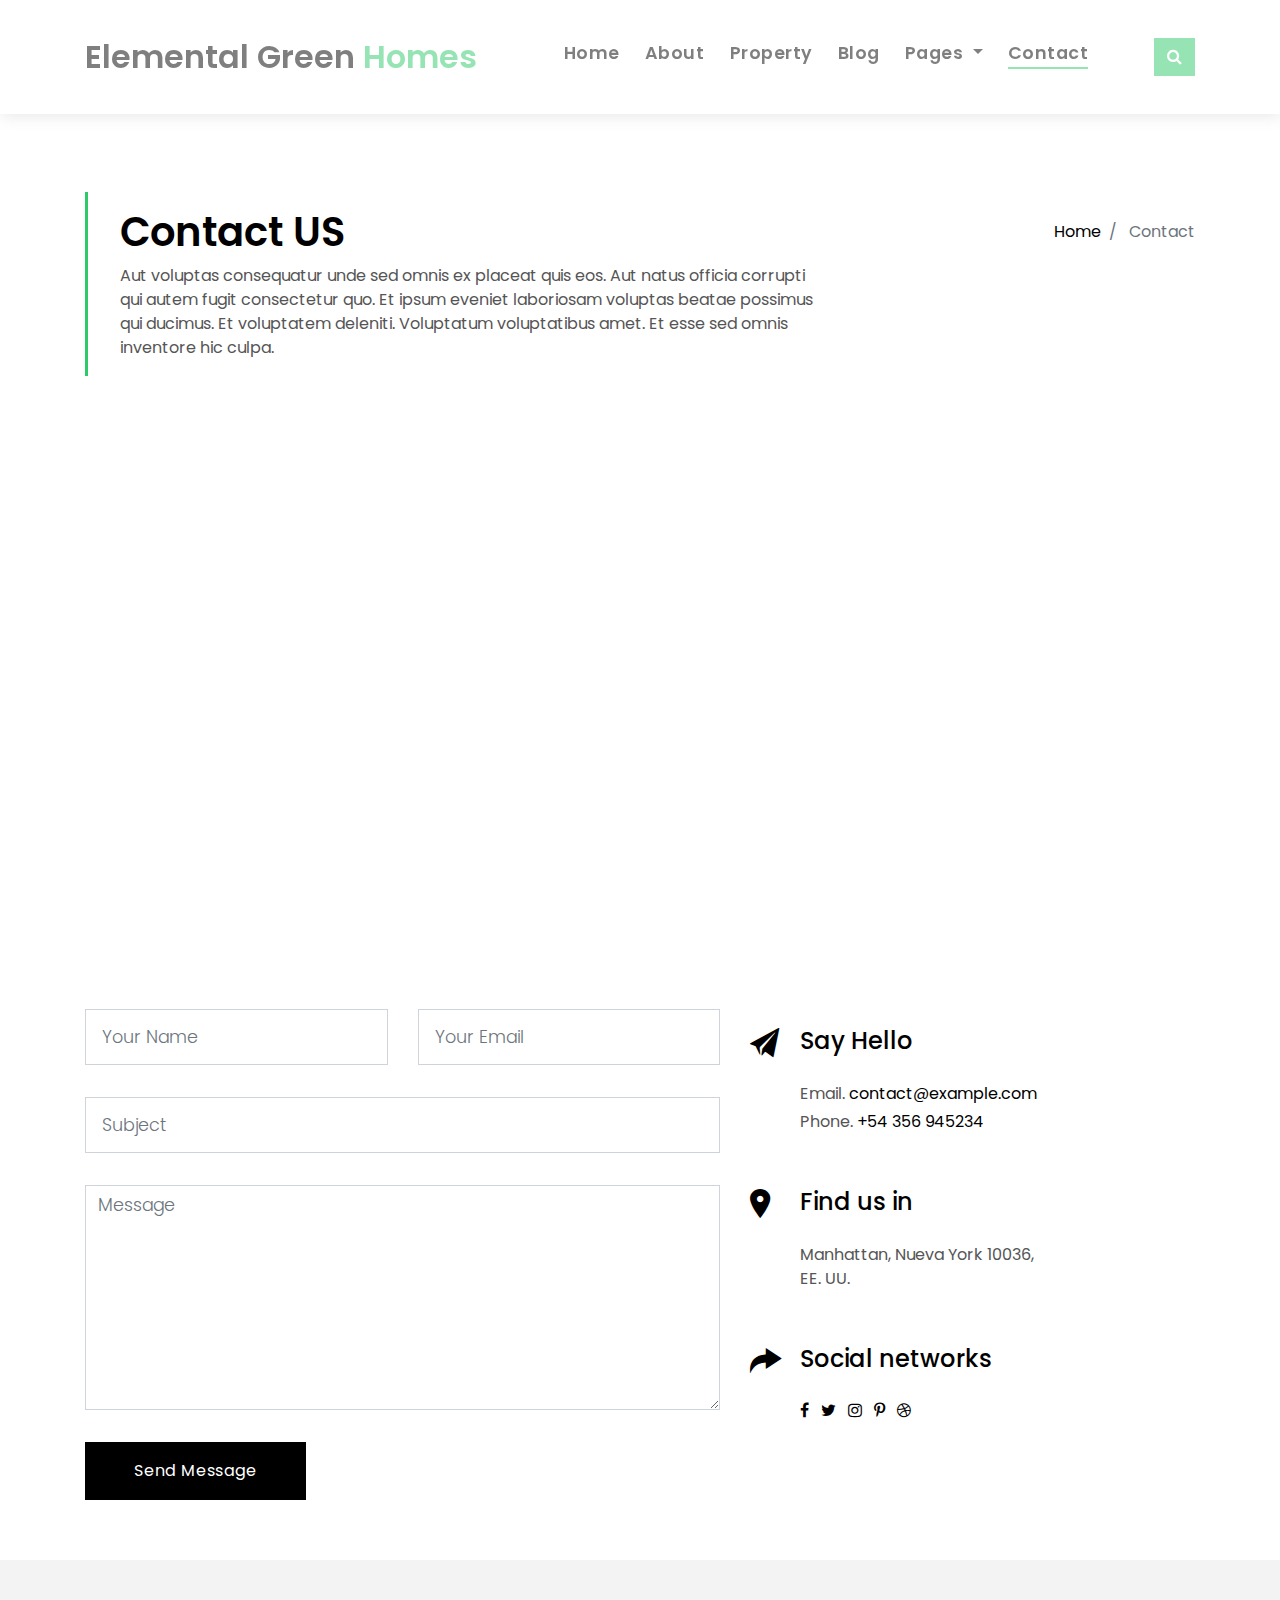
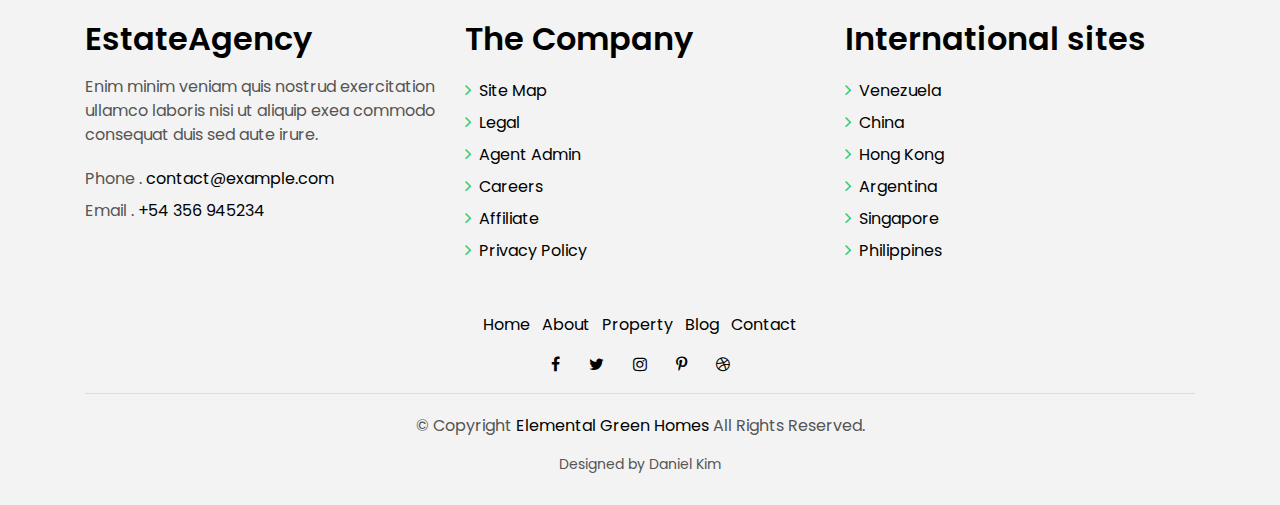
<file: contact.html>
<!DOCTYPE html>
<html lang="en">
<head>
  <meta charset="utf-8">
  <title>Elemental Green Homes</title>
  <meta content="width=device-width, initial-scale=1.0" name="viewport">
  <meta content="" name="keywords">
  <meta content="" name="description">

  <!-- Favicons -->
  <link href="img/favicon.png" rel="icon">


  <!-- Google Fonts -->
  <link href="https://fonts.googleapis.com/css?family=Poppins:300,400,500,600,700" rel="stylesheet">

  <!-- Bootstrap CSS File -->
  <link href="lib/bootstrap/css/bootstrap.min.css" rel="stylesheet">

  <!-- Libraries CSS Files -->
  <link href="lib/font-awesome/css/font-awesome.min.css" rel="stylesheet">
  <link href="lib/animate/animate.min.css" rel="stylesheet">
  <link href="lib/ionicons/css/ionicons.min.css" rel="stylesheet">
  <link href="lib/owlcarousel/assets/owl.carousel.min.css" rel="stylesheet">

  <!-- Main Stylesheet File -->
  <link href="css/style.css" rel="stylesheet">

  
</head>

<body>

  <div class="click-closed"></div>
  <!--/ Form Search Star /-->
  <div class="box-collapse">
    <div class="title-box-d">
      <h3 class="title-d">Search Property</h3>
    </div>
    <span class="close-box-collapse right-boxed ion-ios-close"></span>
    <div class="box-collapse-wrap form">
      <form class="form-a">
        <div class="row">
          <div class="col-md-12 mb-2">
            <div class="form-group">
              <label for="Type">Keyword</label>
              <input type="text" class="form-control form-control-lg form-control-a" placeholder="Keyword">
            </div>
          </div>
          <div class="col-md-6 mb-2">
            <div class="form-group">
              <label for="Type">Type</label>
              <select class="form-control form-control-lg form-control-a" id="Type">
                <option>All Type</option>
                <option>For Rent</option>
                <option>For Sale</option>
                <option>Open House</option>
              </select>
            </div>
          </div>
          <div class="col-md-6 mb-2">
            <div class="form-group">
              <label for="city">City</label>
              <select class="form-control form-control-lg form-control-a" id="city">
                <option>All City</option>
                <option>Alabama</option>
                <option>Arizona</option>
                <option>California</option>
                <option>Colorado</option>
              </select>
            </div>
          </div>
          <div class="col-md-6 mb-2">
            <div class="form-group">
              <label for="bedrooms">Bedrooms</label>
              <select class="form-control form-control-lg form-control-a" id="bedrooms">
                <option>Any</option>
                <option>01</option>
                <option>02</option>
                <option>03</option>
              </select>
            </div>
          </div>
          <div class="col-md-6 mb-2">
            <div class="form-group">
              <label for="garages">Garages</label>
              <select class="form-control form-control-lg form-control-a" id="garages">
                <option>Any</option>
                <option>01</option>
                <option>02</option>
                <option>03</option>
                <option>04</option>
              </select>
            </div>
          </div>
          <div class="col-md-6 mb-2">
            <div class="form-group">
              <label for="bathrooms">Bathrooms</label>
              <select class="form-control form-control-lg form-control-a" id="bathrooms">
                <option>Any</option>
                <option>01</option>
                <option>02</option>
                <option>03</option>
              </select>
            </div>
          </div>
          <div class="col-md-6 mb-2">
            <div class="form-group">
              <label for="price">Min Price</label>
              <select class="form-control form-control-lg form-control-a" id="price">
                <option>Unlimite</option>
                <option>$50,000</option>
                <option>$100,000</option>
                <option>$150,000</option>
                <option>$200,000</option>
              </select>
            </div>
          </div>
          <div class="col-md-12">
            <button type="submit" class="btn btn-b">Search Property</button>
          </div>
        </div>
      </form>
    </div>
  </div>
  <!--/ Form Search End /-->

  <!--/ Nav Star /-->
  <nav class="navbar navbar-default navbar-trans navbar-expand-lg fixed-top">
    <div class="container">
      <button class="navbar-toggler collapsed" type="button" data-toggle="collapse" data-target="#navbarDefault"
        aria-controls="navbarDefault" aria-expanded="false" aria-label="Toggle navigation">
        <span></span>
        <span></span>
        <span></span>
      </button>
      <a class="navbar-brand text-brand" href="index.html">Elemental Green<span class="color-b"> Homes</span></a>
      <button type="button" class="btn btn-link nav-search navbar-toggle-box-collapse d-md-none" data-toggle="collapse"
        data-target="#navbarTogglerDemo01" aria-expanded="false">
        <span class="fa fa-search" aria-hidden="true"></span>
      </button>
      <div class="navbar-collapse collapse justify-content-center" id="navbarDefault">
        <ul class="navbar-nav">
          <li class="nav-item">
            <a class="nav-link" href="index.html">Home</a>
          </li>
          <li class="nav-item">
            <a class="nav-link" href="about.html">About</a>
          </li>
          <li class="nav-item">
            <a class="nav-link" href="property-grid.html">Property</a>
          </li>
          <li class="nav-item">
            <a class="nav-link" href="blog-grid.html">Blog</a>
          </li>
          <li class="nav-item dropdown">
            <a class="nav-link dropdown-toggle" href="#" id="navbarDropdown" role="button" data-toggle="dropdown"
              aria-haspopup="true" aria-expanded="false">
              Pages
            </a>
            <div class="dropdown-menu" aria-labelledby="navbarDropdown">
              <a class="dropdown-item" href="property-single.html">Property Single</a>
              <a class="dropdown-item" href="blog-single.html">Blog Single</a>
              <a class="dropdown-item" href="agents-grid.html">Agents Grid</a>
              <a class="dropdown-item" href="agent-single.html">Agent Single</a>
            </div>
          </li>
          <li class="nav-item">
            <a class="nav-link active" href="contact.html">Contact</a>
          </li>
        </ul>
      </div>
      <button type="button" class="btn btn-b-n navbar-toggle-box-collapse d-none d-md-block" data-toggle="collapse"
        data-target="#navbarTogglerDemo01" aria-expanded="false">
        <span class="fa fa-search" aria-hidden="true"></span>
      </button>
    </div>
  </nav>
  <!--/ Nav End /-->

  <!--/ Intro Single star /-->
  <section class="intro-single">
    <div class="container">
      <div class="row">
        <div class="col-md-12 col-lg-8">
          <div class="title-single-box">
            <h1 class="title-single">Contact US</h1>
            <span class="color-text-a">Aut voluptas consequatur unde sed omnis ex placeat quis eos. Aut natus officia corrupti qui autem fugit consectetur quo. Et ipsum eveniet laboriosam voluptas beatae possimus qui ducimus. Et voluptatem deleniti. Voluptatum voluptatibus amet. Et esse sed omnis inventore hic culpa.</span>
          </div>
        </div>
        <div class="col-md-12 col-lg-4">
          <nav aria-label="breadcrumb" class="breadcrumb-box d-flex justify-content-lg-end">
            <ol class="breadcrumb">
              <li class="breadcrumb-item">
                <a href="index.html">Home</a>
              </li>
              <li class="breadcrumb-item active" aria-current="page">
                Contact
              </li>
            </ol>
          </nav>
        </div>
      </div>
    </div>
  </section>
  <!--/ Intro Single End /-->

  <!--/ Contact Star /-->
  <section class="contact">
    <div class="container">
      <div class="row">
        <div class="col-sm-12">
          <div class="contact-map box">
            <div id="map" class="contact-map">
              <iframe src="https://www.google.com/maps/embed?pb=!1m18!1m12!1m3!1d3022.1422937950147!2d-73.98731968482413!3d40.75889497932681!2m3!1f0!2f0!3f0!3m2!1i1024!2i768!4f13.1!3m3!1m2!1s0x89c25855c6480299%3A0x55194ec5a1ae072e!2sTimes+Square!5e0!3m2!1ses-419!2sve!4v1510329142834"
                width="100%" height="450" frameborder="0" style="border:0" allowfullscreen></iframe>
            </div>
          </div>
        </div>
        <div class="col-sm-12 section-t8">
          <div class="row">
            <div class="col-md-7">
              <form class="form-a contactForm" action="" method="post" role="form">
                <div id="sendmessage">Your message has been sent. Thank you!</div>
                <div id="errormessage"></div>
                <div class="row">
                  <div class="col-md-6 mb-3">
                    <div class="form-group">
                      <input type="text" name="name" class="form-control form-control-lg form-control-a" placeholder="Your Name" data-rule="minlen:4" data-msg="Please enter at least 4 chars">
                      <div class="validation"></div>
                    </div>
                  </div>
                  <div class="col-md-6 mb-3">
                    <div class="form-group">
                      <input name="email" type="email" class="form-control form-control-lg form-control-a" placeholder="Your Email" data-rule="email" data-msg="Please enter a valid email">
                      <div class="validation"></div>
                    </div>
                  </div>
                  <div class="col-md-12 mb-3">
                    <div class="form-group">
                      <input type="url" name="subject" class="form-control form-control-lg form-control-a" placeholder="Subject" data-rule="minlen:4" data-msg="Please enter at least 8 chars of subject">
                      <div class="validation"></div>
                    </div>
                  </div>
                  <div class="col-md-12 mb-3">
                    <div class="form-group">
                      <textarea name="message" class="form-control" name="message" cols="45" rows="8" data-rule="required" data-msg="Please write something for us" placeholder="Message"></textarea>
                      <div class="validation"></div>
                    </div>
                  </div>
                  <div class="col-md-12">
                    <button type="submit" class="btn btn-a">Send Message</button>
                  </div>
                </div>
              </form>
            </div>
            <div class="col-md-5 section-md-t3">
              <div class="icon-box section-b2">
                <div class="icon-box-icon">
                  <span class="ion-ios-paper-plane"></span>
                </div>
                <div class="icon-box-content table-cell">
                  <div class="icon-box-title">
                    <h4 class="icon-title">Say Hello</h4>
                  </div>
                  <div class="icon-box-content">
                    <p class="mb-1">Email.
                      <span class="color-a">contact@example.com</span>
                    </p>
                    <p class="mb-1">Phone.
                      <span class="color-a">+54 356 945234</span>
                    </p>
                  </div>
                </div>
              </div>
              <div class="icon-box section-b2">
                <div class="icon-box-icon">
                  <span class="ion-ios-pin"></span>
                </div>
                <div class="icon-box-content table-cell">
                  <div class="icon-box-title">
                    <h4 class="icon-title">Find us in</h4>
                  </div>
                  <div class="icon-box-content">
                    <p class="mb-1">
                      Manhattan, Nueva York 10036,
                      <br> EE. UU.
                    </p>
                  </div>
                </div>
              </div>
              <div class="icon-box">
                <div class="icon-box-icon">
                  <span class="ion-ios-redo"></span>
                </div>
                <div class="icon-box-content table-cell">
                  <div class="icon-box-title">
                    <h4 class="icon-title">Social networks</h4>
                  </div>
                  <div class="icon-box-content">
                    <div class="socials-footer">
                      <ul class="list-inline">
                        <li class="list-inline-item">
                          <a href="#" class="link-one">
                            <i class="fa fa-facebook" aria-hidden="true"></i>
                          </a>
                        </li>
                        <li class="list-inline-item">
                          <a href="#" class="link-one">
                            <i class="fa fa-twitter" aria-hidden="true"></i>
                          </a>
                        </li>
                        <li class="list-inline-item">
                          <a href="#" class="link-one">
                            <i class="fa fa-instagram" aria-hidden="true"></i>
                          </a>
                        </li>
                        <li class="list-inline-item">
                          <a href="#" class="link-one">
                            <i class="fa fa-pinterest-p" aria-hidden="true"></i>
                          </a>
                        </li>
                        <li class="list-inline-item">
                          <a href="#" class="link-one">
                            <i class="fa fa-dribbble" aria-hidden="true"></i>
                          </a>
                        </li>
                      </ul>
                    </div>
                  </div>
                </div>
              </div>
            </div>
          </div>
        </div>
      </div>
    </div>
  </section>
  <!--/ Contact End /-->

  <!--/ footer Star /-->
  <section class="section-footer">
    <div class="container">
      <div class="row">
        <div class="col-sm-12 col-md-4">
          <div class="widget-a">
            <div class="w-header-a">
              <h3 class="w-title-a text-brand">EstateAgency</h3>
            </div>
            <div class="w-body-a">
              <p class="w-text-a color-text-a">
                Enim minim veniam quis nostrud exercitation ullamco laboris nisi ut aliquip exea commodo consequat duis
                sed aute irure.
              </p>
            </div>
            <div class="w-footer-a">
              <ul class="list-unstyled">
                <li class="color-a">
                  <span class="color-text-a">Phone .</span> contact@example.com</li>
                <li class="color-a">
                  <span class="color-text-a">Email .</span> +54 356 945234</li>
              </ul>
            </div>
          </div>
        </div>
        <div class="col-sm-12 col-md-4 section-md-t3">
          <div class="widget-a">
            <div class="w-header-a">
              <h3 class="w-title-a text-brand">The Company</h3>
            </div>
            <div class="w-body-a">
              <div class="w-body-a">
                <ul class="list-unstyled">
                  <li class="item-list-a">
                    <i class="fa fa-angle-right"></i> <a href="#">Site Map</a>
                  </li>
                  <li class="item-list-a">
                    <i class="fa fa-angle-right"></i> <a href="#">Legal</a>
                  </li>
                  <li class="item-list-a">
                    <i class="fa fa-angle-right"></i> <a href="#">Agent Admin</a>
                  </li>
                  <li class="item-list-a">
                    <i class="fa fa-angle-right"></i> <a href="#">Careers</a>
                  </li>
                  <li class="item-list-a">
                    <i class="fa fa-angle-right"></i> <a href="#">Affiliate</a>
                  </li>
                  <li class="item-list-a">
                    <i class="fa fa-angle-right"></i> <a href="#">Privacy Policy</a>
                  </li>
                </ul>
              </div>
            </div>
          </div>
        </div>
        <div class="col-sm-12 col-md-4 section-md-t3">
          <div class="widget-a">
            <div class="w-header-a">
              <h3 class="w-title-a text-brand">International sites</h3>
            </div>
            <div class="w-body-a">
              <ul class="list-unstyled">
                <li class="item-list-a">
                  <i class="fa fa-angle-right"></i> <a href="#">Venezuela</a>
                </li>
                <li class="item-list-a">
                  <i class="fa fa-angle-right"></i> <a href="#">China</a>
                </li>
                <li class="item-list-a">
                  <i class="fa fa-angle-right"></i> <a href="#">Hong Kong</a>
                </li>
                <li class="item-list-a">
                  <i class="fa fa-angle-right"></i> <a href="#">Argentina</a>
                </li>
                <li class="item-list-a">
                  <i class="fa fa-angle-right"></i> <a href="#">Singapore</a>
                </li>
                <li class="item-list-a">
                  <i class="fa fa-angle-right"></i> <a href="#">Philippines</a>
                </li>
              </ul>
            </div>
          </div>
        </div>
      </div>
    </div>
  </section>
  <footer>
    <div class="container">
      <div class="row">
        <div class="col-md-12">
          <nav class="nav-footer">
            <ul class="list-inline">
              <li class="list-inline-item">
                <a href="#">Home</a>
              </li>
              <li class="list-inline-item">
                <a href="#">About</a>
              </li>
              <li class="list-inline-item">
                <a href="#">Property</a>
              </li>
              <li class="list-inline-item">
                <a href="#">Blog</a>
              </li>
              <li class="list-inline-item">
                <a href="#">Contact</a>
              </li>
            </ul>
          </nav>
          <div class="socials-a">
            <ul class="list-inline">
              <li class="list-inline-item">
                <a href="#">
                  <i class="fa fa-facebook" aria-hidden="true"></i>
                </a>
              </li>
              <li class="list-inline-item">
                <a href="#">
                  <i class="fa fa-twitter" aria-hidden="true"></i>
                </a>
              </li>
              <li class="list-inline-item">
                <a href="#">
                  <i class="fa fa-instagram" aria-hidden="true"></i>
                </a>
              </li>
              <li class="list-inline-item">
                <a href="#">
                  <i class="fa fa-pinterest-p" aria-hidden="true"></i>
                </a>
              </li>
              <li class="list-inline-item">
                <a href="#">
                  <i class="fa fa-dribbble" aria-hidden="true"></i>
                </a>
              </li>
            </ul>
          </div>
          <div class="copyright-footer">
            <p class="copyright color-text-a">
              &copy; Copyright
              <span class="color-a">Elemental Green Homes</span> All Rights Reserved.
            </p>
          </div>
          <div class="credits">
           
            Designed by Daniel Kim</a>
          </div>
        </div>
      </div>
    </div>
  </footer>
  <!--/ Footer End /-->

  <a href="#" class="back-to-top"><i class="fa fa-chevron-up"></i></a>
  <div id="preloader"></div>

  <!-- JavaScript Libraries -->
  <script src="lib/jquery/jquery.min.js"></script>
  <script src="lib/jquery/jquery-migrate.min.js"></script>
  <script src="lib/popper/popper.min.js"></script>
  <script src="lib/bootstrap/js/bootstrap.min.js"></script>
  <script src="lib/easing/easing.min.js"></script>
  <script src="lib/owlcarousel/owl.carousel.min.js"></script>
  <script src="lib/scrollreveal/scrollreveal.min.js"></script>
  <!-- Contact Form JavaScript File -->
  <script src="contactform/contactform.js"></script>

  <!-- Template Main Javascript File -->
  <script src="js/main.js"></script>

</body>
</html>
</file>
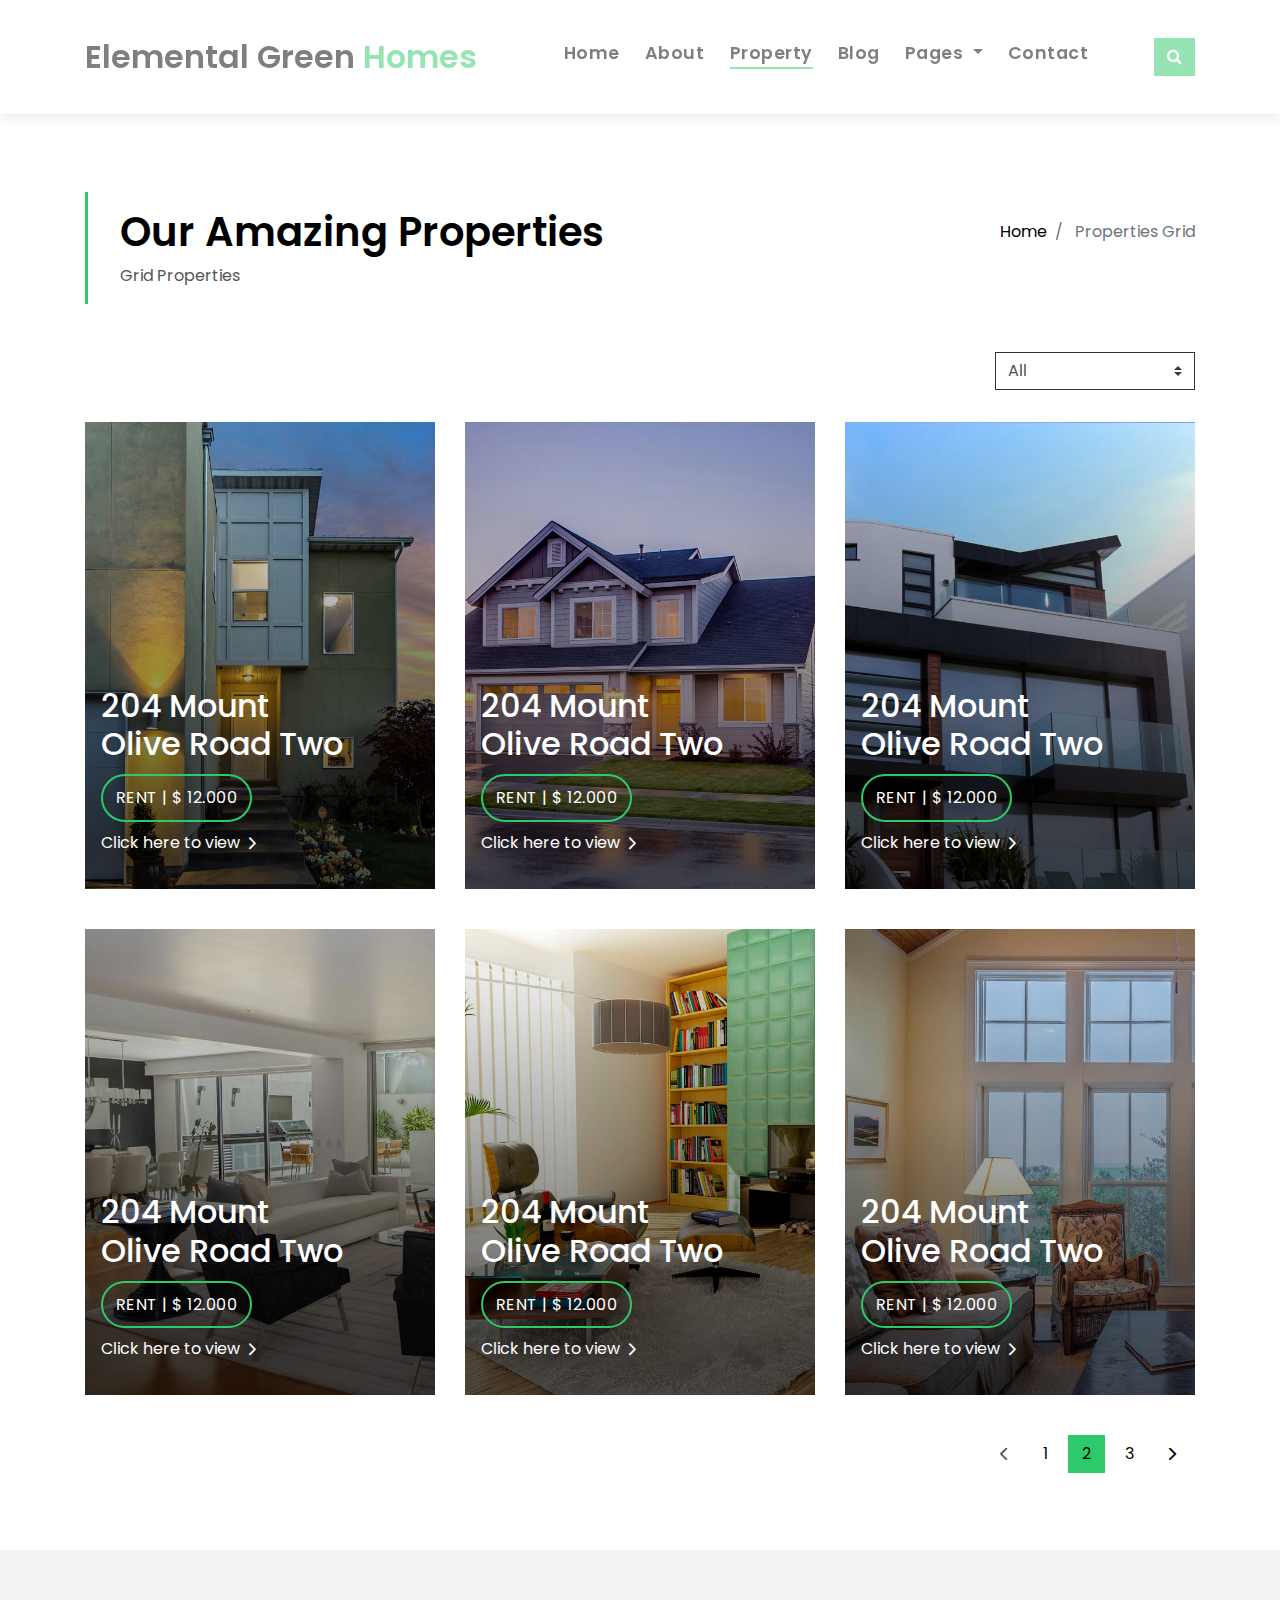
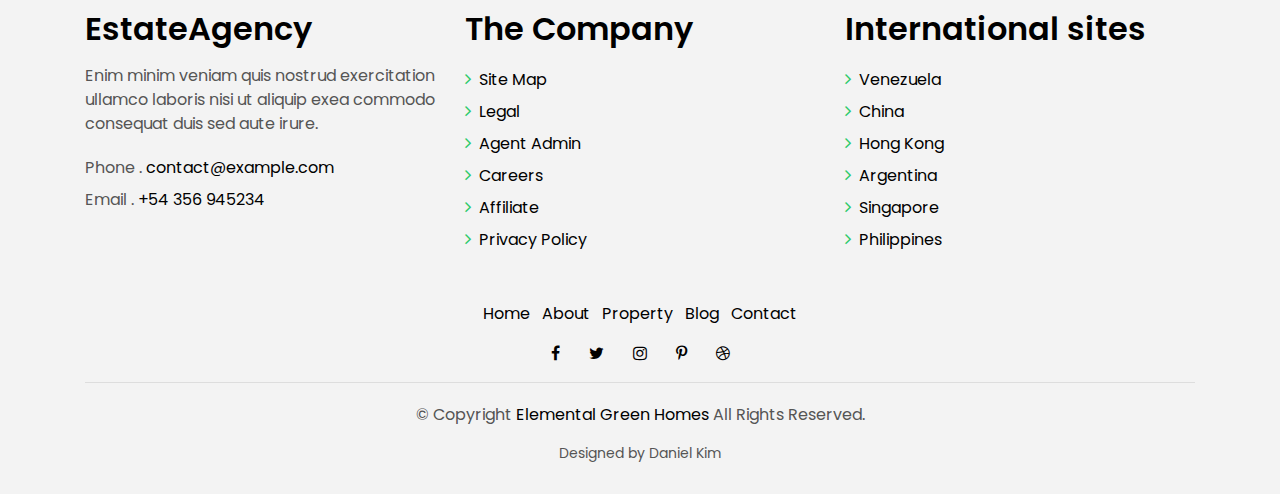
<file: property-grid.html>
<!DOCTYPE html>
<html lang="en">
<head>
  <meta charset="utf-8">
  <title>Elemental Green Homes</title>
  <meta content="width=device-width, initial-scale=1.0" name="viewport">
  <meta content="" name="keywords">
  <meta content="" name="description">

  <!-- Favicons -->
  <link href="img/favicon.png" rel="icon">
  <link href="img/apple-touch-icon.png" rel="apple-touch-icon">

  <!-- Google Fonts -->
  <link href="https://fonts.googleapis.com/css?family=Poppins:300,400,500,600,700" rel="stylesheet">

  <!-- Bootstrap CSS File -->
  <link href="lib/bootstrap/css/bootstrap.min.css" rel="stylesheet">

  <!-- Libraries CSS Files -->
  <link href="lib/font-awesome/css/font-awesome.min.css" rel="stylesheet">
  <link href="lib/animate/animate.min.css" rel="stylesheet">
  <link href="lib/ionicons/css/ionicons.min.css" rel="stylesheet">
  <link href="lib/owlcarousel/assets/owl.carousel.min.css" rel="stylesheet">

  <!-- Main Stylesheet File -->
  <link href="css/style.css" rel="stylesheet">

  
</head>

<body>

  <div class="click-closed"></div>
  <!--/ Form Search Star /-->
  <div class="box-collapse">
    <div class="title-box-d">
      <h3 class="title-d">Search Property</h3>
    </div>
    <span class="close-box-collapse right-boxed ion-ios-close"></span>
    <div class="box-collapse-wrap form">
      <form class="form-a">
        <div class="row">
          <div class="col-md-12 mb-2">
            <div class="form-group">
              <label for="Type">Keyword</label>
              <input type="text" class="form-control form-control-lg form-control-a" placeholder="Keyword">
            </div>
          </div>
          <div class="col-md-6 mb-2">
            <div class="form-group">
              <label for="Type">Type</label>
              <select class="form-control form-control-lg form-control-a" id="Type">
                <option>All Type</option>
                <option>For Rent</option>
                <option>For Sale</option>
                <option>Open House</option>
              </select>
            </div>
          </div>
          <div class="col-md-6 mb-2">
            <div class="form-group">
              <label for="city">City</label>
              <select class="form-control form-control-lg form-control-a" id="city">
                <option>All City</option>
                <option>Alabama</option>
                <option>Arizona</option>
                <option>California</option>
                <option>Colorado</option>
              </select>
            </div>
          </div>
          <div class="col-md-6 mb-2">
            <div class="form-group">
              <label for="bedrooms">Bedrooms</label>
              <select class="form-control form-control-lg form-control-a" id="bedrooms">
                <option>Any</option>
                <option>01</option>
                <option>02</option>
                <option>03</option>
              </select>
            </div>
          </div>
          <div class="col-md-6 mb-2">
            <div class="form-group">
              <label for="garages">Garages</label>
              <select class="form-control form-control-lg form-control-a" id="garages">
                <option>Any</option>
                <option>01</option>
                <option>02</option>
                <option>03</option>
                <option>04</option>
              </select>
            </div>
          </div>
          <div class="col-md-6 mb-2">
            <div class="form-group">
              <label for="bathrooms">Bathrooms</label>
              <select class="form-control form-control-lg form-control-a" id="bathrooms">
                <option>Any</option>
                <option>01</option>
                <option>02</option>
                <option>03</option>
              </select>
            </div>
          </div>
          <div class="col-md-6 mb-2">
            <div class="form-group">
              <label for="price">Min Price</label>
              <select class="form-control form-control-lg form-control-a" id="price">
                <option>Unlimite</option>
                <option>$50,000</option>
                <option>$100,000</option>
                <option>$150,000</option>
                <option>$200,000</option>
              </select>
            </div>
          </div>
          <div class="col-md-12">
            <button type="submit" class="btn btn-b">Search Property</button>
          </div>
        </div>
      </form>
    </div>
  </div>
  <!--/ Form Search End /-->

  <!--/ Nav Star /-->
  <nav class="navbar navbar-default navbar-trans navbar-expand-lg fixed-top">
    <div class="container">
      <button class="navbar-toggler collapsed" type="button" data-toggle="collapse" data-target="#navbarDefault"
        aria-controls="navbarDefault" aria-expanded="false" aria-label="Toggle navigation">
        <span></span>
        <span></span>
        <span></span>
      </button>
      <a class="navbar-brand text-brand" href="index.html">Elemental Green<span class="color-b"> Homes</span></a>
      <button type="button" class="btn btn-link nav-search navbar-toggle-box-collapse d-md-none" data-toggle="collapse"
        data-target="#navbarTogglerDemo01" aria-expanded="false">
        <span class="fa fa-search" aria-hidden="true"></span>
      </button>
      <div class="navbar-collapse collapse justify-content-center" id="navbarDefault">
        <ul class="navbar-nav">
          <li class="nav-item">
            <a class="nav-link" href="index.html">Home</a>
          </li>
          <li class="nav-item">
            <a class="nav-link" href="about.html">About</a>
          </li>
          <li class="nav-item">
            <a class="nav-link active" href="property-grid.html">Property</a>
          </li>
          <li class="nav-item">
            <a class="nav-link" href="blog-grid.html">Blog</a>
          </li>
          <li class="nav-item dropdown">
            <a class="nav-link dropdown-toggle" href="#" id="navbarDropdown" role="button" data-toggle="dropdown"
              aria-haspopup="true" aria-expanded="false">
              Pages
            </a>
            <div class="dropdown-menu" aria-labelledby="navbarDropdown">
              <a class="dropdown-item" href="property-single.html">Property Single</a>
              <a class="dropdown-item" href="blog-single.html">Blog Single</a>
              <a class="dropdown-item" href="agents-grid.html">Agents Grid</a>
              <a class="dropdown-item" href="agent-single.html">Agent Single</a>
            </div>
          </li>
          <li class="nav-item">
            <a class="nav-link" href="contact.html">Contact</a>
          </li>
        </ul>
      </div>
      <button type="button" class="btn btn-b-n navbar-toggle-box-collapse d-none d-md-block" data-toggle="collapse"
        data-target="#navbarTogglerDemo01" aria-expanded="false">
        <span class="fa fa-search" aria-hidden="true"></span>
      </button>
    </div>
  </nav>
  <!--/ Nav End /-->

  <!--/ Intro Single star /-->
  <section class="intro-single">
    <div class="container">
      <div class="row">
        <div class="col-md-12 col-lg-8">
          <div class="title-single-box">
            <h1 class="title-single">Our Amazing Properties</h1>
            <span class="color-text-a">Grid Properties</span>
          </div>
        </div>
        <div class="col-md-12 col-lg-4">
          <nav aria-label="breadcrumb" class="breadcrumb-box d-flex justify-content-lg-end">
            <ol class="breadcrumb">
              <li class="breadcrumb-item">
                <a href="#">Home</a>
              </li>
              <li class="breadcrumb-item active" aria-current="page">
                Properties Grid
              </li>
            </ol>
          </nav>
        </div>
      </div>
    </div>
  </section>
  <!--/ Intro Single End /-->

  <!--/ Property Grid Star /-->
  <section class="property-grid grid">
    <div class="container">
      <div class="row">
        <div class="col-sm-12">
          <div class="grid-option">
            <form>
              <select class="custom-select">
                <option selected>All</option>
                <option value="1">New to Old</option>
                <option value="2">For Rent</option>
                <option value="3">For Sale</option>
              </select>
            </form>
          </div>
        </div>
        <div class="col-md-4">
          <div class="card-box-a card-shadow">
            <div class="img-box-a">
              <img src="img/property-1.jpg" alt="" class="img-a img-fluid">
            </div>
            <div class="card-overlay">
              <div class="card-overlay-a-content">
                <div class="card-header-a">
                  <h2 class="card-title-a">
                    <a href="#">204 Mount
                      <br /> Olive Road Two</a>
                  </h2>
                </div>
                <div class="card-body-a">
                  <div class="price-box d-flex">
                    <span class="price-a">rent | $ 12.000</span>
                  </div>
                  <a href="property-single.html" class="link-a">Click here to view
                    <span class="ion-ios-arrow-forward"></span>
                  </a>
                </div>
                <div class="card-footer-a">
                  <ul class="card-info d-flex justify-content-around">
                    <li>
                      <h4 class="card-info-title">Area</h4>
                      <span>340m
                        <sup>2</sup>
                      </span>
                    </li>
                    <li>
                      <h4 class="card-info-title">Beds</h4>
                      <span>2</span>
                    </li>
                    <li>
                      <h4 class="card-info-title">Baths</h4>
                      <span>4</span>
                    </li>
                    <li>
                      <h4 class="card-info-title">Garages</h4>
                      <span>1</span>
                    </li>
                  </ul>
                </div>
              </div>
            </div>
          </div>
        </div>
        <div class="col-md-4">
          <div class="card-box-a card-shadow">
            <div class="img-box-a">
              <img src="img/property-3.jpg" alt="" class="img-a img-fluid">
            </div>
            <div class="card-overlay">
              <div class="card-overlay-a-content">
                <div class="card-header-a">
                  <h2 class="card-title-a">
                    <a href="#">204 Mount
                      <br /> Olive Road Two</a>
                  </h2>
                </div>
                <div class="card-body-a">
                  <div class="price-box d-flex">
                    <span class="price-a">rent | $ 12.000</span>
                  </div>
                  <a href="property-single.html" class="link-a">Click here to view
                    <span class="ion-ios-arrow-forward"></span>
                  </a>
                </div>
                <div class="card-footer-a">
                  <ul class="card-info d-flex justify-content-around">
                    <li>
                      <h4 class="card-info-title">Area</h4>
                      <span>340m
                        <sup>2</sup>
                      </span>
                    </li>
                    <li>
                      <h4 class="card-info-title">Beds</h4>
                      <span>2</span>
                    </li>
                    <li>
                      <h4 class="card-info-title">Baths</h4>
                      <span>4</span>
                    </li>
                    <li>
                      <h4 class="card-info-title">Garages</h4>
                      <span>1</span>
                    </li>
                  </ul>
                </div>
              </div>
            </div>
          </div>
        </div>
        <div class="col-md-4">
          <div class="card-box-a card-shadow">
            <div class="img-box-a">
              <img src="img/property-6.jpg" alt="" class="img-a img-fluid">
            </div>
            <div class="card-overlay">
              <div class="card-overlay-a-content">
                <div class="card-header-a">
                  <h2 class="card-title-a">
                    <a href="#">204 Mount
                      <br /> Olive Road Two</a>
                  </h2>
                </div>
                <div class="card-body-a">
                  <div class="price-box d-flex">
                    <span class="price-a">rent | $ 12.000</span>
                  </div>
                  <a href="property-single.html" class="link-a">Click here to view
                    <span class="ion-ios-arrow-forward"></span>
                  </a>
                </div>
                <div class="card-footer-a">
                  <ul class="card-info d-flex justify-content-around">
                    <li>
                      <h4 class="card-info-title">Area</h4>
                      <span>340m
                        <sup>2</sup>
                      </span>
                    </li>
                    <li>
                      <h4 class="card-info-title">Beds</h4>
                      <span>2</span>
                    </li>
                    <li>
                      <h4 class="card-info-title">Baths</h4>
                      <span>4</span>
                    </li>
                    <li>
                      <h4 class="card-info-title">Garages</h4>
                      <span>1</span>
                    </li>
                  </ul>
                </div>
              </div>
            </div>
          </div>
        </div>
        <div class="col-md-4">
          <div class="card-box-a card-shadow">
            <div class="img-box-a">
              <img src="img/property-7.jpg" alt="" class="img-a img-fluid">
            </div>
            <div class="card-overlay">
              <div class="card-overlay-a-content">
                <div class="card-header-a">
                  <h2 class="card-title-a">
                    <a href="#">204 Mount
                      <br /> Olive Road Two</a>
                  </h2>
                </div>
                <div class="card-body-a">
                  <div class="price-box d-flex">
                    <span class="price-a">rent | $ 12.000</span>
                  </div>
                  <a href="property-single.html" class="link-a">Click here to view
                    <span class="ion-ios-arrow-forward"></span>
                  </a>
                </div>
                <div class="card-footer-a">
                  <ul class="card-info d-flex justify-content-around">
                    <li>
                      <h4 class="card-info-title">Area</h4>
                      <span>340m
                        <sup>2</sup>
                      </span>
                    </li>
                    <li>
                      <h4 class="card-info-title">Beds</h4>
                      <span>2</span>
                    </li>
                    <li>
                      <h4 class="card-info-title">Baths</h4>
                      <span>4</span>
                    </li>
                    <li>
                      <h4 class="card-info-title">Garages</h4>
                      <span>1</span>
                    </li>
                  </ul>
                </div>
              </div>
            </div>
          </div>
        </div>
        <div class="col-md-4">
          <div class="card-box-a card-shadow">
            <div class="img-box-a">
              <img src="img/property-8.jpg" alt="" class="img-a img-fluid">
            </div>
            <div class="card-overlay">
              <div class="card-overlay-a-content">
                <div class="card-header-a">
                  <h2 class="card-title-a">
                    <a href="#">204 Mount
                      <br /> Olive Road Two</a>
                  </h2>
                </div>
                <div class="card-body-a">
                  <div class="price-box d-flex">
                    <span class="price-a">rent | $ 12.000</span>
                  </div>
                  <a href="property-single.html" class="link-a">Click here to view
                    <span class="ion-ios-arrow-forward"></span>
                  </a>
                </div>
                <div class="card-footer-a">
                  <ul class="card-info d-flex justify-content-around">
                    <li>
                      <h4 class="card-info-title">Area</h4>
                      <span>340m
                        <sup>2</sup>
                      </span>
                    </li>
                    <li>
                      <h4 class="card-info-title">Beds</h4>
                      <span>2</span>
                    </li>
                    <li>
                      <h4 class="card-info-title">Baths</h4>
                      <span>4</span>
                    </li>
                    <li>
                      <h4 class="card-info-title">Garages</h4>
                      <span>1</span>
                    </li>
                  </ul>
                </div>
              </div>
            </div>
          </div>
        </div>
        <div class="col-md-4">
          <div class="card-box-a card-shadow">
            <div class="img-box-a">
              <img src="img/property-10.jpg" alt="" class="img-a img-fluid">
            </div>
            <div class="card-overlay">
              <div class="card-overlay-a-content">
                <div class="card-header-a">
                  <h2 class="card-title-a">
                    <a href="#">204 Mount
                      <br /> Olive Road Two</a>
                  </h2>
                </div>
                <div class="card-body-a">
                  <div class="price-box d-flex">
                    <span class="price-a">rent | $ 12.000</span>
                  </div>
                  <a href="property-single.html" class="link-a">Click here to view
                    <span class="ion-ios-arrow-forward"></span>
                  </a>
                </div>
                <div class="card-footer-a">
                  <ul class="card-info d-flex justify-content-around">
                    <li>
                      <h4 class="card-info-title">Area</h4>
                      <span>340m
                        <sup>2</sup>
                      </span>
                    </li>
                    <li>
                      <h4 class="card-info-title">Beds</h4>
                      <span>2</span>
                    </li>
                    <li>
                      <h4 class="card-info-title">Baths</h4>
                      <span>4</span>
                    </li>
                    <li>
                      <h4 class="card-info-title">Garages</h4>
                      <span>1</span>
                    </li>
                  </ul>
                </div>
              </div>
            </div>
          </div>
        </div>
      </div>
      <div class="row">
        <div class="col-sm-12">
          <nav class="pagination-a">
            <ul class="pagination justify-content-end">
              <li class="page-item disabled">
                <a class="page-link" href="#" tabindex="-1">
                  <span class="ion-ios-arrow-back"></span>
                </a>
              </li>
              <li class="page-item">
                <a class="page-link" href="#">1</a>
              </li>
              <li class="page-item active">
                <a class="page-link" href="#">2</a>
              </li>
              <li class="page-item">
                <a class="page-link" href="#">3</a>
              </li>
              <li class="page-item next">
                <a class="page-link" href="#">
                  <span class="ion-ios-arrow-forward"></span>
                </a>
              </li>
            </ul>
          </nav>
        </div>
      </div>
    </div>
  </section>
  <!--/ Property Grid End /-->

  <!--/ footer Star /-->
  <section class="section-footer">
    <div class="container">
      <div class="row">
        <div class="col-sm-12 col-md-4">
          <div class="widget-a">
            <div class="w-header-a">
              <h3 class="w-title-a text-brand">EstateAgency</h3>
            </div>
            <div class="w-body-a">
              <p class="w-text-a color-text-a">
                Enim minim veniam quis nostrud exercitation ullamco laboris nisi ut aliquip exea commodo consequat duis
                sed aute irure.
              </p>
            </div>
            <div class="w-footer-a">
              <ul class="list-unstyled">
                <li class="color-a">
                  <span class="color-text-a">Phone .</span> contact@example.com</li>
                <li class="color-a">
                  <span class="color-text-a">Email .</span> +54 356 945234</li>
              </ul>
            </div>
          </div>
        </div>
        <div class="col-sm-12 col-md-4 section-md-t3">
          <div class="widget-a">
            <div class="w-header-a">
              <h3 class="w-title-a text-brand">The Company</h3>
            </div>
            <div class="w-body-a">
              <div class="w-body-a">
                <ul class="list-unstyled">
                  <li class="item-list-a">
                    <i class="fa fa-angle-right"></i> <a href="#">Site Map</a>
                  </li>
                  <li class="item-list-a">
                    <i class="fa fa-angle-right"></i> <a href="#">Legal</a>
                  </li>
                  <li class="item-list-a">
                    <i class="fa fa-angle-right"></i> <a href="#">Agent Admin</a>
                  </li>
                  <li class="item-list-a">
                    <i class="fa fa-angle-right"></i> <a href="#">Careers</a>
                  </li>
                  <li class="item-list-a">
                    <i class="fa fa-angle-right"></i> <a href="#">Affiliate</a>
                  </li>
                  <li class="item-list-a">
                    <i class="fa fa-angle-right"></i> <a href="#">Privacy Policy</a>
                  </li>
                </ul>
              </div>
            </div>
          </div>
        </div>
        <div class="col-sm-12 col-md-4 section-md-t3">
          <div class="widget-a">
            <div class="w-header-a">
              <h3 class="w-title-a text-brand">International sites</h3>
            </div>
            <div class="w-body-a">
              <ul class="list-unstyled">
                <li class="item-list-a">
                  <i class="fa fa-angle-right"></i> <a href="#">Venezuela</a>
                </li>
                <li class="item-list-a">
                  <i class="fa fa-angle-right"></i> <a href="#">China</a>
                </li>
                <li class="item-list-a">
                  <i class="fa fa-angle-right"></i> <a href="#">Hong Kong</a>
                </li>
                <li class="item-list-a">
                  <i class="fa fa-angle-right"></i> <a href="#">Argentina</a>
                </li>
                <li class="item-list-a">
                  <i class="fa fa-angle-right"></i> <a href="#">Singapore</a>
                </li>
                <li class="item-list-a">
                  <i class="fa fa-angle-right"></i> <a href="#">Philippines</a>
                </li>
              </ul>
            </div>
          </div>
        </div>
      </div>
    </div>
  </section>
  <footer>
    <div class="container">
      <div class="row">
        <div class="col-md-12">
          <nav class="nav-footer">
            <ul class="list-inline">
              <li class="list-inline-item">
                <a href="#">Home</a>
              </li>
              <li class="list-inline-item">
                <a href="#">About</a>
              </li>
              <li class="list-inline-item">
                <a href="#">Property</a>
              </li>
              <li class="list-inline-item">
                <a href="#">Blog</a>
              </li>
              <li class="list-inline-item">
                <a href="#">Contact</a>
              </li>
            </ul>
          </nav>
          <div class="socials-a">
            <ul class="list-inline">
              <li class="list-inline-item">
                <a href="#">
                  <i class="fa fa-facebook" aria-hidden="true"></i>
                </a>
              </li>
              <li class="list-inline-item">
                <a href="#">
                  <i class="fa fa-twitter" aria-hidden="true"></i>
                </a>
              </li>
              <li class="list-inline-item">
                <a href="#">
                  <i class="fa fa-instagram" aria-hidden="true"></i>
                </a>
              </li>
              <li class="list-inline-item">
                <a href="#">
                  <i class="fa fa-pinterest-p" aria-hidden="true"></i>
                </a>
              </li>
              <li class="list-inline-item">
                <a href="#">
                  <i class="fa fa-dribbble" aria-hidden="true"></i>
                </a>
              </li>
            </ul>
          </div>
          <div class="copyright-footer">
            <p class="copyright color-text-a">
              &copy; Copyright
              <span class="color-a">Elemental Green Homes</span> All Rights Reserved.
            </p>
          </div>
          <div class="credits">
           
            Designed by Daniel Kim</a>
          </div>
        </div>
      </div>
    </div>
  </footer>
  <!--/ Footer End /-->

  <a href="#" class="back-to-top"><i class="fa fa-chevron-up"></i></a>
  <div id="preloader"></div>

  <!-- JavaScript Libraries -->
  <script src="lib/jquery/jquery.min.js"></script>
  <script src="lib/jquery/jquery-migrate.min.js"></script>
  <script src="lib/popper/popper.min.js"></script>
  <script src="lib/bootstrap/js/bootstrap.min.js"></script>
  <script src="lib/easing/easing.min.js"></script>
  <script src="lib/owlcarousel/owl.carousel.min.js"></script>
  <script src="lib/scrollreveal/scrollreveal.min.js"></script>
  <!-- Contact Form JavaScript File -->
  <script src="contactform/contactform.js"></script>

  <!-- Template Main Javascript File -->
  <script src="js/main.js"></script>

</body>
</html>
</file>
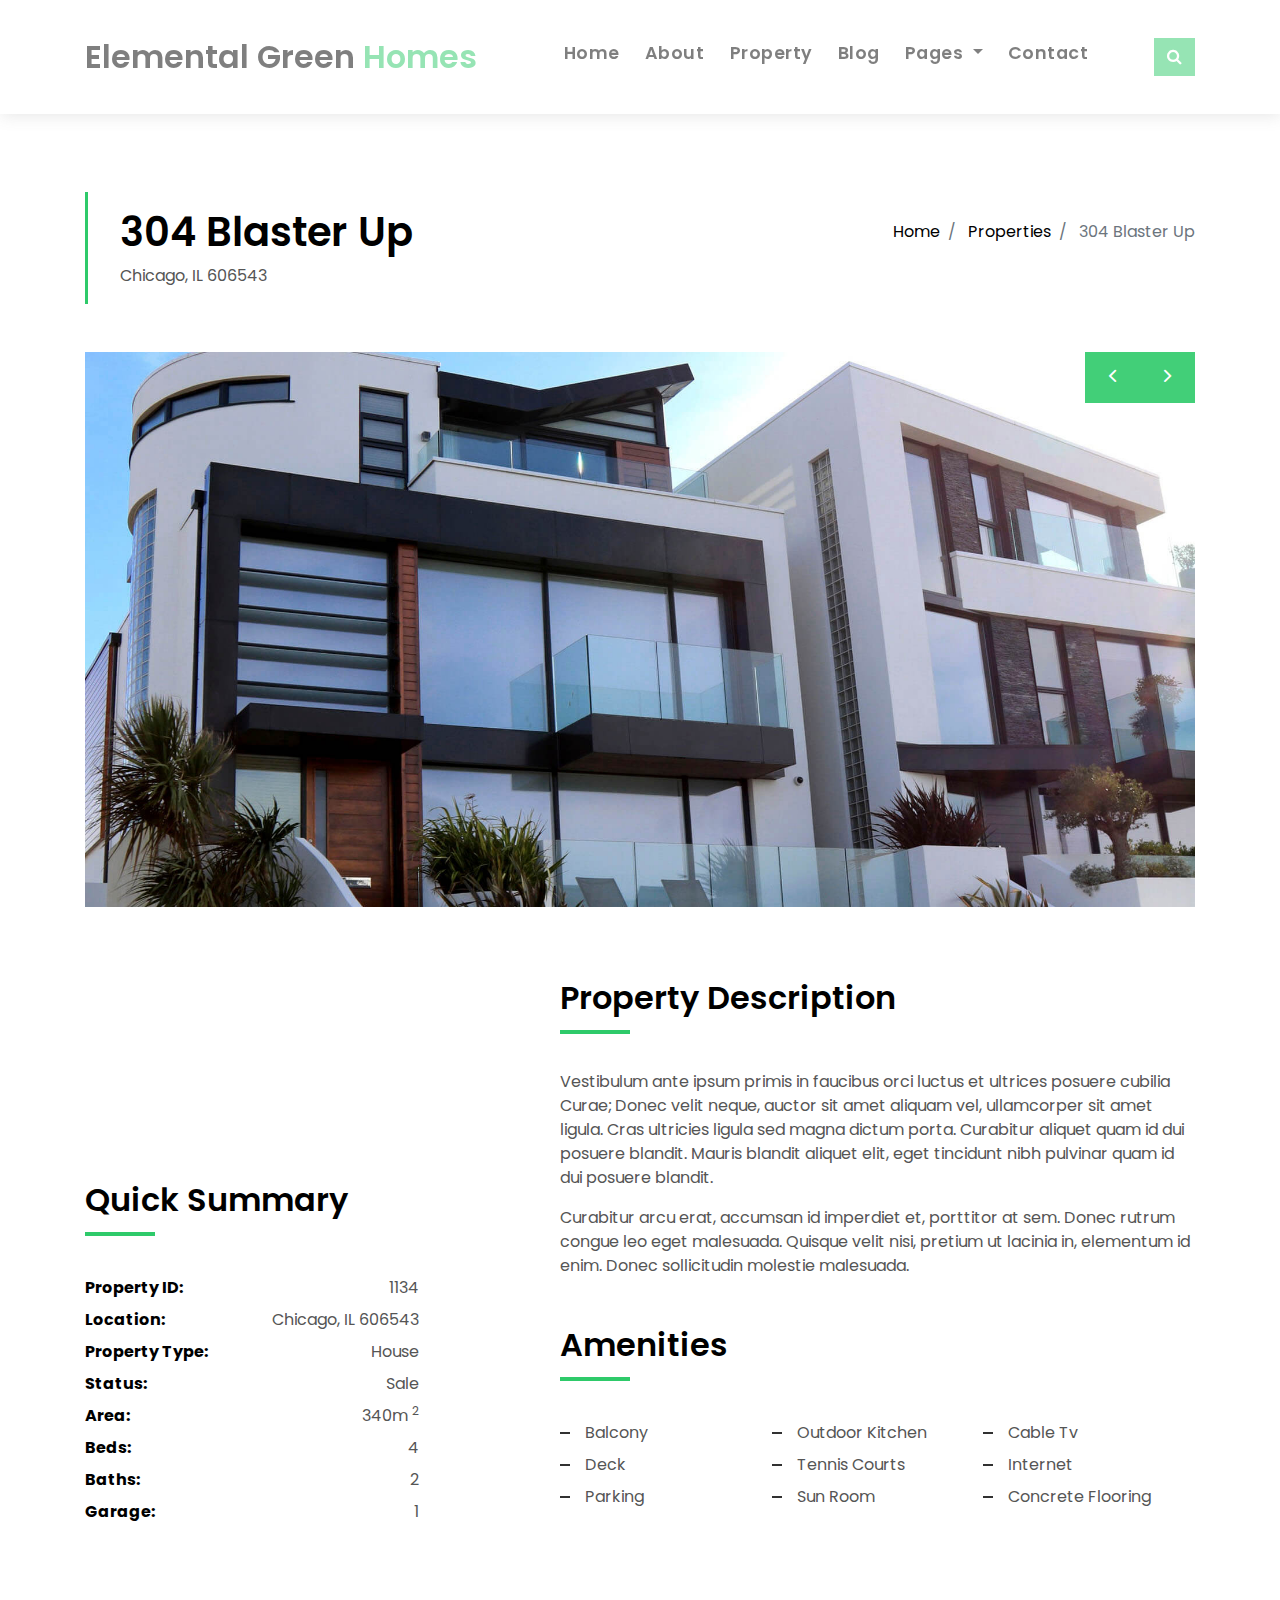
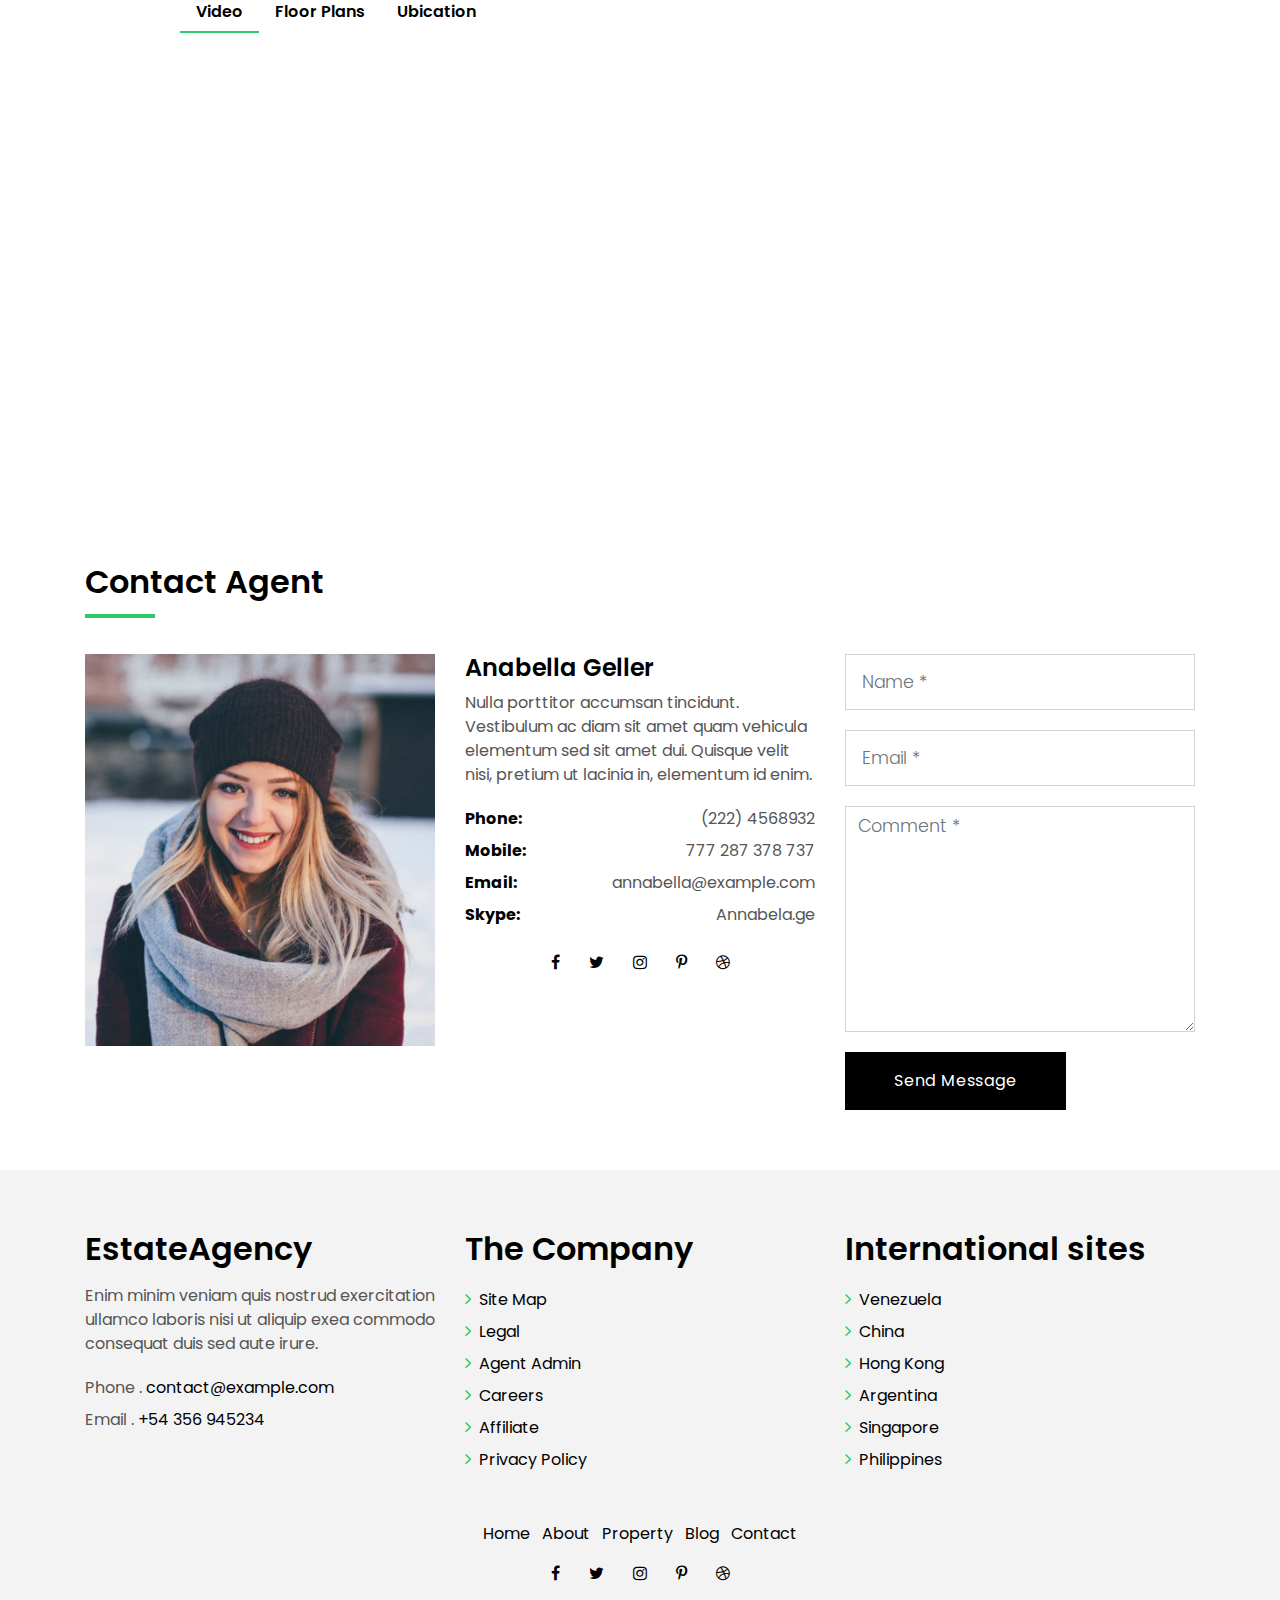
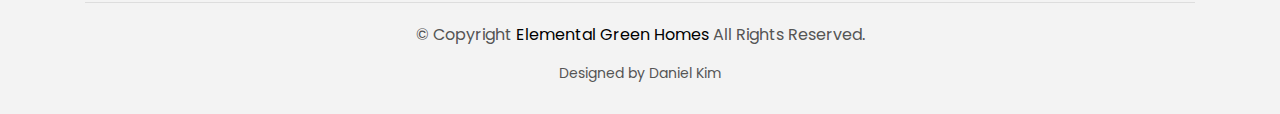
<file: property-single.html>
<!DOCTYPE html>
<html lang="en">
<head>
  <meta charset="utf-8">
  <title>Elemental Green Homes</title>
  <meta content="width=device-width, initial-scale=1.0" name="viewport">
  <meta content="" name="keywords">
  <meta content="" name="description">

  <!-- Favicons -->
  <link href="img/favicon.png" rel="icon">
  <link href="img/apple-touch-icon.png" rel="apple-touch-icon">

  <!-- Google Fonts -->
  <link href="https://fonts.googleapis.com/css?family=Poppins:300,400,500,600,700" rel="stylesheet">

  <!-- Bootstrap CSS File -->
  <link href="lib/bootstrap/css/bootstrap.min.css" rel="stylesheet">

  <!-- Libraries CSS Files -->
  <link href="lib/font-awesome/css/font-awesome.min.css" rel="stylesheet">
  <link href="lib/animate/animate.min.css" rel="stylesheet">
  <link href="lib/ionicons/css/ionicons.min.css" rel="stylesheet">
  <link href="lib/owlcarousel/assets/owl.carousel.min.css" rel="stylesheet">

  <!-- Main Stylesheet File -->
  <link href="css/style.css" rel="stylesheet">

  
</head>

<body>

  <div class="click-closed"></div>
  <!--/ Form Search Star /-->
  <div class="box-collapse">
    <div class="title-box-d">
      <h3 class="title-d">Search Property</h3>
    </div>
    <span class="close-box-collapse right-boxed ion-ios-close"></span>
    <div class="box-collapse-wrap form">
      <form class="form-a">
        <div class="row">
          <div class="col-md-12 mb-2">
            <div class="form-group">
              <label for="Type">Keyword</label>
              <input type="text" class="form-control form-control-lg form-control-a" placeholder="Keyword">
            </div>
          </div>
          <div class="col-md-6 mb-2">
            <div class="form-group">
              <label for="Type">Type</label>
              <select class="form-control form-control-lg form-control-a" id="Type">
                <option>All Type</option>
                <option>For Rent</option>
                <option>For Sale</option>
                <option>Open House</option>
              </select>
            </div>
          </div>
          <div class="col-md-6 mb-2">
            <div class="form-group">
              <label for="city">City</label>
              <select class="form-control form-control-lg form-control-a" id="city">
                <option>All City</option>
                <option>Alabama</option>
                <option>Arizona</option>
                <option>California</option>
                <option>Colorado</option>
              </select>
            </div>
          </div>
          <div class="col-md-6 mb-2">
            <div class="form-group">
              <label for="bedrooms">Bedrooms</label>
              <select class="form-control form-control-lg form-control-a" id="bedrooms">
                <option>Any</option>
                <option>01</option>
                <option>02</option>
                <option>03</option>
              </select>
            </div>
          </div>
          <div class="col-md-6 mb-2">
            <div class="form-group">
              <label for="garages">Garages</label>
              <select class="form-control form-control-lg form-control-a" id="garages">
                <option>Any</option>
                <option>01</option>
                <option>02</option>
                <option>03</option>
                <option>04</option>
              </select>
            </div>
          </div>
          <div class="col-md-6 mb-2">
            <div class="form-group">
              <label for="bathrooms">Bathrooms</label>
              <select class="form-control form-control-lg form-control-a" id="bathrooms">
                <option>Any</option>
                <option>01</option>
                <option>02</option>
                <option>03</option>
              </select>
            </div>
          </div>
          <div class="col-md-6 mb-2">
            <div class="form-group">
              <label for="price">Min Price</label>
              <select class="form-control form-control-lg form-control-a" id="price">
                <option>Unlimite</option>
                <option>$50,000</option>
                <option>$100,000</option>
                <option>$150,000</option>
                <option>$200,000</option>
              </select>
            </div>
          </div>
          <div class="col-md-12">
            <button type="submit" class="btn btn-b">Search Property</button>
          </div>
        </div>
      </form>
    </div>
  </div>
  <!--/ Form Search End /-->

  <!--/ Nav Star /-->
  <nav class="navbar navbar-default navbar-trans navbar-expand-lg fixed-top">
    <div class="container">
      <button class="navbar-toggler collapsed" type="button" data-toggle="collapse" data-target="#navbarDefault"
        aria-controls="navbarDefault" aria-expanded="false" aria-label="Toggle navigation">
        <span></span>
        <span></span>
        <span></span>
      </button>
      <a class="navbar-brand text-brand" href="index.html">Elemental Green<span class="color-b"> Homes</span></a>
      <button type="button" class="btn btn-link nav-search navbar-toggle-box-collapse d-md-none" data-toggle="collapse"
        data-target="#navbarTogglerDemo01" aria-expanded="false">
        <span class="fa fa-search" aria-hidden="true"></span>
      </button>
      <div class="navbar-collapse collapse justify-content-center" id="navbarDefault">
        <ul class="navbar-nav">
          <li class="nav-item">
            <a class="nav-link" href="index.html">Home</a>
          </li>
          <li class="nav-item">
            <a class="nav-link" href="about.html">About</a>
          </li>
          <li class="nav-item">
            <a class="nav-link" href="property-grid.html">Property</a>
          </li>
          <li class="nav-item">
            <a class="nav-link" href="blog-grid.html">Blog</a>
          </li>
          <li class="nav-item dropdown">
            <a class="nav-link dropdown-toggle" href="#" id="navbarDropdown" role="button" data-toggle="dropdown"
              aria-haspopup="true" aria-expanded="false">
              Pages
            </a>
            <div class="dropdown-menu" aria-labelledby="navbarDropdown">
              <a class="dropdown-item active" href="property-single.html">Property Single</a>
              <a class="dropdown-item" href="blog-single.html">Blog Single</a>
              <a class="dropdown-item" href="agents-grid.html">Agents Grid</a>
              <a class="dropdown-item" href="agent-single.html">Agent Single</a>
            </div>
          </li>
          <li class="nav-item">
            <a class="nav-link" href="contact.html">Contact</a>
          </li>
        </ul>
      </div>
      <button type="button" class="btn btn-b-n navbar-toggle-box-collapse d-none d-md-block" data-toggle="collapse"
        data-target="#navbarTogglerDemo01" aria-expanded="false">
        <span class="fa fa-search" aria-hidden="true"></span>
      </button>
    </div>
  </nav>
  <!--/ Nav End /-->

  <!--/ Intro Single star /-->
  <section class="intro-single">
    <div class="container">
      <div class="row">
        <div class="col-md-12 col-lg-8">
          <div class="title-single-box">
            <h1 class="title-single">304 Blaster Up</h1>
            <span class="color-text-a">Chicago, IL 606543</span>
          </div>
        </div>
        <div class="col-md-12 col-lg-4">
          <nav aria-label="breadcrumb" class="breadcrumb-box d-flex justify-content-lg-end">
            <ol class="breadcrumb">
              <li class="breadcrumb-item">
                <a href="index.html">Home</a>
              </li>
              <li class="breadcrumb-item">
                <a href="property-grid.html">Properties</a>
              </li>
              <li class="breadcrumb-item active" aria-current="page">
                304 Blaster Up
              </li>
            </ol>
          </nav>
        </div>
      </div>
    </div>
  </section>
  <!--/ Intro Single End /-->

  <!--/ Property Single Star /-->
  <section class="property-single nav-arrow-b">
    <div class="container">
      <div class="row">
        <div class="col-sm-12">
          <div id="property-single-carousel" class="owl-carousel owl-arrow gallery-property">
            <div class="carousel-item-b">
              <img src="img/slide-2.jpg" alt="">
            </div>
            <div class="carousel-item-b">
              <img src="img/slide-3.jpg" alt="">
            </div>
            <div class="carousel-item-b">
              <img src="img/slide-1.jpg" alt="">
            </div>
          </div>
          <div class="row justify-content-between">
            <div class="col-md-5 col-lg-4">
              <div class="property-price d-flex justify-content-center foo">
                <div class="card-header-c d-flex">
                  <div class="card-box-ico">
                    <span class="ion-money">$</span>
                  </div>
                  <div class="card-title-c align-self-center">
                    <h5 class="title-c">15000</h5>
                  </div>
                </div>
              </div>
              <div class="property-summary">
                <div class="row">
                  <div class="col-sm-12">
                    <div class="title-box-d section-t4">
                      <h3 class="title-d">Quick Summary</h3>
                    </div>
                  </div>
                </div>
                <div class="summary-list">
                  <ul class="list">
                    <li class="d-flex justify-content-between">
                      <strong>Property ID:</strong>
                      <span>1134</span>
                    </li>
                    <li class="d-flex justify-content-between">
                      <strong>Location:</strong>
                      <span>Chicago, IL 606543</span>
                    </li>
                    <li class="d-flex justify-content-between">
                      <strong>Property Type:</strong>
                      <span>House</span>
                    </li>
                    <li class="d-flex justify-content-between">
                      <strong>Status:</strong>
                      <span>Sale</span>
                    </li>
                    <li class="d-flex justify-content-between">
                      <strong>Area:</strong>
                      <span>340m
                        <sup>2</sup>
                      </span>
                    </li>
                    <li class="d-flex justify-content-between">
                      <strong>Beds:</strong>
                      <span>4</span>
                    </li>
                    <li class="d-flex justify-content-between">
                      <strong>Baths:</strong>
                      <span>2</span>
                    </li>
                    <li class="d-flex justify-content-between">
                      <strong>Garage:</strong>
                      <span>1</span>
                    </li>
                  </ul>
                </div>
              </div>
            </div>
            <div class="col-md-7 col-lg-7 section-md-t3">
              <div class="row">
                <div class="col-sm-12">
                  <div class="title-box-d">
                    <h3 class="title-d">Property Description</h3>
                  </div>
                </div>
              </div>
              <div class="property-description">
                <p class="description color-text-a">
                  Vestibulum ante ipsum primis in faucibus orci luctus et ultrices posuere cubilia Curae; Donec velit
                  neque, auctor sit amet
                  aliquam vel, ullamcorper sit amet ligula. Cras ultricies ligula sed magna dictum porta.
                  Curabitur aliquet quam id dui posuere blandit. Mauris blandit aliquet elit, eget tincidunt
                  nibh pulvinar quam id dui posuere blandit.
                </p>
                <p class="description color-text-a no-margin">
                  Curabitur arcu erat, accumsan id imperdiet et, porttitor at sem. Donec rutrum congue leo eget
                  malesuada. Quisque velit nisi,
                  pretium ut lacinia in, elementum id enim. Donec sollicitudin molestie malesuada.
                </p>
              </div>
              <div class="row section-t3">
                <div class="col-sm-12">
                  <div class="title-box-d">
                    <h3 class="title-d">Amenities</h3>
                  </div>
                </div>
              </div>
              <div class="amenities-list color-text-a">
                <ul class="list-a no-margin">
                  <li>Balcony</li>
                  <li>Outdoor Kitchen</li>
                  <li>Cable Tv</li>
                  <li>Deck</li>
                  <li>Tennis Courts</li>
                  <li>Internet</li>
                  <li>Parking</li>
                  <li>Sun Room</li>
                  <li>Concrete Flooring</li>
                </ul>
              </div>
            </div>
          </div>
        </div>
        <div class="col-md-10 offset-md-1">
          <ul class="nav nav-pills-a nav-pills mb-3 section-t3" id="pills-tab" role="tablist">
            <li class="nav-item">
              <a class="nav-link active" id="pills-video-tab" data-toggle="pill" href="#pills-video" role="tab"
                aria-controls="pills-video" aria-selected="true">Video</a>
            </li>
            <li class="nav-item">
              <a class="nav-link" id="pills-plans-tab" data-toggle="pill" href="#pills-plans" role="tab" aria-controls="pills-plans"
                aria-selected="false">Floor Plans</a>
            </li>
            <li class="nav-item">
              <a class="nav-link" id="pills-map-tab" data-toggle="pill" href="#pills-map" role="tab" aria-controls="pills-map"
                aria-selected="false">Ubication</a>
            </li>
          </ul>
          <div class="tab-content" id="pills-tabContent">
            <div class="tab-pane fade show active" id="pills-video" role="tabpanel" aria-labelledby="pills-video-tab">
              <iframe src="https://player.vimeo.com/video/73221098" width="100%" height="460" frameborder="0"
                webkitallowfullscreen mozallowfullscreen allowfullscreen></iframe>
            </div>
            <div class="tab-pane fade" id="pills-plans" role="tabpanel" aria-labelledby="pills-plans-tab">
              <img src="img/plan2.jpg" alt="" class="img-fluid">
            </div>
            <div class="tab-pane fade" id="pills-map" role="tabpanel" aria-labelledby="pills-map-tab">
              <iframe src="https://www.google.com/maps/embed?pb=!1m18!1m12!1m3!1d3022.1422937950147!2d-73.98731968482413!3d40.75889497932681!2m3!1f0!2f0!3f0!3m2!1i1024!2i768!4f13.1!3m3!1m2!1s0x89c25855c6480299%3A0x55194ec5a1ae072e!2sTimes+Square!5e0!3m2!1ses-419!2sve!4v1510329142834"
                width="100%" height="460" frameborder="0" style="border:0" allowfullscreen></iframe>
            </div>
          </div>
        </div>
        <div class="col-md-12">
          <div class="row section-t3">
            <div class="col-sm-12">
              <div class="title-box-d">
                <h3 class="title-d">Contact Agent</h3>
              </div>
            </div>
          </div>
          <div class="row">
            <div class="col-md-6 col-lg-4">
              <img src="img/agent-4.jpg" alt="" class="img-fluid">
            </div>
            <div class="col-md-6 col-lg-4">
              <div class="property-agent">
                <h4 class="title-agent">Anabella Geller</h4>
                <p class="color-text-a">
                  Nulla porttitor accumsan tincidunt. Vestibulum ac diam sit amet quam vehicula elementum sed sit amet
                  dui. Quisque velit nisi,
                  pretium ut lacinia in, elementum id enim.
                </p>
                <ul class="list-unstyled">
                  <li class="d-flex justify-content-between">
                    <strong>Phone:</strong>
                    <span class="color-text-a">(222) 4568932</span>
                  </li>
                  <li class="d-flex justify-content-between">
                    <strong>Mobile:</strong>
                    <span class="color-text-a">777 287 378 737</span>
                  </li>
                  <li class="d-flex justify-content-between">
                    <strong>Email:</strong>
                    <span class="color-text-a">annabella@example.com</span>
                  </li>
                  <li class="d-flex justify-content-between">
                    <strong>Skype:</strong>
                    <span class="color-text-a">Annabela.ge</span>
                  </li>
                </ul>
                <div class="socials-a">
                  <ul class="list-inline">
                    <li class="list-inline-item">
                      <a href="#">
                        <i class="fa fa-facebook" aria-hidden="true"></i>
                      </a>
                    </li>
                    <li class="list-inline-item">
                      <a href="#">
                        <i class="fa fa-twitter" aria-hidden="true"></i>
                      </a>
                    </li>
                    <li class="list-inline-item">
                      <a href="#">
                        <i class="fa fa-instagram" aria-hidden="true"></i>
                      </a>
                    </li>
                    <li class="list-inline-item">
                      <a href="#">
                        <i class="fa fa-pinterest-p" aria-hidden="true"></i>
                      </a>
                    </li>
                    <li class="list-inline-item">
                      <a href="#">
                        <i class="fa fa-dribbble" aria-hidden="true"></i>
                      </a>
                    </li>
                  </ul>
                </div>
              </div>
            </div>
            <div class="col-md-12 col-lg-4">
              <div class="property-contact">
                <form class="form-a">
                  <div class="row">
                    <div class="col-md-12 mb-1">
                      <div class="form-group">
                        <input type="text" class="form-control form-control-lg form-control-a" id="inputName"
                          placeholder="Name *" required>
                      </div>
                    </div>
                    <div class="col-md-12 mb-1">
                      <div class="form-group">
                        <input type="email" class="form-control form-control-lg form-control-a" id="inputEmail1"
                          placeholder="Email *" required>
                      </div>
                    </div>
                    <div class="col-md-12 mb-1">
                      <div class="form-group">
                        <textarea id="textMessage" class="form-control" placeholder="Comment *" name="message" cols="45"
                          rows="8" required></textarea>
                      </div>
                    </div>
                    <div class="col-md-12">
                      <button type="submit" class="btn btn-a">Send Message</button>
                    </div>
                  </div>
                </form>
              </div>
            </div>
          </div>
        </div>
      </div>
    </div>
  </section>
  <!--/ Property Single End /-->

  <!--/ footer Star /-->
  <section class="section-footer">
    <div class="container">
      <div class="row">
        <div class="col-sm-12 col-md-4">
          <div class="widget-a">
            <div class="w-header-a">
              <h3 class="w-title-a text-brand">EstateAgency</h3>
            </div>
            <div class="w-body-a">
              <p class="w-text-a color-text-a">
                Enim minim veniam quis nostrud exercitation ullamco laboris nisi ut aliquip exea commodo consequat duis
                sed aute irure.
              </p>
            </div>
            <div class="w-footer-a">
              <ul class="list-unstyled">
                <li class="color-a">
                  <span class="color-text-a">Phone .</span> contact@example.com</li>
                <li class="color-a">
                  <span class="color-text-a">Email .</span> +54 356 945234</li>
              </ul>
            </div>
          </div>
        </div>
        <div class="col-sm-12 col-md-4 section-md-t3">
          <div class="widget-a">
            <div class="w-header-a">
              <h3 class="w-title-a text-brand">The Company</h3>
            </div>
            <div class="w-body-a">
              <div class="w-body-a">
                <ul class="list-unstyled">
                  <li class="item-list-a">
                    <i class="fa fa-angle-right"></i> <a href="#">Site Map</a>
                  </li>
                  <li class="item-list-a">
                    <i class="fa fa-angle-right"></i> <a href="#">Legal</a>
                  </li>
                  <li class="item-list-a">
                    <i class="fa fa-angle-right"></i> <a href="#">Agent Admin</a>
                  </li>
                  <li class="item-list-a">
                    <i class="fa fa-angle-right"></i> <a href="#">Careers</a>
                  </li>
                  <li class="item-list-a">
                    <i class="fa fa-angle-right"></i> <a href="#">Affiliate</a>
                  </li>
                  <li class="item-list-a">
                    <i class="fa fa-angle-right"></i> <a href="#">Privacy Policy</a>
                  </li>
                </ul>
              </div>
            </div>
          </div>
        </div>
        <div class="col-sm-12 col-md-4 section-md-t3">
          <div class="widget-a">
            <div class="w-header-a">
              <h3 class="w-title-a text-brand">International sites</h3>
            </div>
            <div class="w-body-a">
              <ul class="list-unstyled">
                <li class="item-list-a">
                  <i class="fa fa-angle-right"></i> <a href="#">Venezuela</a>
                </li>
                <li class="item-list-a">
                  <i class="fa fa-angle-right"></i> <a href="#">China</a>
                </li>
                <li class="item-list-a">
                  <i class="fa fa-angle-right"></i> <a href="#">Hong Kong</a>
                </li>
                <li class="item-list-a">
                  <i class="fa fa-angle-right"></i> <a href="#">Argentina</a>
                </li>
                <li class="item-list-a">
                  <i class="fa fa-angle-right"></i> <a href="#">Singapore</a>
                </li>
                <li class="item-list-a">
                  <i class="fa fa-angle-right"></i> <a href="#">Philippines</a>
                </li>
              </ul>
            </div>
          </div>
        </div>
      </div>
    </div>
  </section>
  <footer>
    <div class="container">
      <div class="row">
        <div class="col-md-12">
          <nav class="nav-footer">
            <ul class="list-inline">
              <li class="list-inline-item">
                <a href="#">Home</a>
              </li>
              <li class="list-inline-item">
                <a href="#">About</a>
              </li>
              <li class="list-inline-item">
                <a href="#">Property</a>
              </li>
              <li class="list-inline-item">
                <a href="#">Blog</a>
              </li>
              <li class="list-inline-item">
                <a href="#">Contact</a>
              </li>
            </ul>
          </nav>
          <div class="socials-a">
            <ul class="list-inline">
              <li class="list-inline-item">
                <a href="#">
                  <i class="fa fa-facebook" aria-hidden="true"></i>
                </a>
              </li>
              <li class="list-inline-item">
                <a href="#">
                  <i class="fa fa-twitter" aria-hidden="true"></i>
                </a>
              </li>
              <li class="list-inline-item">
                <a href="#">
                  <i class="fa fa-instagram" aria-hidden="true"></i>
                </a>
              </li>
              <li class="list-inline-item">
                <a href="#">
                  <i class="fa fa-pinterest-p" aria-hidden="true"></i>
                </a>
              </li>
              <li class="list-inline-item">
                <a href="#">
                  <i class="fa fa-dribbble" aria-hidden="true"></i>
                </a>
              </li>
            </ul>
          </div>
          <div class="copyright-footer">
            <p class="copyright color-text-a">
              &copy; Copyright
              <span class="color-a">Elemental Green Homes</span> All Rights Reserved.
            </p>
          </div>
          <div class="credits">
           
            Designed by Daniel Kim</a>
          </div>
        </div>
      </div>
    </div>
  </footer>
  <!--/ Footer End /-->

  <a href="#" class="back-to-top"><i class="fa fa-chevron-up"></i></a>
  <div id="preloader"></div>

  <!-- JavaScript Libraries -->
  <script src="lib/jquery/jquery.min.js"></script>
  <script src="lib/jquery/jquery-migrate.min.js"></script>
  <script src="lib/popper/popper.min.js"></script>
  <script src="lib/bootstrap/js/bootstrap.min.js"></script>
  <script src="lib/easing/easing.min.js"></script>
  <script src="lib/owlcarousel/owl.carousel.min.js"></script>
  <script src="lib/scrollreveal/scrollreveal.min.js"></script>
  <!-- Contact Form JavaScript File -->
  <script src="contactform/contactform.js"></script>

  <!-- Template Main Javascript File -->
  <script src="js/main.js"></script>

</body>
</html>
</file>
<file: css/style.css>
/*
  Theme Name: EstateAgency
  Theme URL: https://bootstrapmade.com/real-estate-agency-bootstrap-template/
  Author: BootstrapMade.com
  License: https://bootstrapmade.com/license/
*/

/*======================================
//--//-->   STYLES GENERALES
======================================*/

body {
  font-family: 'Poppins', sans-serif;
  color: #555555;
}

h1,
h2,
h3,
h4,
h5,
h6 {
  color: #000000;
}

a {
  color: #000000;
  transition: all .5s ease;
}

a:hover {
  color: #2eca6a;
  text-decoration: none;
}

.link-two {
  color: #000000;
  transition: all .5s ease;
}

.link-two:hover {
  text-decoration: underline;
  color: #000000;
}

.link-one {
  color: #000000;
  transition: all .5s ease;
}

.link-one:hover {
  color: #000000;
  text-decoration: none;
}

.link-icon {
  color: #000000;
  font-weight: 500;
}

.link-icon span {
  font-size: 14px;
  padding-left: 4px;
  vertical-align: middle;
}

.link-a {
  color: #ffffff;
  text-decoration: none;
}

.link-a:hover {
  color: #ffffff;
  text-decoration: none;
}

.link-a span {
  font-size: 18px;
  vertical-align: middle;
  margin-left: 5px;
}

.text-brand {
  color: #000000;
  font-size: 2rem;
  font-weight: 600;
}

.color-a {
  color: #000000;
}

.color-b {
  color: #2eca6a;
}

.color-d {
  color: #adadad;
}

.color-text-a {
  color: #555555;
}

.no-margin {
  margin: 0;
}

/*------/ Nav Pills  /------*/

.nav-pills-a.nav-pills .nav-link {
  color: #000000;
  position: relative;
  font-weight: 600;
}

.nav-pills-a.nav-pills .nav-link.active {
  background-color: transparent;
}

.nav-pills-a.nav-pills .nav-link.active:after {
  content: '';
  position: absolute;
  left: 0;
  bottom: -1px;
  width: 100%;
  height: 2px;
  background-color: #2eca6a;
  z-index: 2;
}

/*------/ Bg Image /------*/

.bg-image {
  background-repeat: no-repeat;
  background-attachment: fixed;
  background-size: cover;
  background-position: center center;
}

/*------/ List a /------*/

.list-a {
  display: inline-block;
  line-height: 2;
  padding: 0;
  list-style: none;
}

.list-a li {
  position: relative;
  width: 50%;
  float: left;
  padding-left: 25px;
  padding-right: 5px;
}

.list-a li:before {
  content: '';
  width: 10px;
  height: 2px;
  position: absolute;
  background-color: #313131;
  top: 15px;
  left: 0;
}

/*------/ Pagination-a /------*/

.pagination-a .pagination .page-link {
  margin: 0 .2rem;
  border-color: transparent;
  padding: .5rem .8rem;
  color: #000000;
}

.pagination-a .pagination .page-link:hover,
.pagination-a .pagination .page-link:active,
.pagination-a .pagination .page-link:focus {
  background-color: #2eca6a;
}

.pagination-a .pagination .page-link span {
  font-size: 1.2rem;
}

.pagination-a .pagination .next .page-link {
  padding: .4rem .9rem;
}

.pagination-a .pagination .page-item:last-child .page-link {
  border-top-right-radius: 0;
  border-bottom-right-radius: 0;
}

.pagination-a .pagination .page-item:first-child .page-link {
  border-top-left-radius: 0;
  border-bottom-left-radius: 0;
}

.pagination-a .pagination .page-item.disabled .page-link {
  padding: .4rem .9rem;
  color: #555555;
}

.pagination-a .pagination .page-item.active .page-link {
  background-color: #2eca6a;
}

.a {
  color: #2eca6a;
  font-size: 1.3rem;
}

/*------/ Icon Box /------*/

.icon-box .icon-box-icon {
  display: table-cell;
  vertical-align: top;
  font-size: 36px;
  color: #000000;
  width: 50px;
  padding-top: 8px;
}

.icon-box .icon-box-content {
  padding-top: 18px;
}

/*------/ Space Padding /------*/

.section-t8 {
  padding-top: 8rem;
}

.section-t4 {
  padding-top: 4rem;
}

.section-t3 {
  padding-top: 3rem;
}

.section-b2 {
  padding-bottom: 2rem;
}

.section-tb85 {
  padding: 8rem 0 5rem 0;
}

/*------/ Title /------*/

.title-wrap {
  padding-bottom: 4rem;
}

.title-a {
  font-size: 2.6rem;
  font-weight: 600;
}

.title-link {
  font-size: 1.2rem;
  font-weight: 300;
  padding-top: 1.2rem;
}

.title-link a {
  color: #313131;
}

.title-link span {
  font-size: 20px;
  padding-left: 4px;
  vertical-align: middle;
}

.title-box-d {
  padding-bottom: 1.8rem;
  margin-bottom: 1rem;
  position: relative;
}

.title-box-d .title-d {
  font-weight: 600;
  font-size: 2rem;
}

.title-box-d .title-d:after {
  content: '';
  position: absolute;
  width: 70px;
  height: 4px;
  background-color: #2eca6a;
  bottom: 20px;
  left: 0;
}

/*------/ Display Table & Table Cell /------*/

.display-table {
  width: 100%;
  height: 100%;
  display: table;
}

.table-cell {
  display: table-cell;
  vertical-align: middle;
}

/*------/ Ul Resect /------*/

.ul-resect ul,
.list-a ul,
.box-comments ul {
  list-style: none;
  padding-left: 0;
  margin-bottom: 0;
}

/*------/ Overlay /------*/

.overlay-a {
  background: linear-gradient(to bottom, rgba(0, 0, 0, 0) 0%, rgba(0, 0, 0, 0.2) 27%, rgba(0, 0, 0, 0.65) 90%);
}

.overlay {
  position: absolute;
  top: 0;
  left: 0px;
  padding: 0;
  height: 100%;
  width: 100%;
}

/*------/ Owl carousel /------*/

.owl-theme .owl-dots {
  text-align: center;
  margin-top: 18px;
}

.owl-theme .owl-dots .owl-dot {
  display: inline-block;
}

.owl-theme .owl-dots .owl-dot span {
  width: 16px;
  height: 9px;
  margin: 5px 5px;
  background: #000000;
  border: 0px solid #000000;
  display: block;
  transition: all 0.6s ease-in-out;
  cursor: pointer;
  border-radius: 0px;
}

.owl-theme .owl-dots .owl-dot:hover span {
  background-color: #2eca6a;
}

.owl-theme .owl-dots .owl-dot.active span {
  background-color: #2eca6a;
  width: 35px;
}

.owl-arrow .owl-nav {
  position: absolute;
  top: 0;
  right: 0;
  font-size: 1.8rem;
}

.owl-arrow .owl-nav .owl-prev,
.owl-arrow .owl-nav .owl-next {
  display: inline-block;
  transition: all 0.6s ease-in-out;
  color: #000000;
}

.owl-arrow .owl-nav .owl-prev.disabled,
.owl-arrow .owl-nav .owl-next.disabled {
  transition: all 0.6s ease-in-out;
  color: #adadad;
}

.owl-arrow .owl-nav .owl-next {
  margin-left: 15px;
}

.nav-arrow-a .owl-arrow .owl-nav {
  font-size: 1.8rem;
  margin-top: -110px;
}

.nav-arrow-a .owl-arrow .owl-nav .owl-next {
  margin-left: 15px;
}

.nav-arrow-b .owl-arrow .owl-nav {
  position: absolute;
  top: 0;
  right: 0;
  font-size: 1.2rem;
}

.nav-arrow-b .owl-arrow .owl-nav .owl-prev,
.nav-arrow-b .owl-arrow .owl-nav .owl-next {
  padding: .7rem 1.5rem !important;
  display: inline-block;
  transition: all 0.6s ease-in-out;
  color: #ffffff;
  background-color: #2eca6a;
  opacity: .9;
}

.nav-arrow-b .owl-arrow .owl-nav .owl-prev.disabled,
.nav-arrow-b .owl-arrow .owl-nav .owl-next.disabled {
  transition: all 0.6s ease-in-out;
  color: #ffffff;
}

.nav-arrow-b .owl-arrow .owl-nav .owl-prev:hover,
.nav-arrow-b .owl-arrow .owl-nav .owl-next:hover {
  background-color: #26a356;
}

.nav-arrow-b .owl-arrow .owl-nav .owl-next {
  margin-left: 0px;
}

/*------/ Socials /------*/

.socials-a .list-inline-item:not(:last-child) {
  margin-right: 25px;
}

/* Back to top button */

.back-to-top {
  position: fixed;
  display: none;
  background: #2eca6a;
  color: #fff;
  width: 44px;
  height: 44px;
  text-align: center;
  line-height: 1;
  font-size: 16px;
  border-radius: 50%;
  right: 15px;
  bottom: 15px;
  transition: background 0.5s;
  z-index: 11;
}

.back-to-top i {
  padding-top: 12px;
  color: #fff;
}

/* Prelaoder */

#preloader {
  position: fixed;
  top: 0;
  left: 0;
  right: 0;
  bottom: 0;
  z-index: 9999;
  overflow: hidden;
  background: #fff;
}

#preloader:before {
  content: "";
  position: fixed;
  top: calc(50% - 30px);
  left: calc(50% - 30px);
  border: 6px solid #f2f2f2;
  border-top: 6px solid #2eca6a;
  border-radius: 50%;
  width: 60px;
  height: 60px;
  -webkit-animation: animate-preloader 1s linear infinite;
  animation: animate-preloader 1s linear infinite;
}

@-webkit-keyframes animate-preloader {
  0% {
    -webkit-transform: rotate(0deg);
    transform: rotate(0deg);
  }

  100% {
    -webkit-transform: rotate(360deg);
    transform: rotate(360deg);
  }
}

@keyframes animate-preloader {
  0% {
    -webkit-transform: rotate(0deg);
    transform: rotate(0deg);
  }

  100% {
    -webkit-transform: rotate(360deg);
    transform: rotate(360deg);
  }
}

/*======================================
//--//-->   NAVBAR
======================================*/

.navbar-default {
  transition: all .5s ease-in-out;
  background-color: #ffffff;
  padding-top: 28px;
  padding-bottom: 28px;
  -webkit-backface-visibility: hidden;
  backface-visibility: hidden;
  box-shadow: 1px 2px 15px rgba(100, 100, 100, 0.3);
  opacity: .5;
}

.navbar-default .nav-search {
  color: #000000;
  font-size: 1.5rem;
}

.navbar-default.navbar-reduce {
  box-shadow: 1px 2px 15px rgba(100, 100, 100, 0.3);
}

.navbar-default.navbar-trans,
.navbar-default.navbar-reduce {
  -webkit-backface-visibility: hidden;
  backface-visibility: hidden;
}

.navbar-default.navbar-trans .nav-item,
.navbar-default.navbar-reduce .nav-item {
  position: relative;
  padding-right: 10px;
  padding-bottom: 8px;
  margin-left: 0;
}

.navbar-default.navbar-trans .nav-link,
.navbar-default.navbar-reduce .nav-link {
  font-size: 1.1rem;
  color: #000000;
  font-weight: 600;
  letter-spacing: 0.030em;
  transition: all 0.1s ease-in-out;
  position: relative;
  padding-left: 0;
  padding-right: 0;
}

.navbar-default.navbar-trans .nav-link:before,
.navbar-default.navbar-reduce .nav-link:before {
  content: '';
  position: absolute;
  bottom: 5px;
  left: 0;
  width: 100%;
  height: 2px;
  z-index: 0;
  background-color: #2eca6a;
  -webkit-transform: scaleX(0);
  transform: scaleX(0);
  -webkit-transform-origin: right;
  transform-origin: right;
  transition: opacity .2s ease-out 0.3s, -webkit-transform .2s ease-out;
  transition: transform .2s ease-out, opacity .2s ease-out 0.3s;
  transition: transform .2s ease-out, opacity .2s ease-out 0.3s, -webkit-transform .2s ease-out;
}

.navbar-default.navbar-trans .nav-link:hover,
.navbar-default.navbar-reduce .nav-link:hover {
  color: #000000;
}

.navbar-default.navbar-trans .nav-link:hover:before,
.navbar-default.navbar-reduce .nav-link:hover:before {
  -webkit-transform: scaleX(1);
  transform: scaleX(1);
  -webkit-transform-origin: left;
  transform-origin: left;
}

.navbar-default.navbar-trans .show > .nav-link:before,
.navbar-default.navbar-trans .active > .nav-link:before,
.navbar-default.navbar-trans .nav-link.show:before,
.navbar-default.navbar-trans .nav-link.active:before,
.navbar-default.navbar-reduce .show > .nav-link:before,
.navbar-default.navbar-reduce .active > .nav-link:before,
.navbar-default.navbar-reduce .nav-link.show:before,
.navbar-default.navbar-reduce .nav-link.active:before {
  -webkit-transform: scaleX(1);
  transform: scaleX(1);
}

.navbar-default.navbar-trans .nav-link:before {
  background-color: #2eca6a;
}

.navbar-default.navbar-trans .nav-link:hover {
  color: #000000;
}

.navbar-default.navbar-trans .show > .nav-link,
.navbar-default.navbar-trans .active > .nav-link,
.navbar-default.navbar-trans .nav-link.show,
.navbar-default.navbar-trans .nav-link.active {
  color: #000000;
}

.navbar-default.navbar-reduce {
  transition: all .5s ease-in-out;
  padding-top: 19px;
  padding-bottom: 19px;
}

.navbar-default.navbar-reduce .nav-link {
  color: #000000;
}

.navbar-default.navbar-reduce .nav-link:before {
  background-color: #2eca6a;
}

.navbar-default.navbar-reduce .nav-link:hover {
  color: #000000;
}

.navbar-default.navbar-reduce .show > .nav-link,
.navbar-default.navbar-reduce .active > .nav-link,
.navbar-default.navbar-reduce .nav-link.show,
.navbar-default.navbar-reduce .nav-link.active {
  color: #000000;
}

.navbar-default.navbar-reduce .navbar-brand {
  color: #000000;
}

.navbar-default .dropdown .dropdown-menu {
  border-top: 0;
  border-left: 4px solid #2eca6a;
  border-right: 0;
  border-bottom: 0;
  -webkit-transform: translate3d(0px, -40px, 0px);
  transform: translate3d(0px, -40px, 0px);
  opacity: 0;
  filter: alpha(opacity=0);
  visibility: hidden;
  transition: all 0.5s cubic-bezier(0.3, 0.65, 0.355, 1) 0s, opacity 0.31s ease 0s, height 0s linear 0.36s;
  margin: 0;
  border-radius: 0;
  padding: 12px 0;
}

.navbar-default .dropdown .dropdown-menu .dropdown-item {
  padding: 12px 18px;
  transition: all 500ms ease;
  font-weight: 600;
  min-width: 220px;
}

.navbar-default .dropdown .dropdown-menu .dropdown-item:hover {
  background-color: #ffffff;
  color: #2eca6a;
  transition: all 500ms ease;
}

.navbar-default .dropdown .dropdown-menu .dropdown-item.active {
  background-color: #ffffff;
  color: #2eca6a;
}

.navbar-default .dropdown:hover .dropdown-menu {
  -webkit-transform: translate3d(0px, 0px, 0px);
  transform: translate3d(0px, 0px, 0px);
  visibility: visible;
  opacity: 1;
  filter: alpha(opacity=1);
}

/*------/ Hamburger Navbar /------*/

.navbar-toggler {
  position: relative;
}

.navbar-toggler:focus,
.navbar-toggler:active {
  outline: 0;
}

.navbar-toggler span {
  display: block;
  background-color: #000000;
  height: 3px;
  width: 25px;
  margin-top: 4px;
  margin-bottom: 4px;
  -webkit-transform: rotate(0deg);
  transform: rotate(0deg);
  left: 0;
  opacity: 1;
}

.navbar-toggler span:nth-child(1),
.navbar-toggler span:nth-child(3) {
  transition: -webkit-transform .35s ease-in-out;
  transition: transform .35s ease-in-out;
  transition: transform .35s ease-in-out, -webkit-transform .35s ease-in-out;
}

.navbar-toggler:not(.collapsed) span:nth-child(1) {
  position: absolute;
  left: 12px;
  top: 10px;
  -webkit-transform: rotate(135deg);
  transform: rotate(135deg);
  opacity: 0.9;
}

.navbar-toggler:not(.collapsed) span:nth-child(2) {
  height: 12px;
  visibility: hidden;
  background-color: transparent;
}

.navbar-toggler:not(.collapsed) span:nth-child(3) {
  position: absolute;
  left: 12px;
  top: 10px;
  -webkit-transform: rotate(-135deg);
  transform: rotate(-135deg);
  opacity: 0.9;
}

/*======================================
//--//-->   BOX COLAPSE
======================================*/

.box-collapse {
  position: fixed;
  top: 0;
  bottom: 0;
  right: 0;
  width: 100%;
  z-index: 1040;
  background-color: #ffffff;
  -webkit-transform: translateX(100%);
  transform: translateX(100%);
  transition: all 0.6s ease;
}

.box-collapse .title-box-d {
  top: 30px;
  left: 60px;
  opacity: 0;
  transition: all 1s ease;
  transition-delay: .3s;
}

.box-collapse-wrap {
  opacity: 0;
  position: absolute;
  left: 0;
  top: 6.5rem;
  bottom: 5rem;
  padding-left: 10%;
  padding-right: 10%;
  overflow-x: hidden;
  overflow-y: auto;
  margin: 0;
  -webkit-transform: translateY(3rem);
  transform: translateY(3rem);
  transition: opacity 0.5s 0.5s ease, -webkit-transform 0.5s 0.5s ease;
  transition: transform 0.5s 0.5s ease, opacity 0.5s 0.5s ease;
  transition: transform 0.5s 0.5s ease, opacity 0.5s 0.5s ease, -webkit-transform 0.5s 0.5s ease;
}

.box-collapse-open .click-closed {
  visibility: visible;
}

.box-collapse-open .box-collapse {
  -webkit-transform: translateX(0);
  transform: translateX(0);
  box-shadow: 0 0 65px rgba(0, 0, 0, 0.07);
  opacity: 1;
}

.box-collapse-open .box-collapse .title-box-d {
  -webkit-transform: translate(0);
  transform: translate(0);
  opacity: 1;
}

.box-collapse-open .box-collapse-wrap {
  -webkit-transform: translate(0);
  transform: translate(0);
  opacity: 1;
}

.box-collapse-closed .box-collapse {
  opacity: .7;
  transition-delay: 0s;
}

.box-collapse-closed .box-collapse .title-box-d {
  opacity: 0;
  transition-delay: 0s;
}

.box-collapse-closed .box-collapse .form-a {
  opacity: 0;
  transition-delay: 0s;
}

.click-closed {
  position: fixed;
  top: 0;
  left: 0;
  width: 100%;
  height: 100%;
  visibility: hidden;
  z-index: 1035;
  background-color: #000000;
  opacity: .4;
}

.close-box-collapse {
  position: absolute;
  z-index: 1050;
  top: 2rem;
  font-size: 3.5rem;
  line-height: 1;
  color: #000000;
  cursor: pointer;
  transition: all 0.3s ease;
}

.right-boxed {
  right: 4.2857rem;
}

/*======================================
//--//-->   INTRO
======================================*/

.intro {
  height: 100vh;
  position: relative;
  color: #ffffff;
}

.intro .owl-theme .owl-dots {
  position: absolute;
  bottom: 70px;
  right: 50px;
}

.intro .owl-theme .owl-dots .owl-dot span {
  background: #ffffff;
  border: 0px solid #ffffff;
}

.intro .owl-theme .owl-dots .owl-dot:hover span {
  background-color: #2eca6a;
}

.intro .owl-theme .owl-dots .owl-dot.active span {
  background-color: #2eca6a;
}

.intro .intro-item {
  padding-top: 2rem;
}

.intro .carousel-item-a {
  position: relative;
  height: 100vh;
}

.intro .carousel-item-a.bg-image {
  background-attachment: scroll;
}

.intro .intro-content {
  position: absolute;
}

.intro .intro-body {
  padding-left: 1rem;
}

.intro .intro-body .price-a {
  color: #ffffff;
  padding: 1rem 1.5rem;
  border: 2px solid #2eca6a;
  border-radius: 50px;
  text-transform: uppercase;
  letter-spacing: 0.030em;
}

.intro .spacial {
  -webkit-animation-delay: .2s;
  animation-delay: .2s;
  color: #ffffff;
}

.intro .intro-title-top {
  -webkit-animation-delay: .6s;
  animation-delay: .6s;
  margin-bottom: 1rem;
  font-size: .9rem;
  color: #ffffff;
  letter-spacing: .05em;
}

.intro .intro-title {
  transition-duration: 9s !important;
  color: #ffffff;
  font-weight: 700;
  font-size: 2.8rem;
  text-transform: uppercase;
}

.intro .intro-subtitle {
  font-size: 1.5rem;
  font-weight: 300;
}

.intro .intro-subtitle.intro-price {
  padding-top: 1rem;
  font-size: 1.2rem;
}

/*------/ Intro Single /------*/

.intro-single {
  padding: 12rem 0 3rem;
}

.intro-single .title-single-box {
  padding: 1rem 0 1rem 2rem;
}

.intro-single .title-single-box {
  border-left: 3px solid #2eca6a;
}

.intro-single .title-single-box .title-single {
  font-weight: 600;
  font-size: 2.2rem;
}

.intro-single .breadcrumb-box {
  padding: 1rem 0 0 .5rem;
}

.intro-single .breadcrumb {
  background-color: transparent;
  padding-right: 0;
  padding-left: 0;
}

/*======================================
//--//-->   CARD GENERAL
======================================*/

.card-box-a,
.card-box-b,
.card-box-d {
  position: relative;
  overflow: hidden;
  -webkit-backface-visibility: hidden;
  backface-visibility: hidden;
}

.card-box-a .img-a,
.card-box-a .img-b,
.card-box-b .img-a,
.card-box-b .img-b {
  transition: .8s all ease-in-out;
}

.card-overlay {
  position: absolute;
  width: 100%;
  height: 100%;
  top: 0;
  left: 0;
}

.card-shadow {
  -webkit-backface-visibility: hidden;
  backface-visibility: hidden;
}

.card-shadow:before {
  content: ' ';
  position: absolute;
  top: 0;
  left: 0;
  width: 100%;
  height: 100%;
  z-index: 1;
  background: linear-gradient(to bottom, rgba(0, 0, 0, 0) 0%, rgba(0, 0, 0, 0.2) 27%, rgba(0, 0, 0, 0.65) 90%);
}

/*======================================
//--//-->   PROPERTY - CARD-A
======================================*/

.card-overlay-a-content {
  transition: all .5s ease-in;
  position: absolute;
  width: 100%;
  bottom: 0px;
  z-index: 2;
}

.card-header-a {
  padding: 0 1rem;
}

.card-header-a .card-title-a {
  color: #ffffff;
  margin-bottom: 0;
  padding-bottom: .7rem;
}

.card-header-a .card-title-a a {
  color: #ffffff;
  text-decoration: none;
}

.card-body-a {
  z-index: 2;
  transition: all .5s ease-in;
  padding: 0rem 1rem 2rem 1rem;
}

.card-body-a .price-box {
  padding-bottom: .5rem;
}

.price-a {
  color: #ffffff;
  padding: .6rem .8rem;
  border: 2px solid #2eca6a;
  border-radius: 50px;
  text-transform: uppercase;
  letter-spacing: 0.030em;
}

.card-footer-a {
  width: 100%;
  position: absolute;
  z-index: 2;
  background-color: #2eca6a;
}

.card-info {
  list-style: none;
  margin-bottom: 0;
  padding: .5rem 0;
}

.card-info .card-info-title {
  font-size: 1rem;
  color: #313131;
}

.card-info li span {
  color: #ffffff;
  font-size: .9rem;
}

/*------/ Property Grid /-----*/

.property-grid .grid-option {
  text-align: right;
  margin-bottom: 2rem;
}

.property-grid .grid-option .custom-select {
  border-radius: 0;
  width: 200px;
  border-color: #313131;
}

.property-grid .grid-option .custom-select:hover,
.property-grid .grid-option .custom-select:active,
.property-grid .grid-option .custom-select:focus {
  border-color: #313131;
}

.property-grid .grid-option .custom-select option {
  border-color: #313131;
}

/*------/ Property Single /-----*/

.gallery-property {
  margin-bottom: 3rem;
}

.property-price {
  margin: 0 auto;
}

.property-price .card-header-c {
  padding: 0;
}

.summary-list {
  padding-right: 1rem;
  color: #000000;
}

.summary-list .list {
  padding: 0;
  line-height: 2;
}

.summary-list .list span {
  color: #555555;
}

.property-agent .title-agent {
  font-weight: 600;
}

.property-agent ul {
  line-height: 2;
  color: #000000;
}

.property-agent .socials-a {
  text-align: center;
}

/*======================================
//--//-->   NEWS - CARD-B
======================================*/

.card-header-b {
  padding: 1rem;
  color: #ffffff;
  position: absolute;
  bottom: 20px;
  z-index: 2;
}

.card-header-b .category-b {
  font-size: .9rem;
  background-color: #2eca6a;
  padding: .3rem .7rem;
  color: #313131;
  letter-spacing: 0.030em;
  border-radius: 50px;
  text-decoration: none;
}

.card-header-b .title-2 {
  margin-bottom: 0;
  padding: .6rem 0;
  font-size: 1.5rem;
}

.card-header-b .title-2 a {
  color: #ffffff;
  text-decoration: none;
}

.card-header-b .date-b {
  color: #d8d8d8;
  font-size: 1rem;
}

/*------/ News Single /------*/

.post-information {
  padding: 3rem 0;
}

.post-content {
  font-size: 1.1rem;
  font-weight: 300;
  line-height: 1.6;
}

.post-content .post-intro {
  font-size: 1.7rem;
  font-weight: 300;
  margin-bottom: 4rem;
  line-height: 1.6;
  color: #000000;
  font-weight: 400;
}

.post-content p {
  margin-bottom: 1.7rem;
}

.post-content .blockquote {
  padding: 1rem 3rem 1.7rem 3rem;
  border-left: 3px solid #2eca6a;
  color: #000000;
}

.post-content .blockquote footer {
  text-align: left;
  padding: 0;
}

.post-footer {
  padding: 3rem 0 4rem;
}

.post-share .socials {
  display: inline-block;
}

.post-share .socials li {
  margin-left: .6rem;
}

/*------/ Comments /------*/

.box-comments .list-comments li {
  padding-bottom: 3.5rem;
}

.box-comments .list-comments .comment-avatar {
  display: table-cell;
  vertical-align: top;
}

.box-comments .list-comments .comment-avatar img {
  width: 80px;
  height: 80px;
}

.box-comments .list-comments .comment-author {
  font-size: 1.3rem;
}

.box-comments .list-comments .comment-details {
  display: table-cell;
  vertical-align: top;
  padding-left: 25px;
}

.box-comments .list-comments .comment-description {
  padding: .8rem 0 .5rem 0;
}

.box-comments .list-comments a {
  color: #000000;
}

.box-comments .list-comments span {
  display: block;
  color: #2B2A2A;
  font-style: italic;
}

.box-comments .comment-children {
  margin-left: 40px;
}

/*======================================
//--//-->   SERVICES - CARD-C
======================================*/

.card-box-c {
  position: relative;
}

.card-header-c {
  padding: 0 1rem 1rem 1rem;
}

.card-body-c {
  padding: .5rem .5rem 0 .5rem;
}

.card-footer-c {
  padding-left: .5rem;
}

.card-box-ico {
  padding: 1rem 3rem 1rem 2.5rem;
  border: 5px solid #2eca6a;
}

.card-box-ico span {
  font-size: 4rem;
  color: #000000;
}

.title-c {
  font-size: 2.5rem;
  font-weight: 600;
  margin-left: -40px;
}

/*======================================
//--//-->   AGENTS - CARD-D
======================================*/

.card-box-d .card-overlay-hover {
  transition: all .2s ease-in-out;
  padding: 15px 40px 15px 35px;
}

.card-box-d .title-d {
  transition: .3s ease-in-out;
  font-size: 2rem;
  font-weight: 600;
  margin: 1rem 0;
  -webkit-transform: translateY(-20px);
  transform: translateY(-20px);
  opacity: 0;
}

.card-box-d .content-d {
  opacity: 0;
  transition: .5s ease-in-out;
  -webkit-transform: translateY(-40px);
  transform: translateY(-40px);
}

.card-box-d .info-agents {
  opacity: 0;
  transition: .5s ease-in-out;
}

.card-box-d .card-footer-d {
  transition: .5s ease-in-out;
  -webkit-transform: translateY(40px);
  transform: translateY(40px);
  opacity: 0;
  position: absolute;
  width: 100%;
  bottom: 10px;
  left: 0;
}

.card-box-d .list-inline-item:not(:last-child) {
  margin-right: 25px;
}

.card-box-d:hover .card-overlay-hover {
  background-color: #2eca6a;
  opacity: .9;
}

.card-box-d:hover .title-d,
.card-box-d:hover .content-d,
.card-box-d:hover .info-agents,
.card-box-d:hover .card-footer-d {
  opacity: 1;
  -webkit-transform: translateY(0);
  transform: translateY(0);
}

/*------/ Agent Single /------*/

.agent-info-box .socials-footer {
  margin-top: 2rem;
}

.agent-info-box .socials-footer li {
  margin-right: 1.5rem;
}

/*======================================
//--//-->   ABOUT
======================================*/

.section-about .title-vertical {
  position: absolute;
  letter-spacing: 0;
  -webkit-transform: rotate(-90deg);
  transform: rotate(-90deg);
  top: 50px;
  text-align: left;
  font-size: 1.8rem;
  width: 300px;
  font-weight: 700;
  text-align: right;
}

.about-img-box {
  padding-left: 1rem;
  position: relative;
}

.sinse-box {
  background-color: #2eca6a;
  padding: 1rem 2rem;
  position: absolute;
  left: 15px;
  bottom: 10px;
}

.sinse-box .sinse-title {
  font-weight: 700;
  letter-spacing: 0.043em;
  font-size: 1rem;
}

.sinse-box .sinse-title span {
  position: absolute;
}

.sinse-box .sinse-title span:after {
  content: ' ';
  width: 35px;
  height: 2px;
  background-color: #000000;
  position: absolute;
  bottom: -15px;
}

.sinse-box p {
  margin-bottom: 0;
  font-size: .7rem;
}

/*======================================
//--//-->   TESTIMONIALS
======================================*/

.testimonials-box {
  padding: 1rem 0;
}

.testimonials-box .testimonial-avatar {
  width: 80px !important;
  display: -webkit-inline-box !important;
  display: -webkit-inline-flex !important;
  display: -ms-inline-flexbox !important;
  display: inline-flex !important;
  border-radius: 50%;
}

.testimonial-ico {
  text-align: center;
}

.testimonial-ico span {
  font-size: 1.8rem;
  background-color: #2eca6a;
  color: #ffffff;
  padding: .4rem 1rem;
  border-radius: 50px;
}

.testimonial-text {
  font-style: italic;
  margin-top: 25px;
  padding: 1.5rem 1.5rem;
  background-color: #f3f3f3;
  position: relative;
}

.testimonial-text:after {
  content: "";
  position: absolute;
  top: 100%;
  left: 25px;
  width: 0px;
  height: 0px;
  border-top: 15px solid #f3f3f3;
  border-left: 15px solid transparent;
  border-right: 15px solid transparent;
}

.testimonial-author-box {
  margin-top: 2rem;
}

.testimonial-author {
  margin-left: 1rem;
  display: -webkit-inline-box;
  display: -webkit-inline-flex;
  display: -ms-inline-flexbox;
  display: inline-flex;
  font-size: 1.2rem;
  color: #000000;
}

/*======================================
//--//-->   FOOTER
======================================*/

.section-footer {
  padding-top: 60px;
  margin-top: 60px;
  background: #f3f3f3;
}

.section-footer ul {
  line-height: 2;
}

.section-footer .item-list-a i {
  font-size: 18px;
  padding-right: 4px;
  color: #2eca6a;
}

.section-footer .widget-a .w-title-a {
  margin-bottom: 1rem;
}

footer {
  background: #f3f3f3;
  text-align: center;
  padding: 30px 0;
}

footer .copyright-footer {
  border-top: 1px solid #ddd;
  padding-top: 20px;
}

footer .credits {
  font-size: 14px;
}

/*======================================
//--//-->   FORM INPUT
======================================*/

.form-a #sendmessage {
  color: #2eca6a;
  border: 1px solid #26a356;
  display: none;
  text-align: center;
  padding: 15px;
  font-weight: 600;
  margin-bottom: 15px;
}

.form-a #errormessage {
  color: red;
  display: none;
  border: 1px solid red;
  text-align: center;
  padding: 15px;
  font-weight: 600;
  margin-bottom: 15px;
}

.form-a #sendmessage.show,
.form-a #errormessage.show,
.form-a .show {
  display: block;
}

.form-a .validation {
  color: red;
  display: none;
  margin: 4px 0 20px 0;
  font-weight: 400;
  font-size: 13px;
}

.form-a label {
  color: #000000;
  position: relative;
}

.form-a select.form-control-lg:not([size]):not([multiple]) {
  height: 3.5rem;
}

.form-a .form-control {
  border-radius: 0;
  font-size: 1.1rem;
  font-weight: 300;
}

.form-a .form-control.form-control-a {
  height: 3.5rem;
}

.form-a .form-control:focus {
  box-shadow: none;
  border-color: #2eca6a;
}

/*======================================
//--//-->   BUTTON
======================================*/

.btn {
  transition: .5s ease;
}

.btn.btn-a,
.btn.btn-b {
  border-radius: 0;
  padding: 1rem 3rem;
  letter-spacing: .05rem;
}

.btn.btn-a {
  background-color: #000000;
  color: #ffffff;
}

.btn.btn-a:hover {
  background-color: #2eca6a;
  color: #000000;
}

.btn.btn-b {
  background-color: #2eca6a;
  color: #000000;
}

.btn.btn-b:hover {
  background-color: #000000;
  color: #ffffff;
}

.btn.btn-b-n {
  background-color: #2eca6a;
  color: #ffffff;
  border-radius: 0;
}

.btn.btn-b-n:hover {
  background-color: #26a356;
  color: #ffffff;
}

@media (min-width: 576px) {
  .intro .intro-title {
    font-size: 3.5rem;
  }

  .intro .intro-subtitle.intro-price {
    font-size: 1.3rem;
  }

  .about-img-box {
    padding-left: 4rem;
  }

  .sinse-box {
    padding: 1.5rem 2.5rem;
    bottom: 20px;
  }

  .sinse-box .sinse-title {
    font-size: 1.3rem;
  }

  .sinse-box p {
    font-size: .8rem;
  }

  .sinse-box p {
    font-size: 1rem;
  }
}

@media (min-width: 768px) {
  .link-a {
    font-size: .9rem;
  }

  .link-a span {
    font-size: 1.5rem;
  }

  .navbar-default.navbar-trans .nav-item,
  .navbar-default.navbar-reduce .nav-item {
    margin-left: 15px;
  }

  .navbar-default .dropdown .dropdown-menu {
    border-top: 4px solid #2eca6a;
    border-left: 0;
    display: block;
    position: absolute;
    box-shadow: 0 2px rgba(17, 16, 15, 0.1), 0 2px 10px rgba(20, 19, 18, 0.1);
  }

  .box-collapse {
    width: 50%;
  }

  .intro .owl-theme .owl-dots {
    right: 200px;
  }

  .intro .intro-body {
    padding-left: 2rem;
  }

  .intro .intro-title-top {
    font-size: 1rem;
    margin-bottom: 1rem;
  }

  .intro .intro-title {
    font-size: 4rem;
  }

  .intro .intro-subtitle {
    font-size: 2.5rem;
  }

  .intro .intro-subtitle.intro-price {
    padding-top: 2rem;
    font-size: 1.5rem;
  }

  .intro-single .title-single-box .title-single {
    font-size: 2.1rem;
  }

  .grid .card-box-a,
  .grid .card-box-b,
  .grid .card-box-c,
  .grid .card-box-d {
    margin-bottom: 2.5rem;
  }

  .card-box-a:hover .img-a,
  .card-box-a:hover .img-b,
  .card-box-b:hover .img-a,
  .card-box-b:hover .img-b {
    -webkit-transform: scale(1.2);
    transform: scale(1.2);
  }

  .card-box-a .price-a,
  .card-box-b .price-a {
    font-size: .9rem;
  }

  .card-box-a:hover .card-overlay-a-content {
    bottom: 60px;
  }

  .card-box-a:hover .card-body-a {
    padding-bottom: 1rem;
  }

  .card-overlay-a-content {
    bottom: -20px;
  }

  .card-header-a .card-title-a {
    font-size: 1.3rem;
  }

  .card-info .card-info-title {
    font-size: .9rem;
  }

  .card-info li span {
    font-size: .8rem;
  }

  .card-header-b {
    bottom: 0px;
  }

  .card-header-b .title-2 {
    font-size: 1rem;
  }

  .card-header-b .date-b {
    font-size: .9rem;
  }

  .box-comments .list-comments .comment-author {
    font-size: 1.5rem;
  }

  .title-c {
    font-size: 1.8rem;
  }

  .card-box-d .card-overlay-hover {
    padding: 5px 15px 5px 10px;
  }

  .card-box-d .title-d {
    font-size: 1.1rem;
    margin: .5rem 0;
  }

  .card-box-d .content-d {
    font-size: .8rem;
    margin: .5rem 0;
  }

  .card-box-d .card-body-d p {
    margin-bottom: 8px;
    font-size: .8rem;
  }

  .about-img-box {
    padding-left: 5rem;
  }

  .sinse-box {
    padding: 1.5rem 3rem;
  }

  .sinse-box .sinse-title {
    font-size: 1.8rem;
  }
}

@media (min-width: 768px) and (min-width: 768px) {
  .card-box-a:hover .card-overlay-a-content {
    bottom: 60px;
  }
}

@media (min-width: 768px) and (min-width: 992px) {
  .card-box-a:hover .card-overlay-a-content {
    bottom: 64px;
  }
}

@media (min-width: 992px) {
  .link-a {
    font-size: 1rem;
  }

  .link-a span {
    font-size: 18px;
  }

  .list-a li {
    width: 33.333%;
  }

  .intro .intro-title-top {
    font-size: 1rem;
    margin-bottom: 2rem;
  }

  .intro .intro-title {
    font-size: 4.5rem;
  }

  .intro .intro-subtitle.intro-price {
    padding-top: 3rem;
  }

  .intro-single .title-single-box .title-single {
    font-size: 2.5rem;
  }

  .card-box-a .price-a,
  .card-box-b .price-a {
    font-size: 1rem;
  }

  .card-overlay-a-content {
    bottom: 0px;
  }

  .card-header-a .card-title-a {
    font-size: 2rem;
  }

  .card-info .card-info-title {
    font-size: 1rem;
  }

  .card-info li span {
    font-size: 1rem;
  }

  .card-header-b {
    bottom: 20px;
  }

  .card-header-b .title-2 {
    font-size: 1.6rem;
  }

  .card-header-b .date-b {
    font-size: 1rem;
  }

  .title-c {
    font-size: 2.5rem;
  }

  .card-box-d .card-overlay-hover {
    padding: 5px 40px 5px 35px;
  }

  .card-box-d .title-d {
    font-size: 1.5rem;
    margin: 1rem 0;
  }

  .card-box-d .card-body-d p {
    margin-bottom: 12px;
    font-size: 1rem;
  }

  .sinse-box {
    padding: 3rem 4.5rem;
  }

  .sinse-box .sinse-title {
    font-size: 2.2rem;
  }
}

@media (min-width: 1200px) {
  .card-box-d .card-overlay-hover {
    padding: 15px 40px 5px 35px;
  }

  .card-box-d .title-d {
    font-size: 2rem;
    margin: 1rem 0;
  }
}

@media (max-width: 991px) {
  .property-contact {
    margin-top: 2.5rem;
  }
}

@media (max-width: 768px) {
  .back-to-top {
    bottom: 15px;
  }
}

@media (max-width: 767px) {
  .text-brand {
    font-size: 1.8rem;
  }

  .section-t8 {
    padding-top: 4rem;
  }

  .section-t4 {
    padding-top: 2rem;
  }

  .section-md-t3 {
    padding-top: 3rem;
  }

  .section-tb85 {
    padding: 4rem 0 2.5rem 0;
  }

  .intro-single {
    padding-top: 9rem;
  }

  .card-box-a,
  .card-box-b,
  .card-box-c,
  .card-box-d {
    margin-bottom: 2.5rem;
  }

  .card-box-a .card-overlay-a-content {
    bottom: 65px;
  }

  .card-box-a .card-body-a {
    padding-bottom: 1rem;
  }

  .property-agent {
    margin-top: 2.5rem;
  }

  .card-box-c {
    margin-bottom: 2rem;
  }

  .card-body-c {
    padding: 0;
  }
}

@media (max-width: 575px) {
  .box-collapse .title-box-d {
    left: 35px;
  }

  .box-collapse .title-box-d .title-d {
    font-size: 1.3rem;
  }
}
</file>
